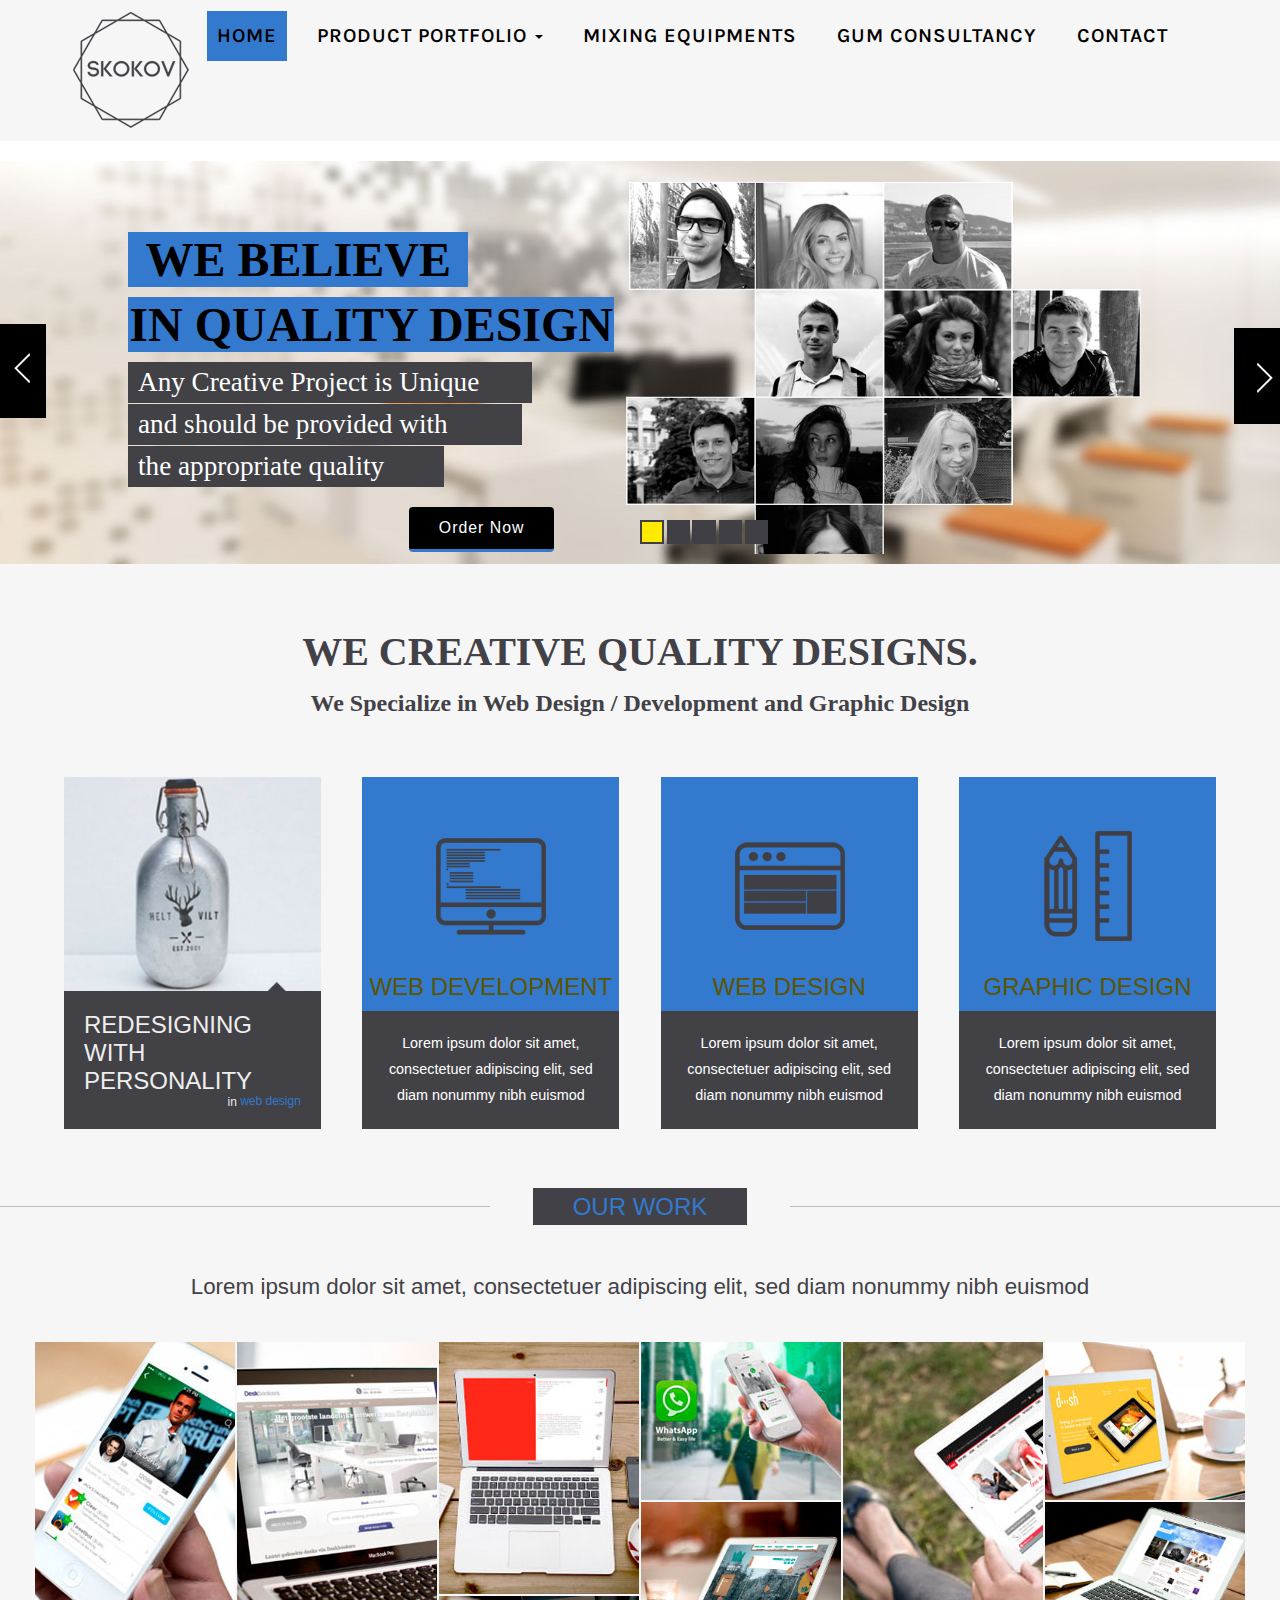
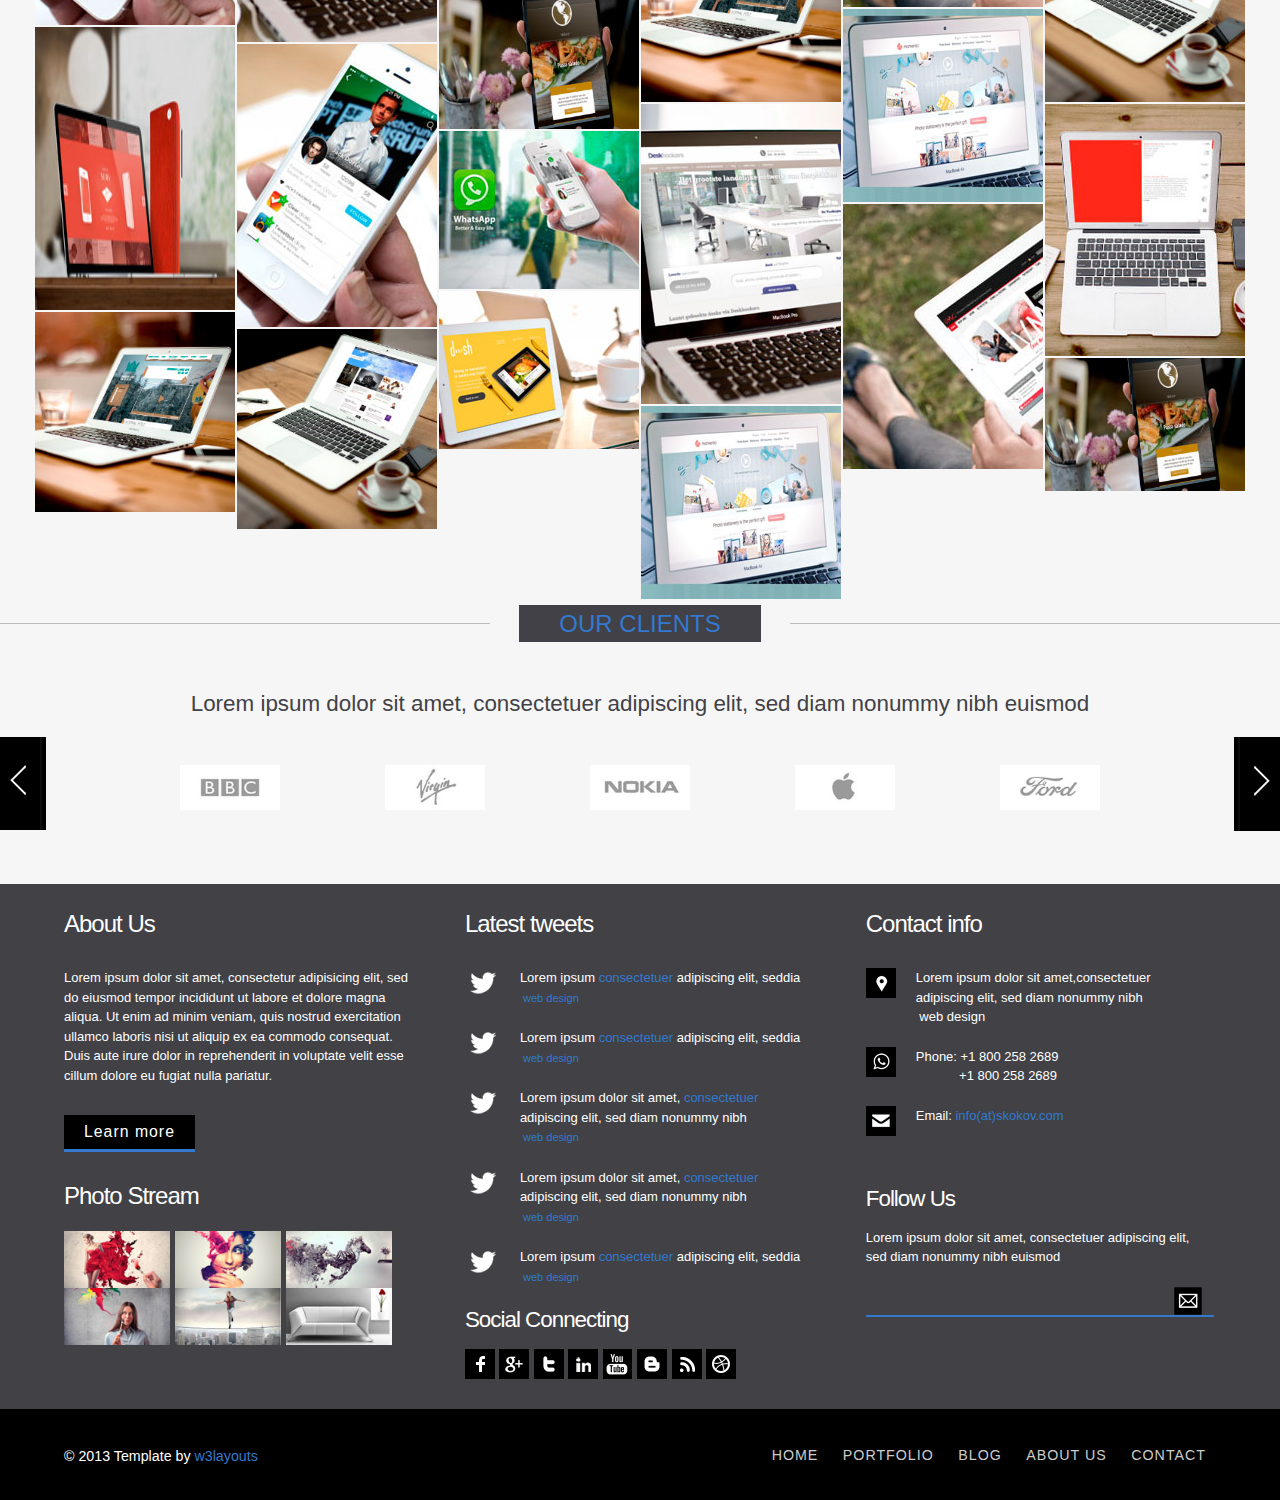
<file: index.html>
<!--A Design by W3layouts
Author: W3layout
Author URL: http://w3layouts.com
License: Creative Commons Attribution 3.0 Unported
License URL: http://creativecommons.org/licenses/by/3.0/
-->
<!DOCTYPE HTML>
<html>
<head>
<title>Free Skokov Website Template | Home :: w3layouts</title>
<meta name="viewport" content="width=device-width, initial-scale=1, maximum-scale=1">
<meta http-equiv="Content-Type" content="text/html; charset=utf-8" />
    <script src="js/jquery-1.9.1.min.js"></script>
<link rel="stylesheet" href="https://maxcdn.bootstrapcdn.com/bootstrap/3.3.7/css/bootstrap.min.css">
<script src="https://maxcdn.bootstrapcdn.com/bootstrap/3.3.7/js/bootstrap.min.js"></script>
<link href='http://fonts.googleapis.com/css?family=Karla' rel='stylesheet' type='text/css'>
<link href="css/style.css" rel="stylesheet" type="text/css" media="all" />
<!-- jQuery -->
<script type="text/javascript" src="js/jquery.min.js"></script>


<!-- Add fancyBox main JS and CSS files -->
<script src="js/jquery.magnific-popup.js" type="text/javascript"></script>
<link href="css/magnific-popup.css" rel="stylesheet" type="text/css">
		<script>
			$(document).ready(function() {
				$('.popup-with-zoom-anim').magnificPopup({
					type: 'inline',
					fixedContentPos: false,
					fixedBgPos: true,
					overflowY: 'auto',
					closeBtnInside: true,
					preloader: false,
					midClick: true,
					removalDelay: 300,
					mainClass: 'my-mfp-zoom-in'
			});
		});
		</script>
    <script>
    $(document).ready(function() {
        $( '.dropdown' ).hover(
            function(){
                $(this).children('.sub-menu').slideDown(200);
            },
            function(){
                $(this).children('.sub-menu').slideUp(200);
            }
        );
    }); // end ready
</script>
</head>
<body>
  <div class="header">	
      <div class="wrap"> 
	         
           <nav id="myNavbar" class="navbar navbar-default" role="navigation">
               <div class="logo">
				<a href="index.html"><img src="images/logo.png" alt=""/></a>
			 </div>
        <!-- Brand and toggle get grouped for better mobile display -->
        <div class="container">
            <div class="navbar-header">
                <button type="button" class="navbar-toggle" data-toggle="collapse" data-target="#bs-example-navbar-collapse-1">
                    <span class="sr-only">Toggle navigation</span>
                    <span class="icon-bar"></span>
                    <span class="icon-bar"></span>
                    <span class="icon-bar"></span>
                </button>
               
            </div>
			 
                 <div class="collapse navbar-collapse" id="bs-example-navbar-collapse-1">
				<ul class="nav navbar-nav">
					<li class="active"><a href="index.html">Home</a></li>
					
                     <li class="dropdown">
                       <a href="#" class="dropdown-toggle" data-toggle="dropdown">Product Portfolio <b class="caret"></b></a>
                       <ul class="dropdown-menu">
                          <li><a href="portfolio.html">Carton Box Adhesives</a></li>
                         <li><a href="portfolio.html">Carton Box Additives</a></li>
                         <li><a href="portfolio.html">Paper Core/Cone/Tube/ Angle Adhesives</a></li>
                         <li><a href="portfolio.html">Edge Gluing Adhesives</a></li>
                           
                        </ul></li>
					<li class="dropdown"><a href="blog.html">Mixing Equipments</a>
                        
                    </li>
                    
					<li><a href="about.html">Gum Consultancy</a></li> 
					<li><a href="contact.html">Contact</a></li>
				</ul>
                 </div>
		     
		    <div class="clear"></div>
	   </div>
          </nav>
   </div>
      </div>
   <div class="index-banner">
       	 <div class="wmuSlider example1">
			   <div class="wmuSliderWrapper">
				   <article style="position: absolute; width: 100%; opacity: 0;"> 
				   	<div class="banner-wrap">
					   	<div class="slider-left">
							<h3>We Believe</h3>
							<h4>In Quality Design</h4>
							<p class="top">Any Creative Project is Unique</p>
								<p class="middle">and should be provided with</p>
								<p class="bottom">the appropriate quality</p>
							<button class="btn btn-8 btn-8b"><a class="popup-with-zoom-anim" href="#small-dialog">Order Now</a></button>
						   <!-- start magnific-->
								<div id="small-dialog" class="mfp-hide">
					                           	    <div class="plans_table">
  			 	
								  			 	<table width="100%" cellspacing="0" class="compare_plan">
												<thead>
								   					<tr>
								        				<th class="plans-list"><h3>Plan Features</h3></th>
								        				<th class="plans-list"><h3>Basic</h3><h4>$5<small>/month</small></h4></th>
								        				<th class="plans-list"><h3>Economy</h3><h4>$9<small>/month</small></h4></th>
								    				</tr>
												</thead>
													<tfoot>
									    			<tr>
												        <td> </td>
								        				<td class="order_now"><a href="#account" class="scroll"><button>Order Now</button></a></td>
								        				<td class="order_now"><a href="#account" class="scroll"><button>Order Now</button></a></td>
													</tr>
													</tfoot>				
								   				<tbody>
								   					<tr>
									        			<td class="plan_list_title">Web Space</td>
												        <td class="price_body">Unlimited</td>
												        <td class="price_body">Unlimited</td>
									    			</tr>
								    				<tr>
								        				<td class="plan_list_title">Bandwidth</td>
														<td class="price_body">Unlimited</td>
										        		<td class="price_body">Unlimited</td>
								    				</tr>
								    				<tr>
								        				<td class="plan_list_title">25 GB Storage</td>
											    	    <td class="price_body"><img src="images/icon-remove.png" alt="img"></td>
											        	<td class="price_body">Unlimited</td>
													</tr>
								    				<tr>
											    	    <td class="plan_list_title">iPhone App</td>
											        	<td class="price_body"><img src="images/icon-remove.png" alt="img"></td>
												        <td class="price_body">Unlimited</td>
								    				</tr>
								    				<tr>
								        				<td class="plan_list_title">Enhanced Security</td>
									        			<td class="price_body"><img src="images/tickmark-icon.png" alt="img"></td>
												        <td class="price_body"><img src="images/tickmark-icon.png" alt="img"></td>
								    				</tr>
									    			<tr>
								    	    			<td class="plan_list_title">E-mail</td>
								        				<td class="price_body"><img src="images/tickmark-icon.png" alt="img"></td>
												        <td class="price_body"><img src="images/tickmark-icon.png" alt="img"></td>
									    			</tr>
								    				<tr>
								        				<td class="plan_list_title">Wordpress Support</td>
												        <td class="price_body"><img src="images/icon-remove.png" alt="img"></td>
											    	    <td class="price_body"><img src="images/tickmark-icon.png" alt="img"></td>
								    				</tr>
								    				<tr>
								        				<td class="plan_list_title">24/7 Support</td>
								        				<td class="price_body"><img src="images/tickmark-icon.png" alt="img"></td>
											        	<td class="price_body"><img src="images/tickmark-icon.png" alt="img"></td>
								    				</tr>
								    				<tr>
								        				<td class="plan_list_title">Backups</td>
												    	<td class="price_body"><img src="images/tickmark-icon.png" alt="img"></td>
												        <td class="price_body"><img src="images/tickmark-icon.png" alt="img"></td>
								    				</tr>
								    				<tr>
								        				<td class="plan_list_title">Dedicated IP</td>
												        <td class="price_body">$2/mo</td>
												        <td class="price_body">$2/mo</td>
								    				</tr>
												</tbody></table>  			 	
  											 </div>
												</div>
									<!-- end magnific-->
						 </div>
						 <div class="slider-right">
						    <img src="images/banner-left.png" /> 
						 </div>
						 <div class="clear"></div>
					 </div>
					</article>
				   <article style="position: relative; width: 100%; opacity: 1;"> 
				   	 <div class="banner-wrap">
				   	 	 <div class="slider-right">
						    <img src="images/banner-left.png" /> 
						 </div>
					   	<div class="slider-left">
							<h3>We Believe</h3>
							<h4>In Quality Design</h4>
							<p class="top">Any Creative Project is Unique</p>
								<p class="middle">and should be provided with</p>
								<p class="bottom">the appropriate quality</p>
							<button class="btn btn-8 btn-8b"><a class="popup-with-zoom-anim" href="#small-dialog">Order Now</a></button>
						 </div>
						<div class="clear"></div>
					 </div>
				   </article>
				   <article style="position: absolute; width: 100%; opacity: 0;">
				   	<div class="banner-wrap">
					   	<div class="slider-left">
							<h3>We Believe</h3>
							<h4>In Quality Design</h4>
							<p class="top">Any Creative Project is Unique</p>
								<p class="middle">and should be provided with</p>
								<p class="bottom">the appropriate quality</p>
							<button class="btn btn-8 btn-8b"><a class="popup-with-zoom-anim" href="#small-dialog">Order Now</a></button>
						 </div>
						<div class="slider-right">
						    <img src="images/banner-left.png" /> 
						 </div>
						 <div class="clear"></div>
					 </div>
				   </article>
				   <article style="position: absolute; width: 100%; opacity: 0;">
				   	<div class="banner-wrap">
				   		<div class="slider-right">
						    <img src="images/banner-left.png" /> 
						 </div>
					   	<div class="slider-left">
							<h3>We Believe</h3>
							<h4>In Quality Design</h4>
							<p class="top">Any Creative Project is Unique</p>
								<p class="middle">and should be provided with</p>
								<p class="bottom">the appropriate quality</p>
							<button class="btn btn-8 btn-8b"><a class="popup-with-zoom-anim" href="#small-dialog">Order Now</a></button>
						 </div>
						 <div class="clear"></div>
					 </div>
				   </article>
				   <article style="position: absolute; width: 100%; opacity: 0;"> 
				   		<div class="banner-wrap">
					   	<div class="slider-left">
							<h3>We Believe</h3>
							<h4>In Quality Design</h4>
							<p class="top">Any Creative Project is Unique</p>
								<p class="middle">and should be provided with</p>
								<p class="bottom">the appropriate quality</p>
							<button class="btn btn-8 btn-8b"><a class="popup-with-zoom-anim" href="#small-dialog">Order Now</a></button>
						 </div>
						 <div class="slider-right">
						    <img src="images/banner-left.png" /> 
						 </div>
						 <div class="clear"></div>
					 </div>
			      </article>
				</div>
                <a class="wmuSliderPrev">Previous</a><a class="wmuSliderNext">Next</a>
                <ul class="wmuSliderPagination">
                	<li><a href="#" class="">0</a></li>
                	<li><a href="#" class="">1</a></li>
                	<li><a href="#" class="wmuActive">2</a></li>
                	<li><a href="#">3</a></li>
                	<li><a href="#">4</a></li>
                  </ul>
        </div>
            	 <script src="js/jquery.wmuSlider.js"></script> 
				 <script type="text/javascript" src="js/modernizr.custom.min.js"></script> 
						<script>
       						 $('.example1').wmuSlider();         
   						</script> 	           	      
   </div>
				<!---//End-da-slider----->
  <div class="main">
	 <div class="content-top">
		 <div class="wrap">
			<h3>We Creative Quality Designs.</h3>
			<h5>We Specialize in Web Design / Development and Graphic Design</h5>
			<div class="section group">
				<div class="col_1_of_4 span_1_of_first">
					<img src="images/pic.jpg" alt=""/>
					<div class="desc">
					   <h4>Redesigning<br> with personality<br><span>in<span class="small">&nbsp;web design</span></span><div class="clear"></div></h4>
					</div> 
				</div>
				<div class="col_1_of_4 span_1_of_4">
					<div class="grid1">
						<img src="images/icon1.png" alt=""/>
						<h4>Web development</h4>
					</div>
					<div class="desc">
					   <p>Lorem ipsum dolor sit amet, consectetuer adipiscing elit, sed diam nonummy nibh euismod</p>
					</div> 
				</div>
				<div class="col_1_of_4 span_1_of_4">
					<div class="grid1">
						<img src="images/icon2.png" alt=""/>
						<h4>Web design</h4>
					</div>
					<div class="desc">
					   <p>Lorem ipsum dolor sit amet, consectetuer adipiscing elit, sed diam nonummy nibh euismod</p>
					</div> 
				</div>
				<div class="col_1_of_4 span_1_of_4">
					<div class="grid1">
						<img src="images/icon3.png" alt=""/>
						<h4>Graphic design</h4>
					</div>
					<div class="desc">
					   <p>Lorem ipsum dolor sit amet, consectetuer adipiscing elit, sed diam nonummy nibh euismod</p>
					</div> 
				</div>
				<div class="clear"></div>
			</div>
		</div>
	</div>
	<div class="content-middle">
		<h2><span>Our work</span></h2>
		<p>Lorem ipsum dolor sit amet, consectetuer adipiscing elit, sed diam nonummy nibh euismod</p>
      <div id="container">
        <div id="main1">
       <ul id="tiles">
        <!-- These are our grid blocks -->
        <li>
          <a href="images/t-pic1.jpg" rel="lightbox" class="cboxElement">
            <img src="images/pic1.jpg" width="200" height="283">
          </a>
        </li>
        <li>
          <a href="images/t-pic2.jpg" rel="lightbox" class="cboxElement">
            <img src="images/pic2.jpg" width="200" height="300">
          </a>
       </li>
        <li>
          <a href="images/t-pic3.jpg" rel="lightbox" class="cboxElement">
            <img src="images/pic3.jpg" width="200" height="252">
          </a>
       </li>
        <li>
          <a href="images/t-pic4.jpg" rel="lightbox" class="cboxElement">
            <img src="images/pic4.jpg" width="200" height="158">
          </a>
        </li>
        <li>
          <a href="images/t-pic5.jpg" rel="lightbox" class="cboxElement">
            <img src="images/pic5.jpg" width="200" height="265">
          </a>
       </li>
        <li>
          <a href="images/pic6.jpg" rel="lightbox" class="cboxElement">
            <img src="images/pic6.jpg" width="200" height="158">
          </a>
        </li>
        <li>
          <a href="images/pic7.jpg" rel="lightbox" class="cboxElement">
            <img src="images/pic7.jpg" width="200" height="200">
          </a>
        </li>
        <li>
          <a href="images/pic8.jpg" rel="lightbox" class="cboxElement">
            <img src="images/pic8.jpg" width="200" height="200">
          </a>
        </li>
        <li>
          <a href="images/pic9.jpg" rel="lightbox" class="cboxElement">
            <img src="images/pic9.jpg" width="200" height="133">
          </a>
        </li>
        <li>
          <a href="images/pic10.jpg" rel="lightbox" class="cboxElement">
            <img src="images/pic10.jpg" width="200" height="193">
          </a>
        </li>
        <li>
          <a href="images/pic11.jpg" rel="lightbox" class="cboxElement">
            <img src="images/pic11.jpg" width="200" height="283">
          </a>
       </li>
        <li>
          <a href="images/t-pic1.jpg" rel="lightbox" class="cboxElement">
            <img src="images/pic1.jpg" width="200" height="283">
          </a>
        </li>
        <li>
          <a href="images/t-pic2.jpg" rel="lightbox" class="cboxElement">
            <img src="images/pic2.jpg" width="200" height="300">
          </a>
       </li>
        <li>
          <a href="images/t-pic3.jpg" rel="lightbox" class="cboxElement">
            <img src="images/pic3.jpg" width="200" height="252">
          </a>
       </li>
        <li>
          <a href="images/t-pic4.jpg" rel="lightbox" class="cboxElement">
            <img src="images/pic4.jpg" width="200" height="158">
          </a>
        </li>
        <li>
          <a href="images/t-pic5.jpg" rel="lightbox" class="cboxElement">
            <img src="images/pic5.jpg" width="200" height="265">
          </a>
       </li>
        <li>
          <a href="images/pic6.jpg" rel="lightbox" class="cboxElement">
            <img src="images/pic6.jpg" width="200" height="158">
          </a>
        </li>
        <li>
          <a href="images/pic7.jpg" rel="lightbox" class="cboxElement">
            <img src="images/pic7.jpg" width="200" height="200">
          </a>
        </li>
        <li>
          <a href="images/pic8.jpg" rel="lightbox" class="cboxElement">
            <img src="images/pic8.jpg" width="200" height="200">
          </a>
        </li>
        <li>
          <a href="images/pic9.jpg" rel="lightbox" class="cboxElement">
            <img src="images/pic9.jpg" width="200" height="133">
          </a>
        </li>
        <li>
          <a href="images/pic10.jpg" rel="lightbox" class="cboxElement">
            <img src="images/pic10.jpg" width="200" height="193">
          </a>
        </li>
     </ul>
   </div> 
  </div>
   <link rel="stylesheet" href="css/colorbox.css">
  <!-- Include the imagesLoaded plug-in -->
  <script src="js/jquery.imagesloaded.js"></script>
  <!-- include colorbox -->
  <script src="js/jquery.colorbox-min.js"></script>
  <!-- Include the plug-in -->
  <script src="js/jquery.wookmark.js"></script>
  <!-- Once the page is loaded, initalize the plug-in. -->
  <script type="text/javascript">
    (function ($){
      $('#tiles').imagesLoaded(function() {
        // Prepare layout options.
        var options = {
          autoResize: true, // This will auto-update the layout when the browser window is resized.
          container: $('#main1'), // Optional, used for some extra CSS styling
          offset: 2, // Optional, the distance between grid items
          itemWidth:200 // Optional, the width of a grid item
        };

        // Get a reference to your grid items.
        var handler = $('#tiles li');

        // Call the layout function.
        handler.wookmark(options);

        // Init lightbox
        $('a', handler).colorbox({
          rel: 'lightbox'
        });
      });
    })(jQuery);
  </script>
</div>
   <div class="content-bottom">
		<h2><span>Our Clients</span></h2>  
		<p>Lorem ipsum dolor sit amet, consectetuer adipiscing elit, sed diam nonummy nibh euismod</p>     
		<ul id="flexiselDemo3">
			<li><img src="images/client1.jpg" /></li>
			<li><img src="images/client2.jpg" /></li>
			<li><img src="images/client3.jpg" /></li>
			<li><img src="images/client4.jpg" /></li>
			<li><img src="images/client5.jpg" /></li>
			<li><img src="images/client6.jpg" /></li>
			<li><img src="images/client7.jpg" /></li>
			<li><img src="images/client8.jpg" /></li>
		</ul>
	<script type="text/javascript">
$(window).load(function() {
	$("#flexiselDemo1").flexisel();
	$("#flexiselDemo2").flexisel({
		enableResponsiveBreakpoints: true,
    	responsiveBreakpoints: { 
    		portrait: { 
    			changePoint:480,
    			visibleItems: 1
    		}, 
    		landscape: { 
    			changePoint:640,
    			visibleItems: 2
    		},
    		tablet: { 
    			changePoint:768,
    			visibleItems: 3
    		}
    	}
    });

	$("#flexiselDemo3").flexisel({
		visibleItems: 5,
		animationSpeed: 1000,
		autoPlay: true,
		autoPlaySpeed: 3000,    		
		pauseOnHover: true,
		enableResponsiveBreakpoints: true,
    	responsiveBreakpoints: { 
    		portrait: { 
    			changePoint:480,
    			visibleItems: 1
    		}, 
    		landscape: { 
    			changePoint:640,
    			visibleItems: 2
    		},
    		tablet: { 
    			changePoint:768,
    			visibleItems: 3
    		}
    	}
    });
    
});
</script>
<script type="text/javascript" src="js/jquery.flexisel.js"></script>
</div>
</div>	
  <div class="footer">
	<div class="footer-top">
	   <div class="wrap">
		   <div class="section group">
				<div class="col_1_of_3 span_1_of_3">
					<h3>About Us</h3>
					<p>Lorem ipsum dolor sit amet, consectetur adipisicing elit, sed do eiusmod tempor incididunt ut labore et dolore magna aliqua. Ut enim ad minim veniam, quis nostrud exercitation ullamco laboris nisi ut aliquip ex ea commodo consequat. Duis aute irure dolor in reprehenderit in voluptate velit esse cillum dolore eu fugiat nulla pariatur.</p>
					<button class="btn1 btn-8 btn-8b">Learn more</button>
					<h4>Photo Stream</h4>
					<div class="gallery">
						<ul>
							<li><a class="popup-with-zoom-anim" href="#small-dialog1"><img src="images/g1.jpg" alt=""/></a></li>
							<li><a class="popup-with-zoom-anim" href="#small-dialog1"><img src="images/g2.jpg" alt=""/></a></li>
							<li><a class="popup-with-zoom-anim" href="#small-dialog1"><img src="images/g3.jpg" alt=""/></a></li>
							<li><a class="popup-with-zoom-anim" href="#small-dialog1"><img src="images/g4.jpg" alt=""/></a></li>
							<li><a class="popup-with-zoom-anim" href="#small-dialog1"><img src="images/g5.jpg" alt=""/></a></li>
							<li><a class="popup-with-zoom-anim" href="#small-dialog1"><img src="images/g6.jpg" alt=""/></a></li>
							 <div id="small-dialog1" class="mfp-hide">
								<div class="pop_up">
								 	<h2>A Sample Photo Stream</h2>
									<img src="images/g_zoom.jpg" alt=""/>
					  			</div>
							</div>
						</ul>
					</div>
				</div>
				<div class="col_1_of_3 span_1_of_3">
					<h3>Latest tweets</h3>
					<div class="footer-list">
						<ul>
							<li><img src="images/tw.png" alt=""/><p>Lorem ipsum <span class="yellow"><a href="#">consectetuer</a></span> adipiscing elit, seddia<br><span class="small">&nbsp;web design</span></p><div class="clear"></div></li>
							<li><img src="images/tw.png" alt=""/><p>Lorem ipsum <span class="yellow"><a href="#">consectetuer</a></span> adipiscing elit, seddia<br><span class="small">&nbsp;web design</span></p><div class="clear"></div></li>
							<li><img src="images/tw.png" alt=""/><p>Lorem ipsum dolor sit amet, <span class="yellow"><a href="#">consectetuer</a></span> adipiscing elit, sed diam nonummy nibh<br><span class="small">&nbsp;web design</span></p><div class="clear"></div></li>
							<li><img src="images/tw.png" alt=""/><p>Lorem ipsum dolor sit amet, <span class="yellow"><a href="#">consectetuer</a></span> adipiscing elit, sed diam nonummy nibh<br><span class="small">&nbsp;web design</span></p><div class="clear"></div></li>
							<li><img src="images/tw.png" alt=""/><p>Lorem ipsum <span class="yellow"><a href="#">consectetuer</a></span> adipiscing elit, seddia<br><span class="small">&nbsp;web design</span></p><div class="clear"></div></li>
						</ul>
					</div>
					 <div class="social-icons">	
					 	<h4>Social Connecting</h4>
						    <ul>	
							  <li class="facebook"><a href="#"><span> </span></a></li>
					          <li class="google"><a href="#"><span> </span></a></li>
					          <li class="twitter"><a href="#"><span> </span></a></li>
					          <li class="linkedin"><a href="#"><span> </span></a></li>	 
					          <li class="youtube"><a href="#"><span> </span></a></li>	
					          <li class="bloger"><a href="#"><span> </span></a></li>
					          <li class="rss"><a href="#"><span> </span></a></li>	
					          <li class="dribble"><a href="#"><span> </span></a></li>		        	
					        </ul>
				     </div>
			    </div>
				<div class="col_1_of_3 span_1_of_3">
					<h3>Contact info</h3>
					<div class="footer-list">
						<ul>
							<li><img src="images/address.png" alt=""/><p>Lorem ipsum dolor sit amet,consectetuer adipiscing elit, sed diam nonummy nibh<br>&nbsp;web design</p><div class="clear"></div></li>
							<li><img src="images/phone.png" alt=""/><p>Phone: +1 800 258 2689<br>&nbsp;&nbsp;&nbsp;&nbsp;&nbsp;&nbsp;&nbsp;&nbsp;&nbsp;&nbsp;&nbsp;&nbsp;+1 800 258 2689 </p><div class="clear"></div></li>
							<li><img src="images/msg.png" alt=""/><p>Email: <span class="yellow"><a href="#">info(at)skokov.com</a></span></p><div class="clear"></div></li>
					   </ul>
					</div>
					<div class="follow">
					   <h4>Follow Us</h4>
					   <p>Lorem ipsum dolor sit amet, consectetuer adipiscing elit, sed diam nonummy nibh euismod</p>
					   <div class="search">
						  <form>
							   <input type="text" value="">
							   <input type="submit" value="">
						  </form>
					   </div>
				    </div>
				</div>
				<div class="clear"></div>
			</div>
	  </div>
	 </div>
	 <div class="footer-bottom">
	 	<div class="wrap">
		 	<div class="copy">
			     <p class="copy">© 2013 Template by <a href="http://w3layouts.com" target="_blank">w3layouts</a></p>
		    </div>
		 	<div class="footer-nav">
		 		<ul>
					<li><a href="index.html">Home</a></li>
					<li><a href="portfolio.html">Portfolio</a></li> 
					<li><a href="blog.html">Blog</a></li> 
					<li><a href="about.html">About Us</a></li> 
					<li><a href="contact.html">Contact</a></li>
				</ul>
		 	</div>
		 	<div class="clear"></div>
	    </div>
	</div>
</div>
</body>
</html>
</file>
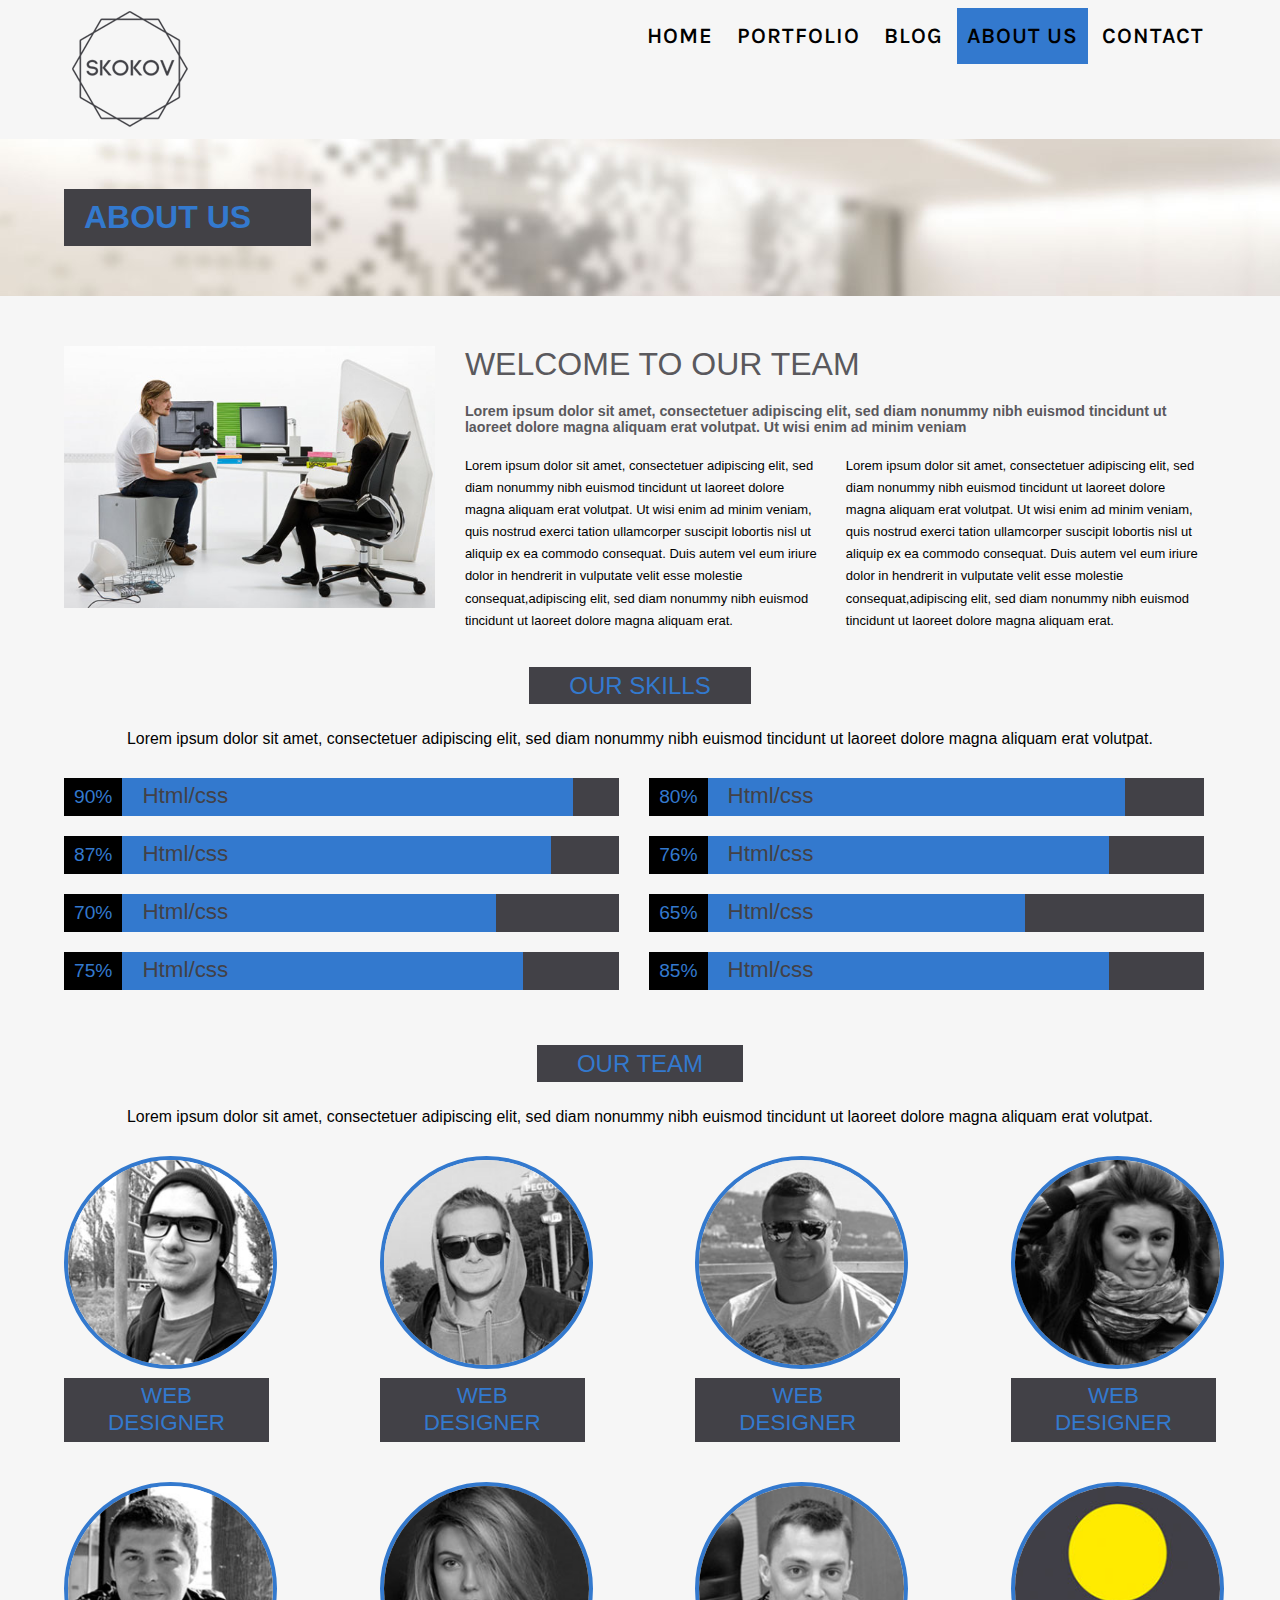
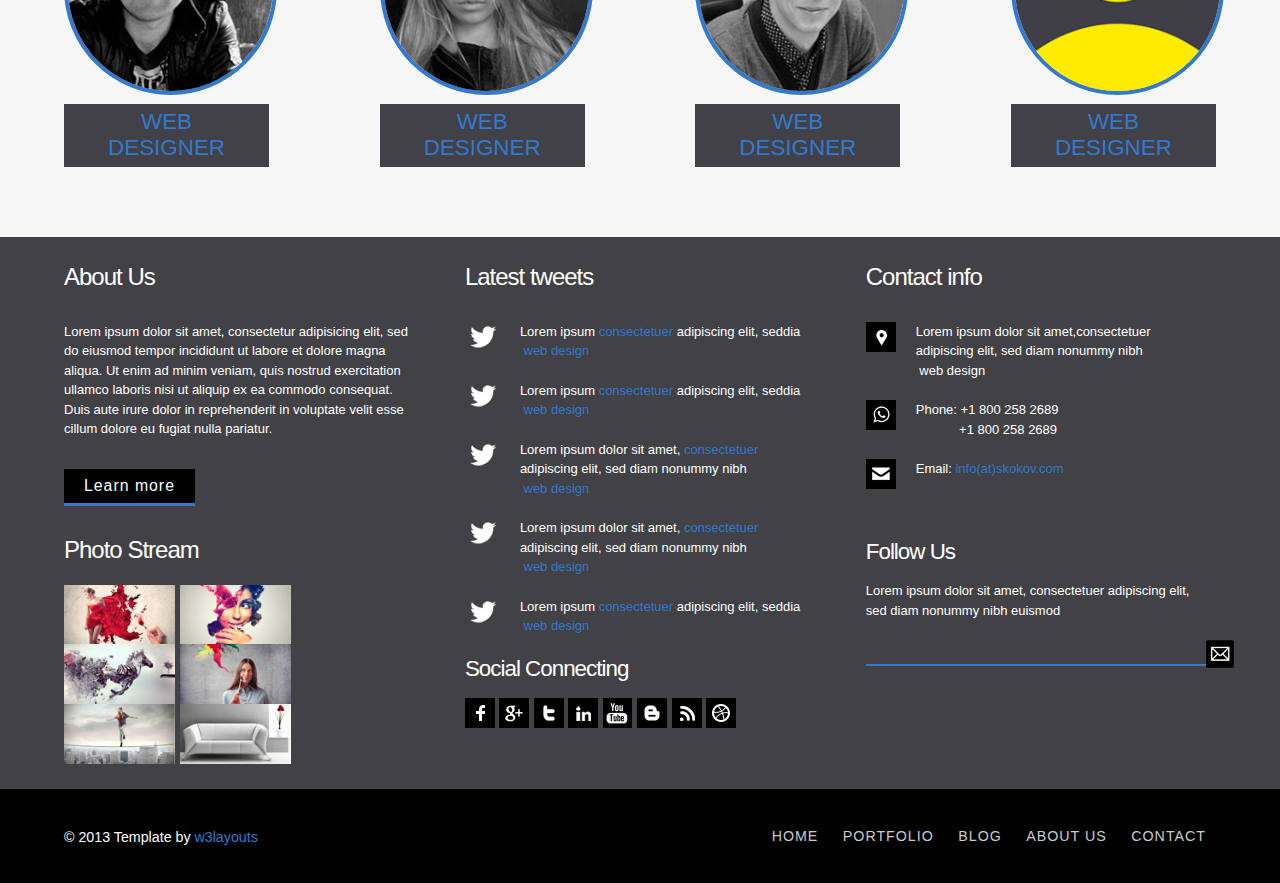
<file: about.html>
<!--A Design by W3layouts
Author: W3layout
Author URL: http://w3layouts.com
License: Creative Commons Attribution 3.0 Unported
License URL: http://creativecommons.org/licenses/by/3.0/
-->
<!DOCTYPE HTML>
<html>
<head>
<title>Free Skokov Website Template | About :: w3layouts</title>
<meta name="viewport" content="width=device-width, initial-scale=1, maximum-scale=1">
<meta http-equiv="Content-Type" content="text/html; charset=utf-8" />
<link href='http://fonts.googleapis.com/css?family=Karla' rel='stylesheet' type='text/css'>
<link href="css/style.css" rel="stylesheet" type="text/css" media="all" />
<!-- Add fancyBox main JS and CSS files -->
<script src="js/jquery.min.js"></script>
<script src="js/jquery.magnific-popup.js" type="text/javascript"></script>
<link href="css/magnific-popup.css" rel="stylesheet" type="text/css">
		<script>
			$(document).ready(function() {
				$('.popup-with-zoom-anim').magnificPopup({
					type: 'inline',
					fixedContentPos: false,
					fixedBgPos: true,
					overflowY: 'auto',
					closeBtnInside: true,
					preloader: false,
					midClick: true,
					removalDelay: 300,
					mainClass: 'my-mfp-zoom-in'
			});
		});
		</script>
</head>
<body>
  <div class="header">	
      <div class="wrap"> 
	         <div class="logo">
				<a href="index.html"><img src="images/logo.png" alt=""/></a>
			 </div>
			 <div class="cssmenu">
				<ul>
					<li><a href="index.html">Home</a></li>
					<li><a href="portfolio.html">Portfolio</a></li> 
					<li><a href="blog.html">Blog</a></li> 
					<li class="active"><a href="about.html">About Us</a></li> 
					<li><a href="contact.html">Contact</a></li>
				</ul>
		     </div>
		    <div class="clear"></div>
	   </div>
   </div>
   <div class="banner">
      	<div class="wrap">
      	    <h2>About Us</h2><div class="clear"></div>
      	</div>
    </div>
  <div class="main">	
	 <div class="project-wrapper">
	 	<div class="wrap">
	 	  <div class="section group">
				<div class="lsidebar span_1_of_about">
				   <img src="images/about-img.jpg" alt=""/>
			    </div>
				<div class="cont span_2_of_about">
					<h2>Welcome to our Team</h2>
				    <h3>Lorem ipsum dolor sit amet, consectetuer adipiscing elit, sed diam nonummy nibh euismod tincidunt ut laoreet dolore magna aliquam erat volutpat. Ut wisi enim ad minim veniam </h3>
					<div class="section group example">
						<div class="col_1_of_2 span_1_of_2">
						   <p>Lorem ipsum dolor sit amet, consectetuer adipiscing elit, sed diam nonummy nibh euismod tincidunt ut laoreet dolore magna aliquam erat volutpat. Ut wisi enim ad minim veniam, quis nostrud exerci tation ullamcorper suscipit lobortis nisl ut aliquip ex ea commodo consequat. Duis autem vel eum iriure dolor in hendrerit in vulputate velit esse molestie consequat,adipiscing elit, sed diam nonummy nibh euismod tincidunt ut laoreet dolore magna aliquam erat.</p>
		 				</div>
						<div class="col_1_of_2 span_1_of_2">
						   <p>Lorem ipsum dolor sit amet, consectetuer adipiscing elit, sed diam nonummy nibh euismod tincidunt ut laoreet dolore magna aliquam erat volutpat. Ut wisi enim ad minim veniam, quis nostrud exerci tation ullamcorper suscipit lobortis nisl ut aliquip ex ea commodo consequat. Duis autem vel eum iriure dolor in hendrerit in vulputate velit esse molestie consequat,adipiscing elit, sed diam nonummy nibh euismod tincidunt ut laoreet dolore magna aliquam erat.</p>
						</div>
						<div class="clear"></div>	
		    		</div>				    
				</div>
				<div class="clear"></div>				
		    </div>
		    <div class="about-middle">
		   	 <h4><span>Our Skills</span></h4>
		   	 <p>Lorem ipsum dolor sit amet, consectetuer adipiscing elit, sed diam nonummy nibh euismod tincidunt ut laoreet dolore magna aliquam erat volutpat.</p>
		   </div>
		   <div class="section group example">
			   <div class="col_1_of_2 span_1_of_2">
			   	  <div class="skills">
                     <ul>
                     	<li>
                     		<div class="percentage">90%</div>
                     		<div class="percent-text">Html/css</div>
                     		<div class="clear"></div>	
                     	</li>
                     	<li>
                     		<div class="percentage">87%</div>
                     		<div class="percent-text1">Html/css</div>
                     		<div class="clear"></div>	
                     	</li>
                     	<li>
                     		<div class="percentage">70%</div>
                     		<div class="percent-text2">Html/css</div>
                     		<div class="clear"></div>	
                     	</li>
                     	<li>
                     		<div class="percentage">75%</div>
                     		<div class="percent-text3">Html/css</div>
                     		<div class="clear"></div>	
                     	</li>
                     	<div class="clear"></div>	
                     </ul>
                  </div>
               </div>
			   <div class="col_1_of_2 span_1_of_2">
				  <div class="skills">
                     <ul>
                     	<li>
                     		<div class="percentage">80%</div>
                     		<div class="percent-text4">Html/css</div>
                     		<div class="clear"></div>	
                     	</li>
                     	<li>
                     		<div class="percentage">76%</div>
                     		<div class="percent-text5">Html/css</div>
                     		<div class="clear"></div>	
                     	</li>
                     	<li>
                     		<div class="percentage">65%</div>
                     		<div class="percent-text6">Html/css</div>
                     		<div class="clear"></div>	
                     	</li>
                     	<li>
                     		<div class="percentage">85%</div>
                     		<div class="percent-text7">Html/css</div>
                     		<div class="clear"></div>	
                     	</li>
                     	<div class="clear"></div>	
                     </ul>
                  </div>
			   </div>
			   <div class="clear"></div>	
		  </div>
		   <div class="about-middle">
		   	 <h4><span>Our Team</span></h4>
		   	 <p>Lorem ipsum dolor sit amet, consectetuer adipiscing elit, sed diam nonummy nibh euismod tincidunt ut laoreet dolore magna aliquam erat volutpat.</p>
		   </div>
		   <div class="team1">
				<div class="col_1_of_about-grids span_1_of_about-grids">
				<a class="popup-with-zoom-anim" href="#small-dialog2">
					<img src="images/about-img2.jpg" alt=""/>
					<h3>Web Designer</h3>
				</a>
				</div>
				<div class="col_1_of_about-grids span_1_of_about-grids">
				<a class="popup-with-zoom-anim" href="#small-dialog2">	
					<img src="images/about-img3.jpg" alt=""/>
					<h3>Web Designer</h3>
				</a>
				</div>
				<div class="col_1_of_about-grids span_1_of_about-grids">
				<a class="popup-with-zoom-anim" href="#small-dialog2">
					<img src="images/about-img4.jpg" alt=""/>
					<h3>Web Designer</h3>
				</a>
				</div>
				<div class="col_1_of_about-grids span_1_of_about-grids">
				<a class="popup-with-zoom-anim" href="#small-dialog2">
					<img src="images/about-img5.jpg" alt=""/>
					<h3>Web Designer</h3>
				</a>
				</div>
				<div class="clear"></div>
			</div>
			<div class="team1">
				<div class="col_1_of_about-grids span_1_of_about-grids">
					<a class="popup-with-zoom-anim" href="#small-dialog2">
						<img src="images/about-img6.jpg" alt=""/>
						<h3>Web Designer</h3>
					</a>
						<!-- start magnific -->
								 <div id="small-dialog2" class="mfp-hide">
									<div class="pop_up">
									 	<h2>about designer</h2>
									 	<p>Lorem Ipsum is simply dummy text of the printing and typesetting industry. Lorem Ipsum has been the industry's standard dummy text ever since the 1500s, when an unknown printer took a galley of type and scrambled it to make a type specimen book. It has survived not only five centuries, but also the leap into electronic typesetting, remaining essentially unchanged. It was popularised in the 1960s with the release of Letraset sheets containing Lorem Ipsum passages, and more recently with desktop publishing software like Aldus PageMaker including versions of Lorem Ipsum.</p>
									 	<div class="social-icons">
									 			
					 	<h2 style="margin-top: 4%;">get in touch</h2>
						    <ul>	
							  <li class="facebook"><a href="#"><span> </span></a></li>
					          <li class="google"><a href="#"><span> </span></a></li>
					          <li class="twitter"><a href="#"><span> </span></a></li>
					          <li class="linkedin"><a href="#"><span> </span></a></li>	 
					          <li class="youtube"><a href="#"><span> </span></a></li>	
					          <li class="bloger"><a href="#"><span> </span></a></li>
					          <li class="rss"><a href="#"><span> </span></a></li>	
					          <li class="dribble"><a href="#"><span> </span></a></li>		        	
					        </ul>
				     </div>
						  			</div>
								</div>
					<!-- end  magnific -->

				</div>
				<div class="col_1_of_about-grids span_1_of_about-grids">
				<a class="popup-with-zoom-anim" href="#small-dialog2">
					<img src="images/about-img7.jpg" alt=""/>
					<h3>Web Designer</h3>
				</a>
				</div>
				<div class="col_1_of_about-grids span_1_of_about-grids">
				<a class="popup-with-zoom-anim" href="#small-dialog2">
					<img src="images/about-img8.jpg" alt=""/>
					<h3>Web Designer</h3>
				</a>
				</div>
				<div class="col_1_of_about-grids span_1_of_about-grids">
				<a class="popup-with-zoom-anim" href="#small-dialog2">
					<img src="images/about-img9.jpg" alt=""/>
					<h3>Web Designer</h3>
				</a>
				</div>
				<div class="clear"></div>
			</div>
		 </div>
     </div>
  </div>	
  <div class="footer">
	<div class="footer-top">
	   <div class="wrap">
		   <div class="section group">
				<div class="col_1_of_3 span_1_of_3">
					<h3>About Us</h3>
					<p>Lorem ipsum dolor sit amet, consectetur adipisicing elit, sed do eiusmod tempor incididunt ut labore et dolore magna aliqua. Ut enim ad minim veniam, quis nostrud exercitation ullamco laboris nisi ut aliquip ex ea commodo consequat. Duis aute irure dolor in reprehenderit in voluptate velit esse cillum dolore eu fugiat nulla pariatur.</p>
					<button class="btn1 btn-8 btn-8b">Learn more</button>
					<h4>Photo Stream</h4>
					<div class="gallery">
						<ul>
							<li><a class="popup-with-zoom-anim" href="#small-dialog1"><img src="images/g1.jpg" alt=""/></a></li>
							<li><a class="popup-with-zoom-anim" href="#small-dialog1"><img src="images/g2.jpg" alt=""/></a></li>
							<li><a class="popup-with-zoom-anim" href="#small-dialog1"><img src="images/g3.jpg" alt=""/></a></li>
							<li><a class="popup-with-zoom-anim" href="#small-dialog1"><img src="images/g4.jpg" alt=""/></a></li>
							<li><a class="popup-with-zoom-anim" href="#small-dialog1"><img src="images/g5.jpg" alt=""/></a></li>
							<li><a class="popup-with-zoom-anim" href="#small-dialog1"><img src="images/g6.jpg" alt=""/></a></li>
							 <div id="small-dialog1" class="mfp-hide">
								<div class="pop_up">
								 	<h2>A Sample Photo Stream</h2>
									<img src="images/g_zoom.jpg" alt=""/>
					  			</div>
							</div>
						</ul>
					</div>
				</div>
				<div class="col_1_of_3 span_1_of_3">
					<h3>Latest tweets</h3>
					<div class="footer-list">
						<ul>
							<li><img src="images/tw.png" alt=""/><p>Lorem ipsum <span class="yellow"><a href="#">consectetuer</a></span> adipiscing elit, seddia<br><span class="small">&nbsp;web design</span></p><div class="clear"></div></li>
							<li><img src="images/tw.png" alt=""/><p>Lorem ipsum <span class="yellow"><a href="#">consectetuer</a></span> adipiscing elit, seddia<br><span class="small">&nbsp;web design</span></p><div class="clear"></div></li>
							<li><img src="images/tw.png" alt=""/><p>Lorem ipsum dolor sit amet, <span class="yellow"><a href="#">consectetuer</a></span> adipiscing elit, sed diam nonummy nibh<br><span class="small">&nbsp;web design</span></p><div class="clear"></div></li>
							<li><img src="images/tw.png" alt=""/><p>Lorem ipsum dolor sit amet, <span class="yellow"><a href="#">consectetuer</a></span> adipiscing elit, sed diam nonummy nibh<br><span class="small">&nbsp;web design</span></p><div class="clear"></div></li>
							<li><img src="images/tw.png" alt=""/><p>Lorem ipsum <span class="yellow"><a href="#">consectetuer</a></span> adipiscing elit, seddia<br><span class="small">&nbsp;web design</span></p><div class="clear"></div></li>
						</ul>
					</div>
					 <div class="social-icons">	
					 	<h4>Social Connecting</h4>
						    <ul>	
							  <li class="facebook"><a href="#"><span> </span></a></li>
					          <li class="google"><a href="#"><span> </span></a></li>
					          <li class="twitter"><a href="#"><span> </span></a></li>
					          <li class="linkedin"><a href="#"><span> </span></a></li>	 
					          <li class="youtube"><a href="#"><span> </span></a></li>	
					          <li class="bloger"><a href="#"><span> </span></a></li>
					          <li class="rss"><a href="#"><span> </span></a></li>	
					          <li class="dribble"><a href="#"><span> </span></a></li>		        	
					        </ul>
				     </div>
			    </div>
				<div class="col_1_of_3 span_1_of_3">
					<h3>Contact info</h3>
					<div class="footer-list">
						<ul>
							<li><img src="images/address.png" alt=""/><p>Lorem ipsum dolor sit amet,consectetuer adipiscing elit, sed diam nonummy nibh<br>&nbsp;web design</p><div class="clear"></div></li>
							<li><img src="images/phone.png" alt=""/><p>Phone: +1 800 258 2689<br>&nbsp;&nbsp;&nbsp;&nbsp;&nbsp;&nbsp;&nbsp;&nbsp;&nbsp;&nbsp;&nbsp;&nbsp;+1 800 258 2689 </p><div class="clear"></div></li>
							<li><img src="images/msg.png" alt=""/><p>Email: <span class="yellow"><a href="#">info(at)skokov.com</a></span></p><div class="clear"></div></li>
					   </ul>
					</div>
					<div class="follow">
					   <h4>Follow Us</h4>
					   <p>Lorem ipsum dolor sit amet, consectetuer adipiscing elit, sed diam nonummy nibh euismod</p>
					   <div class="search">
						  <form>
							   <input type="text" value="">
							   <input type="submit" value="">
						  </form>
					   </div>
				    </div>
				</div>
				<div class="clear"></div>
			</div>
	  </div>
	 </div>
	 <div class="footer-bottom">
	 	<div class="wrap">
		 	<div class="copy">
			    <p class="copy">© 2013 Template by <a href="http://w3layouts.com" target="_blank">w3layouts</a></p>
		    </div>
		 	<div class="footer-nav">
		 		<ul>
					<li><a href="index.html">Home</a></li>
					<li><a href="portfolio.html">Portfolio</a></li> 
					<li><a href="blog.html">Blog</a></li> 
					<li><a href="about.html">About Us</a></li> 
					<li><a href="contact.html">Contact</a></li>
				</ul>
		 	</div>
		 	<div class="clear"></div>
	    </div>
	</div>
</div>
</body>
</html>
</file>
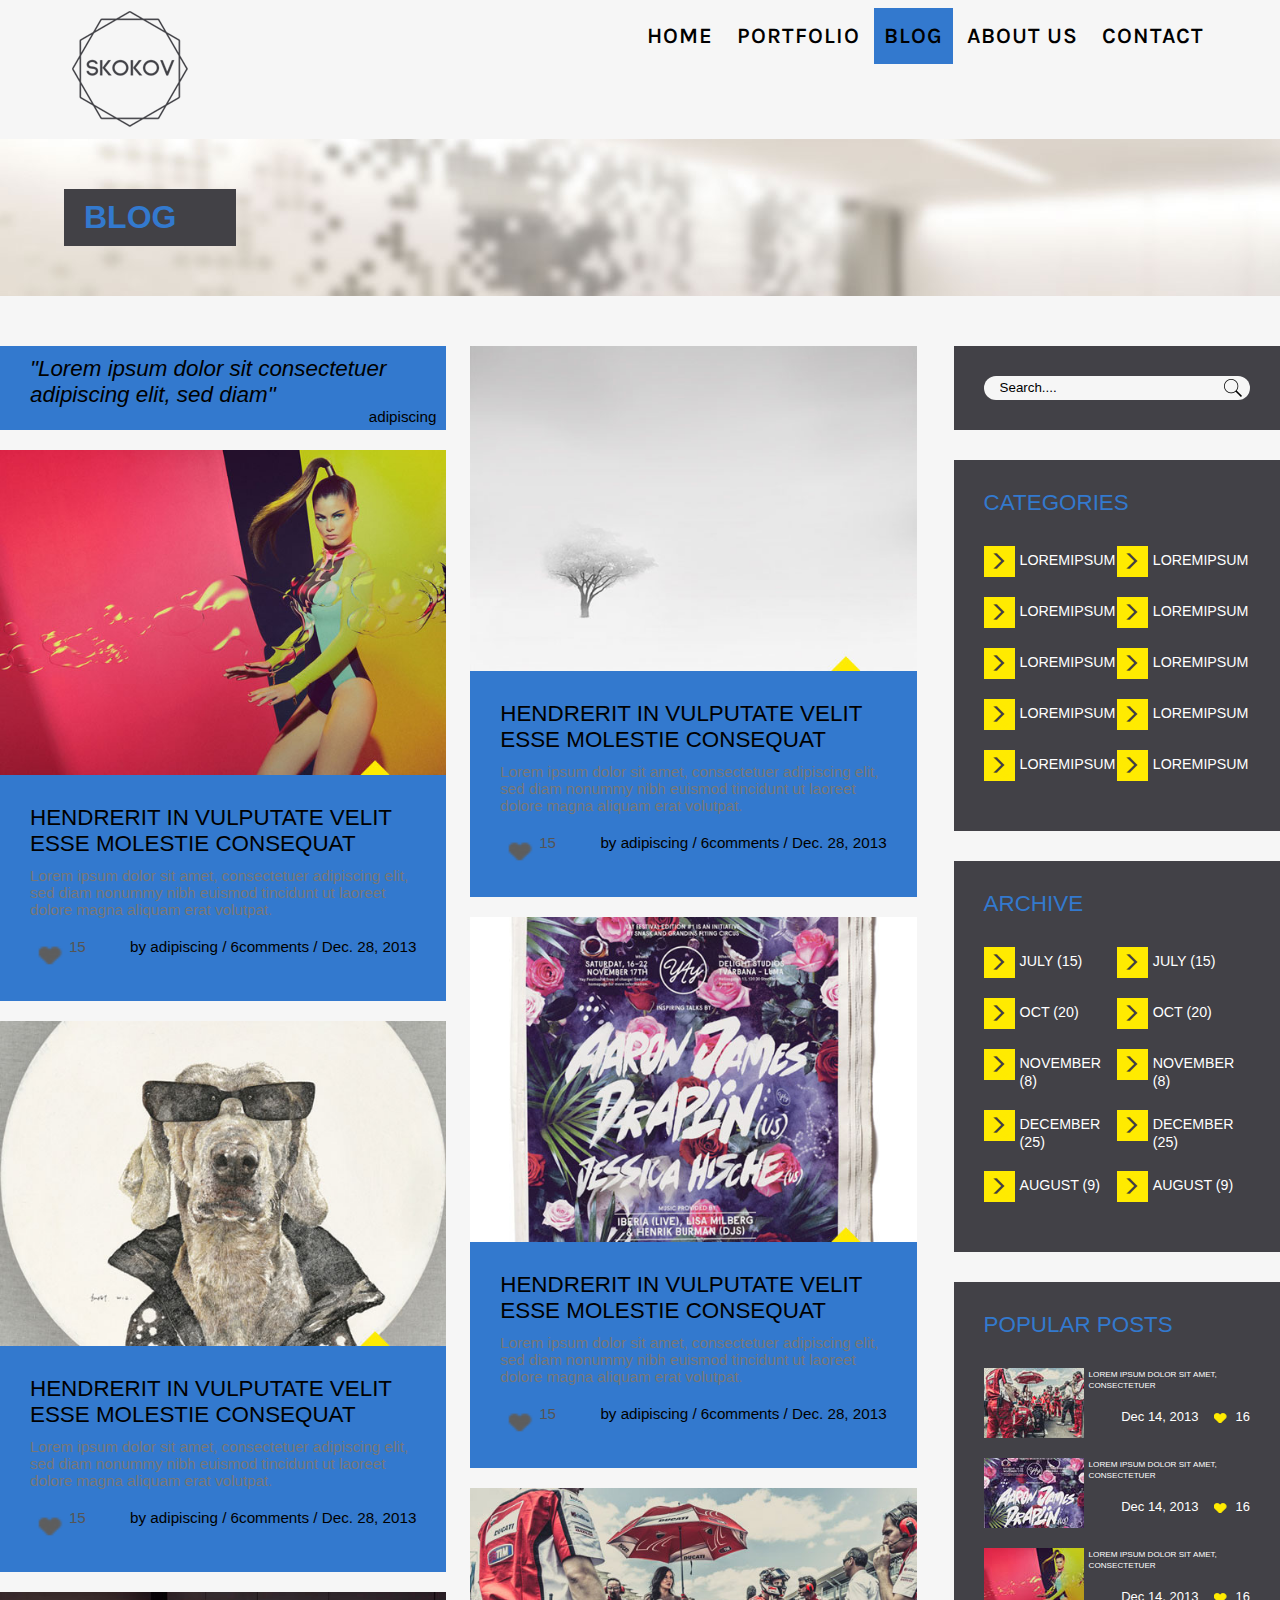
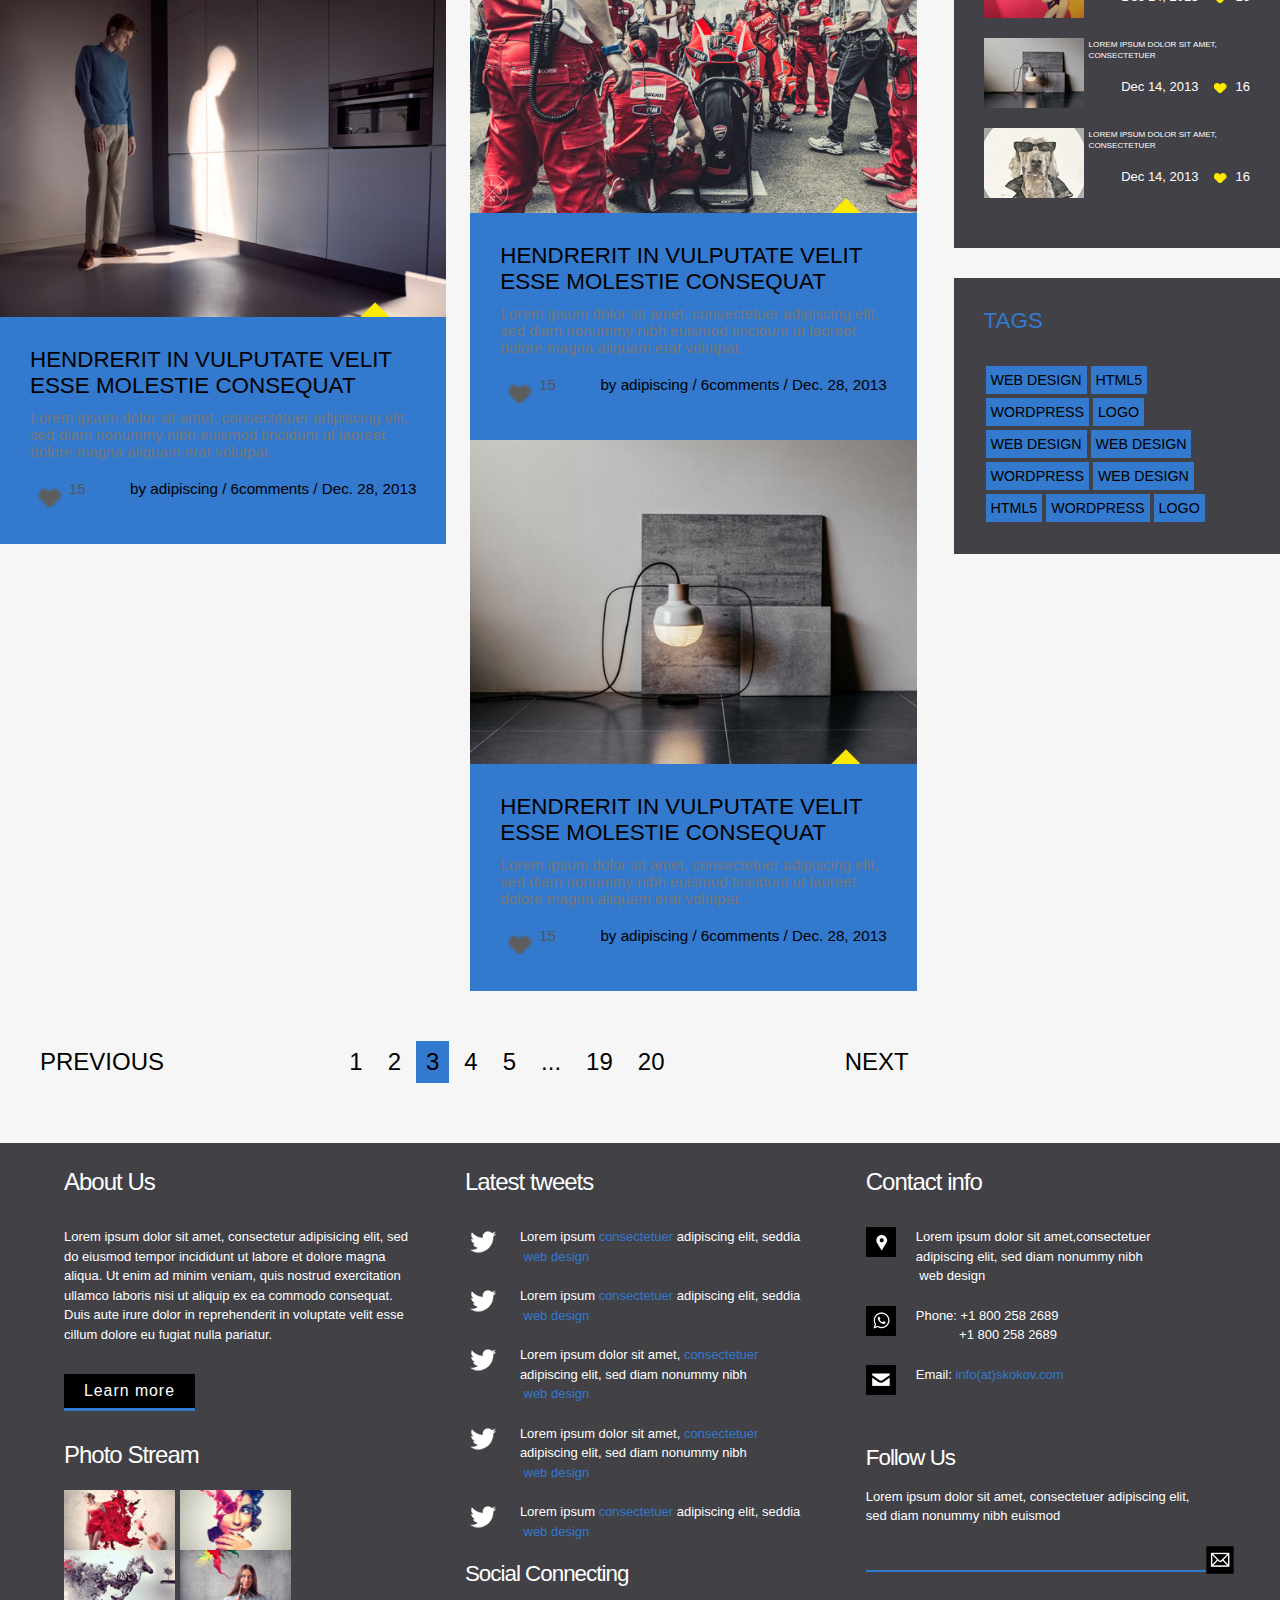
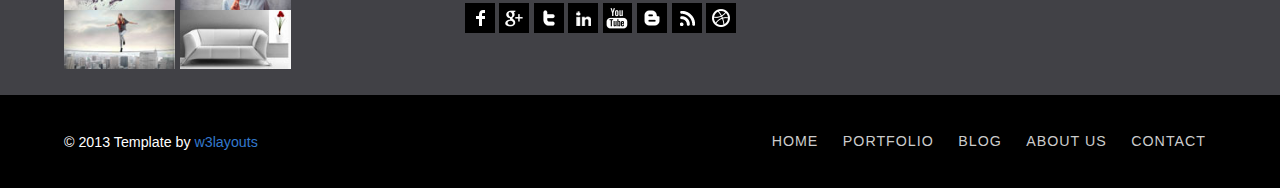
<file: blog.html>
<!--A Design by W3layouts
Author: W3layout
Author URL: http://w3layouts.com
License: Creative Commons Attribution 3.0 Unported
License URL: http://creativecommons.org/licenses/by/3.0/
-->
<!DOCTYPE HTML>
<html>
<head>
<title>Free Skokov Website Template | Blog :: w3layouts</title>
<link href="css/style.css" rel="stylesheet" type="text/css" media="all" />
<meta name="viewport" content="width=device-width, initial-scale=1, maximum-scale=1">
<meta http-equiv="Content-Type" content="text/html; charset=utf-8" />
<link href='http://fonts.googleapis.com/css?family=Karla' rel='stylesheet' type='text/css'>
<link href="css/elastislide.css" rel="stylesheet" type="text/css" media="all" />
<!-- Add fancyBox main JS and CSS files -->
<script src="js/jquery.min.js"></script>
<script src="js/jquery.magnific-popup.js" type="text/javascript"></script>
<link href="css/magnific-popup.css" rel="stylesheet" type="text/css">
		<script>
			$(document).ready(function() {
				$('.popup-with-zoom-anim').magnificPopup({
					type: 'inline',
					fixedContentPos: false,
					fixedBgPos: true,
					overflowY: 'auto',
					closeBtnInside: true,
					preloader: false,
					midClick: true,
					removalDelay: 300,
					mainClass: 'my-mfp-zoom-in'
			});
		});
		</script>
</head>
<body>
  <div class="header">	
       <div class="wrap"> 
	         <div class="logo">
				<a href="index.html"><img src="images/logo.png" alt=""/></a>
			 </div>
			 <div class="cssmenu">
				<ul>
					<li><a href="index.html">Home</a></li>
					<li><a href="portfolio.html">Portfolio</a></li> 
					<li class="active"><a href="blog.html">Blog</a></li> 
					<li><a href="about.html">About Us</a></li> 
					<li><a href="contact.html">Contact</a></li>
				</ul>
		     </div>
		    <div class="clear"></div>
	   </div>
   </div>
   <div class="banner">
      	<div class="wrap">
      	     <h2>Blog</h2><div class="clear"></div>
      	</div>
    </div>
	<div class="main">	
	 <div class="project-wrapper">
	   <div class="project">
	    <div class="blog-left">
			<div class="blog-bg">
			   <h4>"Lorem ipsum dolor sit consectetuer adipiscing elit, sed diam"</h4><span class="author">adipiscing</span><div class="clear"></div>
			</div>
			<div class="blog-img">
				<a href="single.html">
				<img src="images/blog-img1.jpg" alt=""/>
				<div class="blog-desc">
					<h5>hendrerit in vulputate velit esse molestie consequat</h5>
					<p>Lorem ipsum dolor sit amet, consectetuer adipiscing elit, sed diam nonummy nibh euismod tincidunt ut laoreet dolore magna aliquam erat volutpat.</p>
					<div class="comment">
						<span class="icon"><img src="images/b-heart.png" title="likes" alt=""/>15</span>
						<div class="comment-desc"><a href="#">by adipiscing</a> / <a href="#">6comments</a> / <a href="#">Dec. 28, 2013</a></div>
						<div class="clear"></div>
					</div>
				</div>
				</a>
			</div>
			<div class="blog-img1">
				<a href="single.html">
				<img src="images/blog-img2.jpg" alt=""/>
				<div class="blog-desc">
					<h5>hendrerit in vulputate velit esse molestie consequat</h5>
					<p>Lorem ipsum dolor sit amet, consectetuer adipiscing elit, sed diam nonummy nibh euismod tincidunt ut laoreet dolore magna aliquam erat volutpat.</p>
					<div class="comment">
						<span class="icon"><img src="images/b-heart.png" title="likes" alt=""/>15</span>
						<div class="comment-desc"><a href="#">by adipiscing</a> / <a href="#">6comments</a> / <a href="#">Dec. 28, 2013</a></div>
						<div class="clear"></div>
					</div>
				</div>
				</a>
			</div>
			<div class="blog-img2">
				<a href="single.html">
				<img src="images/blog-img3.jpg" alt=""/>
				<div class="blog-desc">
					<h5>hendrerit in vulputate velit esse molestie consequat</h5>
					<p>Lorem ipsum dolor sit amet, consectetuer adipiscing elit, sed diam nonummy nibh euismod tincidunt ut laoreet dolore magna aliquam erat volutpat.</p>
					<div class="comment">
						<span class="icon"><img src="images/b-heart.png" title="likes" alt=""/>15</span>
						<div class="comment-desc"><a href="#">by adipiscing</a> / <a href="#">6comments</a> / <a href="#">Dec. 28, 2013</a></div>
						<div class="clear"></div>
					</div>
				</div>
				</a>
		  </div>
	    </div>
		<div class="blog-right">
			<div class="blog-img">
				<a href="single.html">
				<img src="images/blog-img4.jpg" alt=""/>
				<div class="blog-desc">
					<h5>hendrerit in vulputate velit esse molestie consequat</h5>
					<p>Lorem ipsum dolor sit amet, consectetuer adipiscing elit, sed diam nonummy nibh euismod tincidunt ut laoreet dolore magna aliquam erat volutpat.</p>
					<div class="comment">
						<span class="icon"><img src="images/b-heart.png" title="likes" alt=""/>15</span>
						<div class="comment-desc"><a href="#">by adipiscing</a> / <a href="#">6comments</a> / <a href="#">Dec. 28, 2013</a></div>
						<div class="clear"></div>
					</div>
				</div>
				</a>
			</div>
		    <div class="blog-img1">
		    	<a href="single.html">
				<img src="images/blog-img5.jpg" alt=""/>
				<div class="blog-desc">
					<h5>hendrerit in vulputate velit esse molestie consequat</h5>
					<p>Lorem ipsum dolor sit amet, consectetuer adipiscing elit, sed diam nonummy nibh euismod tincidunt ut laoreet dolore magna aliquam erat volutpat.</p>
					<div class="comment">
						<span class="icon"><img src="images/b-heart.png" title="likes" alt=""/>15</span>
						<div class="comment-desc"><a href="#">by adipiscing</a> / <a href="#">6comments</a> / <a href="#">Dec. 28, 2013</a></div>
						<div class="clear"></div>
					</div>
				</div>
				</a>
			</div>
			<div class="blog-img2">
				<a href="single.html">
				<img src="images/blog-img6.jpg" alt=""/>
				<div class="blog-desc">
					<h5>hendrerit in vulputate velit esse molestie consequat</h5>
					<p>Lorem ipsum dolor sit amet, consectetuer adipiscing elit, sed diam nonummy nibh euismod tincidunt ut laoreet dolore magna aliquam erat volutpat.</p>
					<div class="comment">
						<span class="icon"><img src="images/b-heart.png" title="likes" alt=""/>15</span>
						<div class="comment-desc"><a href="#">by adipiscing</a> / <a href="#">6comments</a> / <a href="#">Dec. 28, 2013</a></div>
						<div class="clear"></div>
					</div>
				</div>
				</a>
			</div>
			<div class="blog-img2">
				<a href="single.html">
				<img src="images/blog-img7.jpg" alt=""/>
				<div class="blog-desc">
					<h5>hendrerit in vulputate velit esse molestie consequat</h5>
					<p>Lorem ipsum dolor sit amet, consectetuer adipiscing elit, sed diam nonummy nibh euismod tincidunt ut laoreet dolore magna aliquam erat volutpat.</p>
					<div class="comment">
						<span class="icon"><img src="images/b-heart.png" title="likes" alt=""/>15</span>
						<div class="comment-desc"><a href="#">by adipiscing</a> / <a href="#">6comments</a> / <a href="#">Dec. 28, 2013</a></div>
						<div class="clear"></div>
					</div>
				</div>
				</a>
			</div>
		</div>
	   <div class="clear"></div>
	   <ul class="dc_pagination dc_paginationA dc_paginationA06">
		    <li><a href="#" class="previous">Previous</a></li>
		    <li><a href="#">1</a></li>
		    <li><a href="#">2</a></li>
		    <li><a href="#" class="current">3</a></li>
		    <li><a href="#">4</a></li>
		    <li><a href="#">5</a></li>
		    <li><a href="#">...</a></li>
		    <li><a href="#">19</a></li>
		    <li><a href="#">20</a></li>
		    <li><a href="#" class="next">Next</a></li>
	   </ul>
	 </div>
	 <div class="project-sidebar">
	 	<div class="project-list">
	 	 <div class="search_box">
			<form>
				<input type="text" value="Search...." onfocus="this.value = '';" onblur="if (this.value == '') {this.value = 'Search';}">
				<input type="submit" value="">
			</form>
		 </div>
		</div>
		<div class="project-list">
	     	<h4>Categories</h4>
			<ul class="blog-list">
				<li><img src="images/arrow.png" alt=""><p><a href="#">Loremipsum</a></p><div class="clear"></div></li>
				<li><img src="images/arrow.png" alt=""><p><a href="#">Loremipsum</a></p><div class="clear"></div></li>
				<li><img src="images/arrow.png" alt=""><p><a href="#">Loremipsum</a></p><div class="clear"></div></li>
				<li><img src="images/arrow.png" alt=""><p><a href="#">Loremipsum</a></p><div class="clear"></div></li>
				<li><img src="images/arrow.png" alt=""><p><a href="#">Loremipsum</a></p><div class="clear"></div></li>
			</ul>
			<ul class="blog-list">
				<li><img src="images/arrow.png" alt=""><p><a href="#">Loremipsum</a></p><div class="clear"></div></li>
				<li><img src="images/arrow.png" alt=""><p><a href="#">Loremipsum</a></p><div class="clear"></div></li>
				<li><img src="images/arrow.png" alt=""><p><a href="#">Loremipsum</a></p><div class="clear"></div></li>
				<li><img src="images/arrow.png" alt=""><p><a href="#">Loremipsum</a></p><div class="clear"></div></li>
				<li><img src="images/arrow.png" alt=""><p><a href="#">Loremipsum</a></p><div class="clear"></div></li>
			</ul>
			<div class="clear"></div>
		 </div>
		  <div class="project-list">
	     	<h4>Archive</h4>
			<ul class="blog-list">
				<li><img src="images/arrow.png" alt=""><p><a href="#">July (15)</a></p><div class="clear"></div></li>
				<li><img src="images/arrow.png" alt=""><p><a href="#">Oct (20)</a></p><div class="clear"></div></li>
				<li><img src="images/arrow.png" alt=""><p><a href="#">November (8)</a></p><div class="clear"></div></li>
				<li><img src="images/arrow.png" alt=""><p><a href="#">December (25)</a></p><div class="clear"></div></li>
				<li><img src="images/arrow.png" alt=""><p><a href="#">August (9)</a></p><div class="clear"></div></li>
			</ul>
			<ul class="blog-list">
				<li><img src="images/arrow.png" alt=""><p><a href="#">July (15)</a></p><div class="clear"></div></li>
				<li><img src="images/arrow.png" alt=""><p><a href="#">Oct (20)</a></p><div class="clear"></div></li>
				<li><img src="images/arrow.png" alt=""><p><a href="#">November (8)</a></p><div class="clear"></div></li>
				<li><img src="images/arrow.png" alt=""><p><a href="#">December (25)</a></p><div class="clear"></div></li>
				<li><img src="images/arrow.png" alt=""><p><a href="#">August (9)</a></p><div class="clear"></div></li>
			</ul>
			<div class="clear"></div>
		 </div>
		 <div class="project-list1">
	     	<h4>Popular Posts</h4>
			<ul>
				<li><img src="images/list-img.jpg" alt=""><p><a href="#">Lorem ipsum dolor sit amet, consectetuer</a></p>
					<span class="likes"><span class="link"><a href="#">Dec 14, 2013</a></span><a href="#"><img src="images/heart.png" title="likes" alt=""/></a>16</span><div class="clear"></div>
				</li>
				<li><img src="images/list-img1.jpg" alt=""><p><a href="#">Lorem ipsum dolor sit amet, consectetuer</a></p>
					<span class="likes"><span class="link"><a href="#">Dec 14, 2013</a></span><a href="#"><img src="images/heart.png" title="likes" alt=""/></a>16</span><div class="clear"></div>
				</li>
				<li><img src="images/list-img2.jpg" alt=""><p><a href="#">Lorem ipsum dolor sit amet, consectetuer</a></p>
					<span class="likes"><span class="link"><a href="#">Dec 14, 2013</a></span><a href="#"><img src="images/heart.png" title="likes" alt=""/></a>16</span><div class="clear"></div>
				</li>
				<li><img src="images/list-img4.jpg" alt=""><p><a href="#">Lorem ipsum dolor sit amet, consectetuer</a></p>
					<span class="likes"><span class="link"><a href="#">Dec 14, 2013</a></span><a href="#"><img src="images/heart.png" title="likes" alt=""/></a>16</span><div class="clear"></div>
				</li>
				<li><img src="images/list-img5.jpg" alt=""><p><a href="#">Lorem ipsum dolor sit amet, consectetuer</a></p>
					<span class="likes"><span class="link"><a href="#">Dec 14, 2013</a></span><a href="#"><img src="images/heart.png" title="likes" alt=""/></a>16</span><div class="clear"></div>
				</li>
			</ul>
		 </div>
		  <div class="project-list2">
	     	<h4>Tags</h4>
			<ul>
				<li><a href="#">Web Design</a></li>
				<li><a href="#">Html5</a></li>
				<li><a href="#">Wordpress</a></li>
				<li><a href="#">Logo</a></li>
				<li><a href="#">Web Design</a></li>
				<li><a href="#">Web Design</a></li>
				<li><a href="#">Wordpress</a></li>
				<li><a href="#">Web Design</a></li>
				<li><a href="#">Html5</a></li>
				<li><a href="#">Wordpress</a></li>
				<li><a href="#">Logo</a></li>
				<div class="clear"></div>
			</ul>
		 </div>
	 </div>
	 <div class="clear"></div>
  </div>
  <div class="footer">
	<div class="footer-top">
	   <div class="wrap">
		   <div class="section group">
				<div class="col_1_of_3 span_1_of_3">
					<h3>About Us</h3>
					<p>Lorem ipsum dolor sit amet, consectetur adipisicing elit, sed do eiusmod tempor incididunt ut labore et dolore magna aliqua. Ut enim ad minim veniam, quis nostrud exercitation ullamco laboris nisi ut aliquip ex ea commodo consequat. Duis aute irure dolor in reprehenderit in voluptate velit esse cillum dolore eu fugiat nulla pariatur.</p>
					<button class="btn1 btn-8 btn-8b">Learn more</button>
					<h4>Photo Stream</h4>
					<div class="gallery">
						<ul>
							<li><a class="popup-with-zoom-anim" href="#small-dialog1"><img src="images/g1.jpg" alt=""/></a></li>
							<li><a class="popup-with-zoom-anim" href="#small-dialog1"><img src="images/g2.jpg" alt=""/></a></li>
							<li><a class="popup-with-zoom-anim" href="#small-dialog1"><img src="images/g3.jpg" alt=""/></a></li>
							<li><a class="popup-with-zoom-anim" href="#small-dialog1"><img src="images/g4.jpg" alt=""/></a></li>
							<li><a class="popup-with-zoom-anim" href="#small-dialog1"><img src="images/g5.jpg" alt=""/></a></li>
							<li><a class="popup-with-zoom-anim" href="#small-dialog1"><img src="images/g6.jpg" alt=""/></a></li>
							 <div id="small-dialog1" class="mfp-hide">
								<div class="pop_up">
								 	<h2>A Sample Photo Stream</h2>
									<img src="images/g_zoom.jpg" alt=""/>
					  			</div>
							</div>
						</ul>
					</div>
				</div>
				<div class="col_1_of_3 span_1_of_3">
					<h3>Latest tweets</h3>
					<div class="footer-list">
						<ul>
							<li><img src="images/tw.png" alt=""/><p>Lorem ipsum <span class="yellow"><a href="#">consectetuer</a></span> adipiscing elit, seddia<br><span class="small">&nbsp;web design</span></p><div class="clear"></div></li>
							<li><img src="images/tw.png" alt=""/><p>Lorem ipsum <span class="yellow"><a href="#">consectetuer</a></span> adipiscing elit, seddia<br><span class="small">&nbsp;web design</span></p><div class="clear"></div></li>
							<li><img src="images/tw.png" alt=""/><p>Lorem ipsum dolor sit amet, <span class="yellow"><a href="#">consectetuer</a></span> adipiscing elit, sed diam nonummy nibh<br><span class="small">&nbsp;web design</span></p><div class="clear"></div></li>
							<li><img src="images/tw.png" alt=""/><p>Lorem ipsum dolor sit amet, <span class="yellow"><a href="#">consectetuer</a></span> adipiscing elit, sed diam nonummy nibh<br><span class="small">&nbsp;web design</span></p><div class="clear"></div></li>
							<li><img src="images/tw.png" alt=""/><p>Lorem ipsum <span class="yellow"><a href="#">consectetuer</a></span> adipiscing elit, seddia<br><span class="small">&nbsp;web design</span></p><div class="clear"></div></li>
						</ul>
					</div>
					 <div class="social-icons">	
					 	<h4>Social Connecting</h4>
						    <ul>	
							  <li class="facebook"><a href="#"><span> </span></a></li>
					          <li class="google"><a href="#"><span> </span></a></li>
					          <li class="twitter"><a href="#"><span> </span></a></li>
					          <li class="linkedin"><a href="#"><span> </span></a></li>	 
					          <li class="youtube"><a href="#"><span> </span></a></li>	
					          <li class="bloger"><a href="#"><span> </span></a></li>
					          <li class="rss"><a href="#"><span> </span></a></li>	
					          <li class="dribble"><a href="#"><span> </span></a></li>		        	
					        </ul>
				     </div>
			    </div>
				<div class="col_1_of_3 span_1_of_3">
					<h3>Contact info</h3>
					<div class="footer-list">
						<ul>
							<li><img src="images/address.png" alt=""/><p>Lorem ipsum dolor sit amet,consectetuer adipiscing elit, sed diam nonummy nibh<br>&nbsp;web design</p><div class="clear"></div></li>
							<li><img src="images/phone.png" alt=""/><p>Phone: +1 800 258 2689<br>&nbsp;&nbsp;&nbsp;&nbsp;&nbsp;&nbsp;&nbsp;&nbsp;&nbsp;&nbsp;&nbsp;&nbsp;+1 800 258 2689 </p><div class="clear"></div></li>
							<li><img src="images/msg.png" alt=""/><p>Email: <span class="yellow"><a href="#">info(at)skokov.com</a></span></p><div class="clear"></div></li>
					   </ul>
					</div>
					<div class="follow">
					   <h4>Follow Us</h4>
					   <p>Lorem ipsum dolor sit amet, consectetuer adipiscing elit, sed diam nonummy nibh euismod</p>
					   <div class="search">
						  <form>
							   <input type="text" value="">
							   <input type="submit" value="">
						  </form>
					   </div>
				    </div>
				</div>
				<div class="clear"></div>
			</div>
	  </div>
	 </div>
	</div>
	 <div class="footer-bottom">
	 	<div class="wrap">
		 	<div class="copy">
			    <p class="copy">© 2013 Template by <a href="http://w3layouts.com" target="_blank">w3layouts</a></p>
		    </div>
		 	<div class="footer-nav">
		 		<ul>
					<li><a href="index.html">Home</a></li>
					<li><a href="portfolio.html">Portfolio</a></li> 
					<li><a href="blog.html">Blog</a></li> 
					<li><a href="about.html">About Us</a></li> 
					<li><a href="contact.html">Contact</a></li>
				</ul>
		 	</div>
		 	<div class="clear"></div>
	    </div>
	</div>
</div>
</body>	</html>
</file>
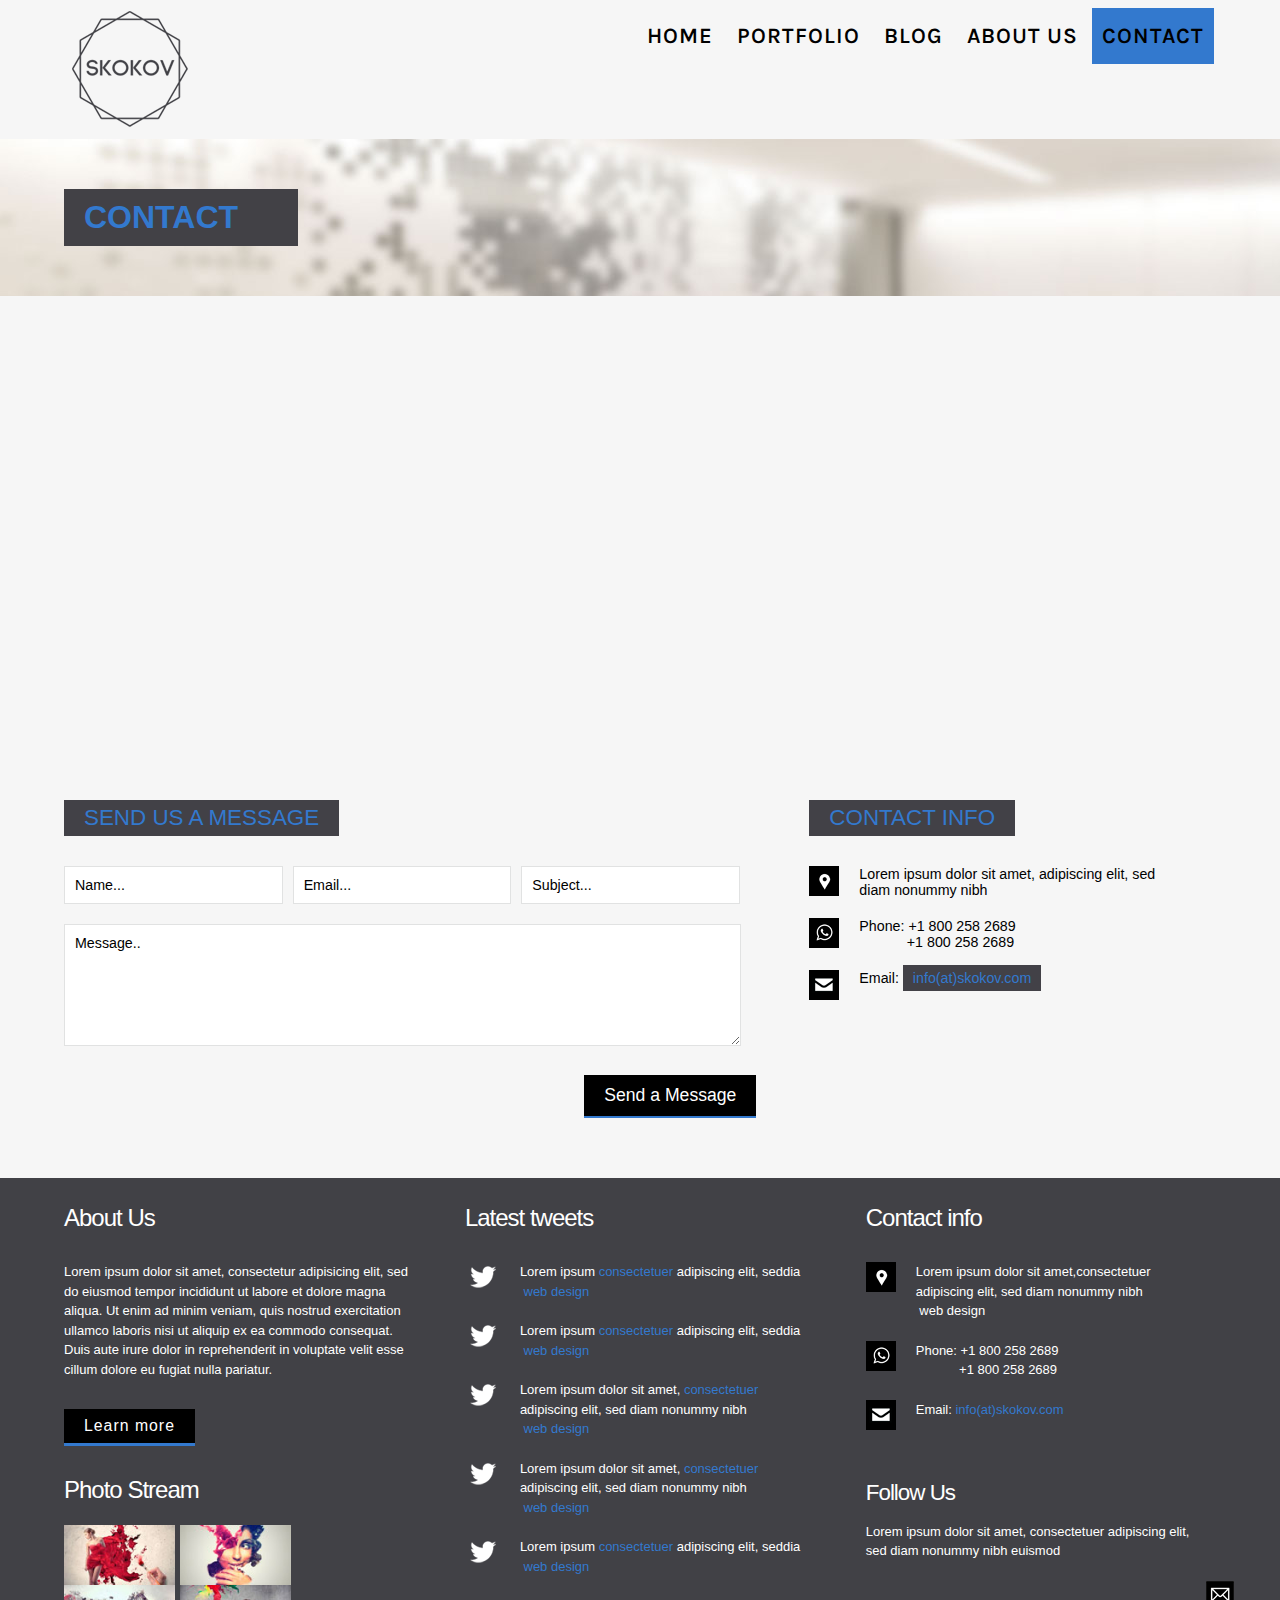
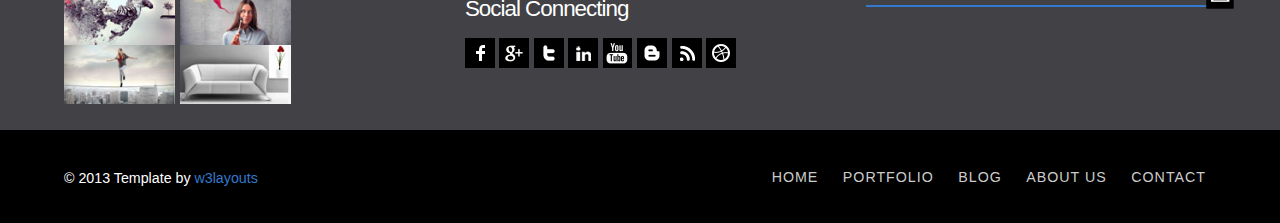
<file: contact.html>
<!--A Design by W3layouts
Author: W3layout
Author URL: http://w3layouts.com
License: Creative Commons Attribution 3.0 Unported
License URL: http://creativecommons.org/licenses/by/3.0/
-->
<!DOCTYPE HTML>
<html>
<head>
<title>Free Skokov Website Template | Contact :: w3layouts</title>
<meta name="viewport" content="width=device-width, initial-scale=1, maximum-scale=1">
<meta http-equiv="Content-Type" content="text/html; charset=utf-8" />
<link href='http://fonts.googleapis.com/css?family=Karla' rel='stylesheet' type='text/css'>
<link href="css/style.css" rel="stylesheet" type="text/css" media="all" />
<!-- Add fancyBox main JS and CSS files -->
<script src="js/jquery.min.js"></script>
<script src="js/jquery.magnific-popup.js" type="text/javascript"></script>
<link href="css/magnific-popup.css" rel="stylesheet" type="text/css">
		<script>
			$(document).ready(function() {
				$('.popup-with-zoom-anim').magnificPopup({
					type: 'inline',
					fixedContentPos: false,
					fixedBgPos: true,
					overflowY: 'auto',
					closeBtnInside: true,
					preloader: false,
					midClick: true,
					removalDelay: 300,
					mainClass: 'my-mfp-zoom-in'
			});
		});
		</script>
</head>
<body>
  <div class="header">	
       <div class="wrap"> 
	         <div class="logo">
				<a href="index.html"><img src="images/logo.png" alt=""/></a>
			 </div>
			 <div class="cssmenu">
				<ul>
					<li><a href="index.html">Home</a></li>
					<li><a href="portfolio.html">Portfolio</a></li> 
					<li><a href="blog.html">Blog</a></li> 
					<li><a href="about.html">About Us</a></li> 
					<li class="active"><a href="contact.html">Contact</a></li>
				</ul>
		     </div>
		    <div class="clear"></div>
	   </div>
   </div>
   <div class="banner">
      	<div class="wrap">
      	    <h2>Contact</h2><div class="clear"></div>
      	</div>
    </div>
  <div class="main">	
	 <div class="project-wrapper">
	 	<div class="map">
		   <iframe width="100%" height="400" frameborder="0" scrolling="no" marginheight="0" marginwidth="0" src="https://maps.google.co.in/maps?f=q&amp;source=s_q&amp;hl=en&amp;geocode=&amp;q=Lighthouse+Point,+FL,+United+States&amp;aq=4&amp;oq=light&amp;sll=26.275636,-80.087265&amp;sspn=0.04941,0.104628&amp;ie=UTF8&amp;hq=&amp;hnear=Lighthouse+Point,+Broward,+Florida,+United+States&amp;t=m&amp;z=14&amp;ll=26.275636,-80.087265&amp;output=embed"></iframe><br><small><a href="https://maps.google.co.in/maps?f=q&amp;source=embed&amp;hl=en&amp;geocode=&amp;q=Lighthouse+Point,+FL,+United+States&amp;aq=4&amp;oq=light&amp;sll=26.275636,-80.087265&amp;sspn=0.04941,0.104628&amp;ie=UTF8&amp;hq=&amp;hnear=Lighthouse+Point,+Broward,+Florida,+United+States&amp;t=m&amp;z=14&amp;ll=26.275636,-80.087265" style="color:#666;text-align:left;font-size:12px"></a></small>
	    </div> 
	    <div class="wrap">
	 	  <div class="contact">
	 	  		<div class="cont span_2_of_contact">
	 	  		<h5 class="leave">Send Us A Message</h5><div class="clear"></div>	
				  <form method="post" action="contact-post.html">
					<div class="contact-to">
                     	<input type="text" class="text" value="Name..." onfocus="this.value = '';" onblur="if (this.value == '') {this.value = 'Name...';}">
					 	<input type="text" class="text" value="Email..." onfocus="this.value = '';" onblur="if (this.value == '') {this.value = 'Email...';}" style="margin-left: 10px">
					 	<input type="text" class="text" value="Subject..." onfocus="this.value = '';" onblur="if (this.value == '') {this.value = 'Subject...';}" style="margin-left: 10px">
					</div>
					<div class="text2">
	                   <textarea value="Message:" onfocus="this.value = '';" onblur="if (this.value == '') {this.value = 'Message';}">Message..</textarea>
	                </div>
	                <div>
	               		<a href="#" class="submit">Send a Message</a>
	                </div>
	             </form>
				</div>
				<div class="lsidebar span_1_of_about">
				   <h5 class="leave">Contact Info</h5><div class="clear"></div>
				   <div class="contact-list">
						<ul>
							<li><img src="images/address.png" alt=""><p>Lorem ipsum dolor sit amet, adipiscing elit, sed diam nonummy nibh</p><div class="clear"></div></li>
							<li><img src="images/phone.png" alt=""><p>Phone: +1 800 258 2689<br>&nbsp;&nbsp;&nbsp;&nbsp;&nbsp;&nbsp;&nbsp;&nbsp;&nbsp;&nbsp;&nbsp;&nbsp;+1 800 258 2689 </p><div class="clear"></div></li>
							<li><img src="images/msg.png" alt=""><p>Email: <span class="yellow1"><a href="#">info(at)skokov.com</a></span></p><div class="clear"></div></li>
					   </ul>
					</div>
			    </div>
				<div class="clear"></div>				
		    </div>
		</div>
     </div>
  </div>	
  <div class="footer">
	<div class="footer-top">
	   <div class="wrap">
		   <div class="section group">
				<div class="col_1_of_3 span_1_of_3">
					<h3>About Us</h3>
					<p>Lorem ipsum dolor sit amet, consectetur adipisicing elit, sed do eiusmod tempor incididunt ut labore et dolore magna aliqua. Ut enim ad minim veniam, quis nostrud exercitation ullamco laboris nisi ut aliquip ex ea commodo consequat. Duis aute irure dolor in reprehenderit in voluptate velit esse cillum dolore eu fugiat nulla pariatur.</p>
					<button class="btn1 btn-8 btn-8b">Learn more</button>
					<h4>Photo Stream</h4>
					<div class="gallery">
						<ul>
							<li><a class="popup-with-zoom-anim" href="#small-dialog1"><img src="images/g1.jpg" alt=""/></a></li>
							<li><a class="popup-with-zoom-anim" href="#small-dialog1"><img src="images/g2.jpg" alt=""/></a></li>
							<li><a class="popup-with-zoom-anim" href="#small-dialog1"><img src="images/g3.jpg" alt=""/></a></li>
							<li><a class="popup-with-zoom-anim" href="#small-dialog1"><img src="images/g4.jpg" alt=""/></a></li>
							<li><a class="popup-with-zoom-anim" href="#small-dialog1"><img src="images/g5.jpg" alt=""/></a></li>
							<li><a class="popup-with-zoom-anim" href="#small-dialog1"><img src="images/g6.jpg" alt=""/></a></li>
							 <div id="small-dialog1" class="mfp-hide">
								<div class="pop_up">
								 	<h2>A Sample Photo Stream</h2>
									<img src="images/g_zoom.jpg" alt=""/>
					  			</div>
							</div>
						</ul>
					</div>
				</div>
				<div class="col_1_of_3 span_1_of_3">
					<h3>Latest tweets</h3>
					<div class="footer-list">
						<ul>
							<li><img src="images/tw.png" alt=""/><p>Lorem ipsum <span class="yellow"><a href="#">consectetuer</a></span> adipiscing elit, seddia<br><span class="small">&nbsp;web design</span></p><div class="clear"></div></li>
							<li><img src="images/tw.png" alt=""/><p>Lorem ipsum <span class="yellow"><a href="#">consectetuer</a></span> adipiscing elit, seddia<br><span class="small">&nbsp;web design</span></p><div class="clear"></div></li>
							<li><img src="images/tw.png" alt=""/><p>Lorem ipsum dolor sit amet, <span class="yellow"><a href="#">consectetuer</a></span> adipiscing elit, sed diam nonummy nibh<br><span class="small">&nbsp;web design</span></p><div class="clear"></div></li>
							<li><img src="images/tw.png" alt=""/><p>Lorem ipsum dolor sit amet, <span class="yellow"><a href="#">consectetuer</a></span> adipiscing elit, sed diam nonummy nibh<br><span class="small">&nbsp;web design</span></p><div class="clear"></div></li>
							<li><img src="images/tw.png" alt=""/><p>Lorem ipsum <span class="yellow"><a href="#">consectetuer</a></span> adipiscing elit, seddia<br><span class="small">&nbsp;web design</span></p><div class="clear"></div></li>
						</ul>
					</div>
					 <div class="social-icons">	
					 	<h4>Social Connecting</h4>
						    <ul>	
							  <li class="facebook"><a href="#"><span> </span></a></li>
					          <li class="google"><a href="#"><span> </span></a></li>
					          <li class="twitter"><a href="#"><span> </span></a></li>
					          <li class="linkedin"><a href="#"><span> </span></a></li>	 
					          <li class="youtube"><a href="#"><span> </span></a></li>	
					          <li class="bloger"><a href="#"><span> </span></a></li>
					          <li class="rss"><a href="#"><span> </span></a></li>	
					          <li class="dribble"><a href="#"><span> </span></a></li>		        	
					        </ul>
				     </div>
			    </div>
				<div class="col_1_of_3 span_1_of_3">
					<h3>Contact info</h3>
					<div class="footer-list">
						<ul>
							<li><img src="images/address.png" alt=""/><p>Lorem ipsum dolor sit amet,consectetuer adipiscing elit, sed diam nonummy nibh<br>&nbsp;web design</p><div class="clear"></div></li>
							<li><img src="images/phone.png" alt=""/><p>Phone: +1 800 258 2689<br>&nbsp;&nbsp;&nbsp;&nbsp;&nbsp;&nbsp;&nbsp;&nbsp;&nbsp;&nbsp;&nbsp;&nbsp;+1 800 258 2689 </p><div class="clear"></div></li>
							<li><img src="images/msg.png" alt=""/><p>Email: <span class="yellow"><a href="#">info(at)skokov.com</a></span></p><div class="clear"></div></li>
					   </ul>
					</div>
					<div class="follow">
					   <h4>Follow Us</h4>
					   <p>Lorem ipsum dolor sit amet, consectetuer adipiscing elit, sed diam nonummy nibh euismod</p>
					   <div class="search">
						  <form>
							   <input type="text" value="">
							   <input type="submit" value="">
						  </form>
					   </div>
				    </div>
				</div>
				<div class="clear"></div>
			</div>
	  </div>
	 </div>
	 <div class="footer-bottom">
	 	<div class="wrap">
		 	<div class="copy">
			    <p class="copy">© 2013 Template by <a href="http://w3layouts.com" target="_blank">w3layouts</a></p>
		    </div>
		 	<div class="footer-nav">
		 		<ul>
					<li><a href="index.html">Home</a></li>
					<li><a href="portfolio.html">Portfolio</a></li> 
					<li><a href="blog.html">Blog</a></li> 
					<li><a href="about.html">About Us</a></li> 
					<li><a href="contact.html">Contact</a></li>
				</ul>
		 	</div>
		 	<div class="clear"></div>
	    </div>
	</div>
</div>
</body>
</html>
</file>
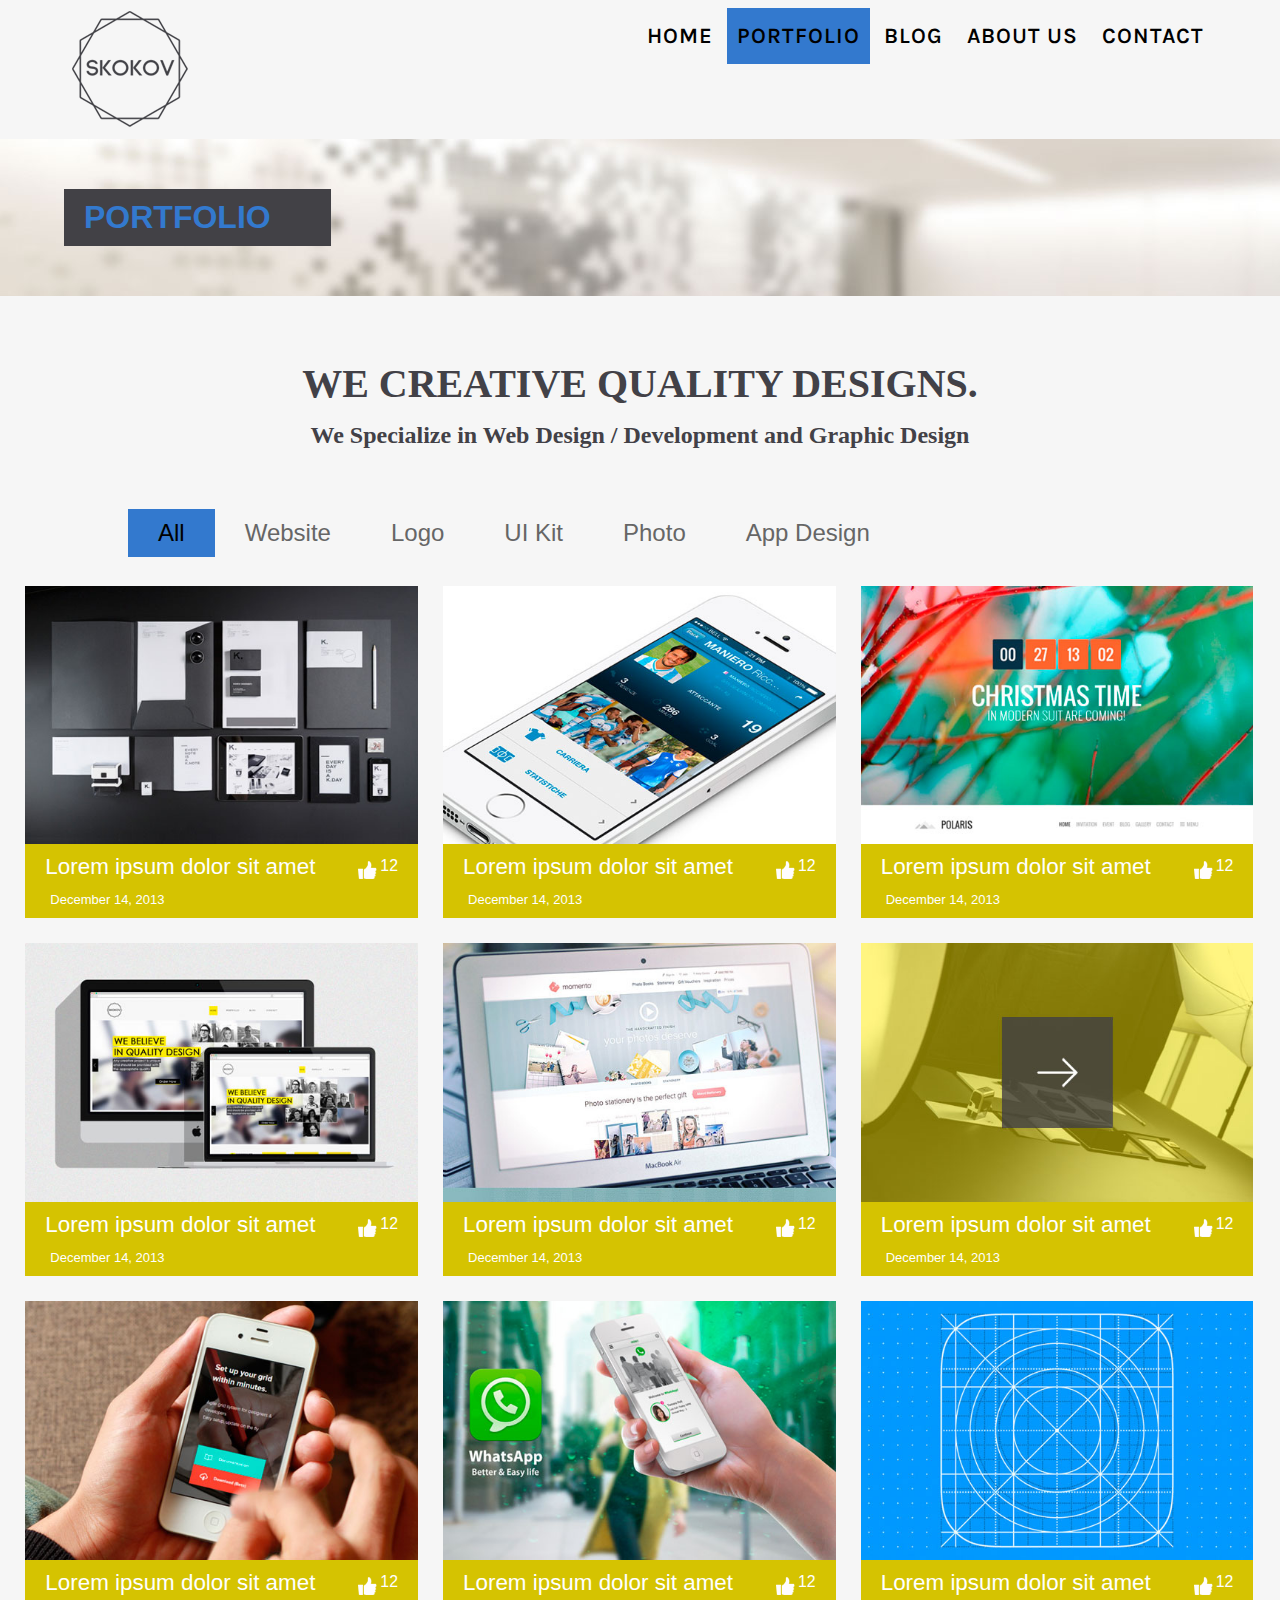
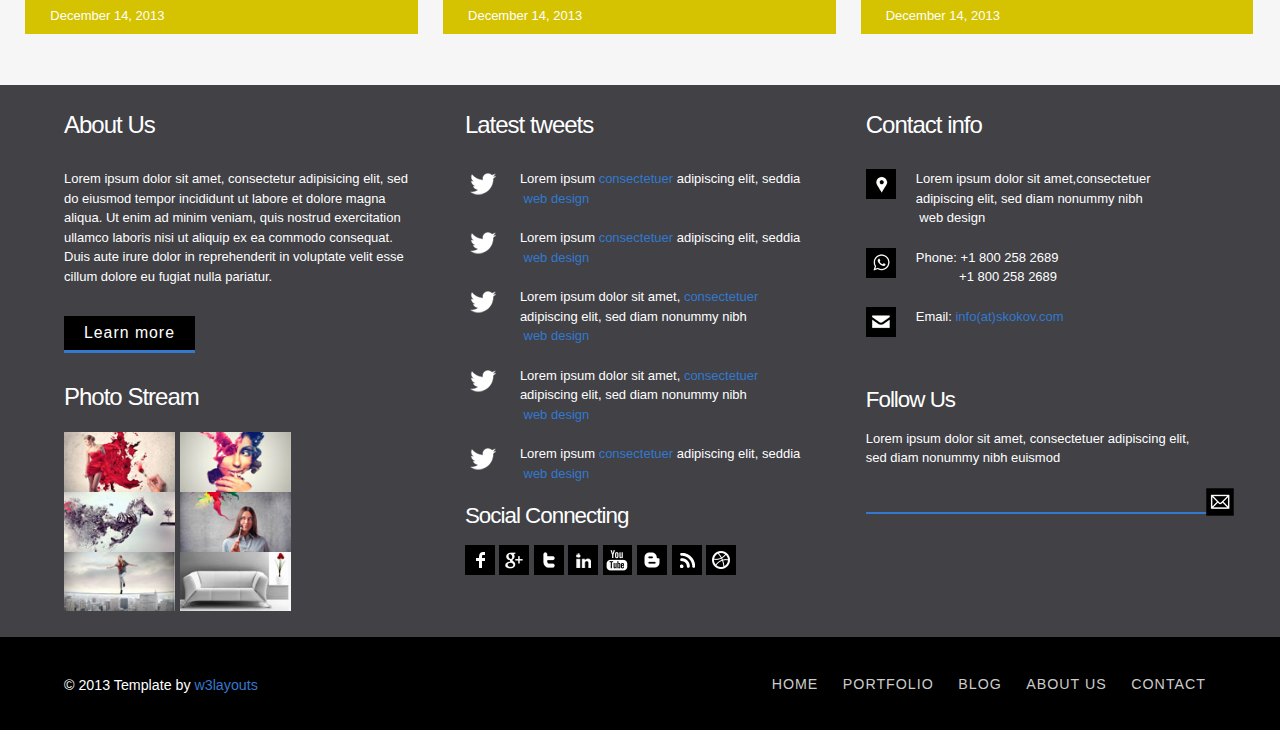
<file: portfolio.html>
<!--A Design by W3layouts
Author: W3layout
Author URL: http://w3layouts.com
License: Creative Commons Attribution 3.0 Unported
License URL: http://creativecommons.org/licenses/by/3.0/
-->
<!DOCTYPE HTML>
<html>
<head>
<title>Free Skokov Website Template | Portfolio :: w3layouts</title>
<link href="css/style.css" rel="stylesheet" type="text/css" media="all" />
<meta name="viewport" content="width=device-width, initial-scale=1, maximum-scale=1">
<meta http-equiv="Content-Type" content="text/html; charset=utf-8" />
<link href='http://fonts.googleapis.com/css?family=Karla' rel='stylesheet' type='text/css'>
<!-- jQuery -->
<script type="text/javascript" src="js/jquery.min.js"></script>
<script type="text/javascript" src="js/jquery.mixitup.min.js"></script>
	<script type="text/javascript">
	$(function () {
		
		var filterList = {
		
			init: function () {
			
				// MixItUp plugin
				// http://mixitup.io
				$('#portfoliolist').mixitup({
					targetSelector: '.portfolio',
					filterSelector: '.filter',
					effects: ['fade'],
					easing: 'snap',
					// call the hover effect
					onMixEnd: filterList.hoverEffect()
				});				
			
			},
			
			hoverEffect: function () {
			
				// Simple parallax effect
				$('#portfoliolist .portfolio').hover(
					function () {
						$(this).find('.label').stop().animate({bottom: 0}, 200, 'easeOutQuad');
						$(this).find('img').stop().animate({top: -30}, 500, 'easeOutQuad');				
					},
					function () {
						$(this).find('.label').stop().animate({bottom: -40}, 200, 'easeInQuad');
						$(this).find('img').stop().animate({top: 0}, 300, 'easeOutQuad');								
					}		
				);				
			
			}

		};
		
		// Run the show!
		filterList.init();
		
		
	});	
	</script>
<!-- Add fancyBox main JS and CSS files -->
<script src="js/jquery.magnific-popup.js" type="text/javascript"></script>
<link href="css/magnific-popup.css" rel="stylesheet" type="text/css">
		<script>
			$(document).ready(function() {
				$('.popup-with-zoom-anim').magnificPopup({
					type: 'inline',
					fixedContentPos: false,
					fixedBgPos: true,
					overflowY: 'auto',
					closeBtnInside: true,
					preloader: false,
					midClick: true,
					removalDelay: 300,
					mainClass: 'my-mfp-zoom-in'
			});
		});
		</script>
</head>
<body>
  <div class="header">	
      <div class="wrap"> 
	         <div class="logo">
				<a href="index.html"><img src="images/logo.png" alt=""/></a>
			 </div>
			 <div class="cssmenu">
				<ul>
					<li><a href="index.html">Home</a></li>
					<li class="active"><a href="portfolio.html">Portfolio</a></li> 
					<li><a href="blog.html">Blog</a></li> 
					<li><a href="about.html">About Us</a></li> 
					<li><a href="contact.html">Contact</a></li>
				</ul>
		     </div>
		    <div class="clear"></div>
	   </div>
  </div>
    <div class="banner">
      	<div class="wrap">
      	    <h2>Portfolio</h2> <div class="clear"></div>
      	</div>
    </div>
	<div class="main">	
	   <div class="portfolio-top">
		   	<div class="wrap">
		        <h3>We Creative Quality Designs.</h3>
				<h5>We Specialize in Web Design / Development and Graphic Design</h5>
			</div>
		</div>
		<div class="container">
		   <ul id="filters" class="clearfix">
				 <li><span class="filter active" data-filter="app card icon logo web">All</span></li>
				 <li><span class="filter" data-filter="app">Website</span></li>
				 <li><span class="filter" data-filter="card">Logo</span></li>
				 <li><span class="filter" data-filter="icon">UI Kit</span></li>
				 <li><span class="filter" data-filter="logo">Photo</span></li>
				 <li><span class="filter" data-filter="web">App Design</span></li>
		   </ul>
		   <div class="clear"></div>
		   <div id="portfoliolist" style="     " class="">
			<div class="wrapper">
			<div class="portfolio logo1 mix_all" data-cat="logo" style=" ">
				<div class="portfolio-wrapper">				
					<a href="project.html">
						<img src="images/pic12.jpg" alt="Image 2">
					</a>
					<div class="links">
						<h4><a href="">Lorem ipsum dolor sit amet</a></h4><p class="img"><img src="images/likes.png"  title="likes" alt=""/>12</p><div class="clear"></div>
						   <ul>
				  			  <li><a href="#"><span>December 14, 2013</span></a></li>
				  		   </ul>
		  			</div>
				</div>
			</div>				
			<div class="portfolio app mix_all" data-cat="app" style="  display: inline-block; opacity: 1;">
				<div class="portfolio-wrapper">			
					<a href="project.html">
						<img src="images/pic13.jpg" alt="Image 2">
					</a>
					<div class="links">
						<h4><a href="">Lorem ipsum dolor sit amet</a></h4><p class="img"><img src="images/likes.png"  title="likes" alt=""/>12</p><div class="clear"></div>
							<ul>
				  				<li><a href="#"><span>December 14, 2013</span></a></li>
				  			</ul>
		  			</div>
				</div>
			</div>		
			<div class="portfolio web mix_all" data-cat="web" style="  display: inline-block; opacity: 1;">
				<div class="portfolio-wrapper">						
					<a href="project.html">
						<img src="images/pic14.jpg" alt="Image 2">
					</a>
					<div class="links">
						<h4><a href="">Lorem ipsum dolor sit amet</a></h4><p class="img"><img src="images/likes.png"  title="likes" alt=""/>12</p><div class="clear"></div>
							<ul>
				  				<li><a href="#"><span>December 14, 2013</span></a></li>
				  			</ul>
		  			</div>
				</div>
			</div>				
			<div class="portfolio card mix_all" data-cat="card" style="  display: inline-block; opacity: 1;">
				<div class="portfolio-wrapper">			
					<a href="project.html">
						<img src="images/pic15.jpg" alt="Image 2">
					</a>
					<div class="links">
						<h4><a href="">Lorem ipsum dolor sit amet</a></h4><p class="img"><img src="images/likes.png"  title="likes" alt=""/>12</p><div class="clear"></div>
							<ul>
				  				<li><a href="#"><span>December 14, 2013</span></a></li>
				  			</ul>
		  			</div>
				</div>
			</div>	
			<div class="portfolio app mix_all" data-cat="app" style="  display: inline-block; opacity: 1;">
				<div class="portfolio-wrapper">
					<a href="project.html">
						<img src="images/pic16.jpg" alt="Image 2">
					</a>
					<div class="links">
						<h4><a href="">Lorem ipsum dolor sit amet</a></h4><p class="img"><img src="images/likes.png"  title="likes" alt=""/>12</p><div class="clear"></div>
							<ul>
				  				<li><a href="#"><span>December 14, 2013</span></a></li>
				  			</ul>
		  			</div>
				</div>
			</div>			
			<div class="portfolio card mix_all" data-cat="card" style="  display: inline-block; opacity: 1;">
				<div class="portfolio-wrapper">			
					<a href="project.html">
						<img src="images/pic17.jpg" alt="Image 2">
					</a>
					<div class="links">
						<h4><a href="">Lorem ipsum dolor sit amet</a></h4><p class="img"><img src="images/likes.png"  title="likes" alt=""/>12</p><div class="clear"></div>
							<ul>
				  				<li><a href="#"><span>December 14, 2013</span></a></li>
				  			</ul>
		  			</div>
				</div>
			</div>	
			<div class="portfolio card mix_all" data-cat="card" style="  display: inline-block; opacity: 1;">
				<div class="portfolio-wrapper">			
					<a href="project.html">
						<img src="images/pic18.jpg" alt="Image 2">
					</a>
					<div class="links">
						<h4><a href="">Lorem ipsum dolor sit amet</a></h4><p class="img"><img src="images/likes.png"  title="likes" alt=""/>12</p><div class="clear"></div>
							<ul>
				  				<li><span><a href="#">December 14, 2013</a></span></li>
				  			</ul>
		  			</div>
				</div>
			</div>	
			<div class="portfolio logo1 mix_all" data-cat="logo" style=" ">
				<div class="portfolio-wrapper">			
					<a href="project.html">
						<img src="images/pic19.jpg" alt="Image 2">
					</a>
					<div class="links">
						<h4><a href="">Lorem ipsum dolor sit amet</a></h4><p class="img"><img src="images/likes.png"  title="likes" alt=""/>12</p><div class="clear"></div>
							<ul>
				  				<li><span><a href="#">December 14, 2013</a></span></li>
				  			</ul>
		  			</div>
				</div>
			</div>																																							
			<div class="portfolio app mix_all" data-cat="app" style="  display: inline-block; opacity: 1;">
				<div class="portfolio-wrapper">			
					<a href="project.html">
						<img src="images/pic20.jpg" alt="Image 2">
					</a>
					<div class="links">
						<h4><a href="">Lorem ipsum dolor sit amet</a></h4><p class="img"><img src="images/likes.png"  title="likes" alt=""/>12</p><div class="clear"></div>
							<ul>
				  				<li><span><a href="#">December 14, 2013</a></span></li>
				  			</ul>
		  			</div>
				</div>
			</div>														
			<div class="clear"> </div>
		</div>			
	  </div>
	 </div>
	</div>
  <div class="footer">
	<div class="footer-top">
	   <div class="wrap">
		   <div class="section group">
				<div class="col_1_of_3 span_1_of_3">
					<h3>About Us</h3>
					<p>Lorem ipsum dolor sit amet, consectetur adipisicing elit, sed do eiusmod tempor incididunt ut labore et dolore magna aliqua. Ut enim ad minim veniam, quis nostrud exercitation ullamco laboris nisi ut aliquip ex ea commodo consequat. Duis aute irure dolor in reprehenderit in voluptate velit esse cillum dolore eu fugiat nulla pariatur.</p>
					<button class="btn1 btn-8 btn-8b">Learn more</button>
					<h4>Photo Stream</h4>
					<div class="gallery">
						<ul>
							<li><a class="popup-with-zoom-anim" href="#small-dialog1"><img src="images/g1.jpg" alt=""/></a></li>
							<li><a class="popup-with-zoom-anim" href="#small-dialog1"><img src="images/g2.jpg" alt=""/></a></li>
							<li><a class="popup-with-zoom-anim" href="#small-dialog1"><img src="images/g3.jpg" alt=""/></a></li>
							<li><a class="popup-with-zoom-anim" href="#small-dialog1"><img src="images/g4.jpg" alt=""/></a></li>
							<li><a class="popup-with-zoom-anim" href="#small-dialog1"><img src="images/g5.jpg" alt=""/></a></li>
							<li><a class="popup-with-zoom-anim" href="#small-dialog1"><img src="images/g6.jpg" alt=""/></a></li>
							 <div id="small-dialog1" class="mfp-hide">
								<div class="pop_up">
								 	<h2>A Sample Photo Stream</h2>
									<img src="images/g_zoom.jpg" alt=""/>
					  			</div>
							</div>

						</ul>
					</div>
				</div>
				<div class="col_1_of_3 span_1_of_3">
					<h3>Latest tweets</h3>
					<div class="footer-list">
						<ul>
							<li><img src="images/tw.png" alt=""/><p>Lorem ipsum <span class="yellow"><a href="#">consectetuer</a></span> adipiscing elit, seddia<br><span class="small">&nbsp;web design</span></p><div class="clear"></div></li>
							<li><img src="images/tw.png" alt=""/><p>Lorem ipsum <span class="yellow"><a href="#">consectetuer</a></span> adipiscing elit, seddia<br><span class="small">&nbsp;web design</span></p><div class="clear"></div></li>
							<li><img src="images/tw.png" alt=""/><p>Lorem ipsum dolor sit amet, <span class="yellow"><a href="#">consectetuer</a></span> adipiscing elit, sed diam nonummy nibh<br><span class="small">&nbsp;web design</span></p><div class="clear"></div></li>
							<li><img src="images/tw.png" alt=""/><p>Lorem ipsum dolor sit amet, <span class="yellow"><a href="#">consectetuer</a></span> adipiscing elit, sed diam nonummy nibh<br><span class="small">&nbsp;web design</span></p><div class="clear"></div></li>
							<li><img src="images/tw.png" alt=""/><p>Lorem ipsum <span class="yellow"><a href="#">consectetuer</a></span> adipiscing elit, seddia<br><span class="small">&nbsp;web design</span></p><div class="clear"></div></li>
						</ul>
					</div>
					 <div class="social-icons">	
					 	<h4>Social Connecting</h4>
						    <ul>	
							  <li class="facebook"><a href="#"><span> </span></a></li>
					          <li class="google"><a href="#"><span> </span></a></li>
					          <li class="twitter"><a href="#"><span> </span></a></li>
					          <li class="linkedin"><a href="#"><span> </span></a></li>	 
					          <li class="youtube"><a href="#"><span> </span></a></li>	
					          <li class="bloger"><a href="#"><span> </span></a></li>
					          <li class="rss"><a href="#"><span> </span></a></li>	
					          <li class="dribble"><a href="#"><span> </span></a></li>		        	
					        </ul>
				     </div>
			    </div>
				<div class="col_1_of_3 span_1_of_3">
					<h3>Contact info</h3>
					<div class="footer-list">
						<ul>
							<li><img src="images/address.png" alt=""/><p>Lorem ipsum dolor sit amet,consectetuer adipiscing elit, sed diam nonummy nibh<br>&nbsp;web design</p><div class="clear"></div></li>
							<li><img src="images/phone.png" alt=""/><p>Phone: +1 800 258 2689<br>&nbsp;&nbsp;&nbsp;&nbsp;&nbsp;&nbsp;&nbsp;&nbsp;&nbsp;&nbsp;&nbsp;&nbsp;+1 800 258 2689 </p><div class="clear"></div></li>
							<li><img src="images/msg.png" alt=""/><p>Email: <span class="yellow"><a href="#">info(at)skokov.com</a></span></p><div class="clear"></div></li>
					   </ul>
					</div>
					<div class="follow">
					   <h4>Follow Us</h4>
					   <p>Lorem ipsum dolor sit amet, consectetuer adipiscing elit, sed diam nonummy nibh euismod</p>
					   <div class="search">
						  <form>
							   <input type="text" value="">
							   <input type="submit" value="">
						  </form>
					   </div>
				    </div>
				</div>
				<div class="clear"></div>
			</div>
	  </div>
	 </div>
	 <div class="footer-bottom">
	 	<div class="wrap">
		 	<div class="copy">
			     <p class="copy">© 2013 Template by <a href="http://w3layouts.com" target="_blank">w3layouts</a></p>
		    </div>
		 	<div class="footer-nav">
		 		<ul>
					<li><a href="index.html">Home</a></li>
					<li><a href="portfolio.html">Portfolio</a></li> 
					<li><a href="blog.html">Blog</a></li> 
					<li><a href="about.html">About Us</a></li> 
					<li><a href="contact.html">Contact</a></li>
				</ul>
		 	</div>
		 	<div class="clear"></div>
	    </div>
	</div>
</div>
</body>	</html>
</file>
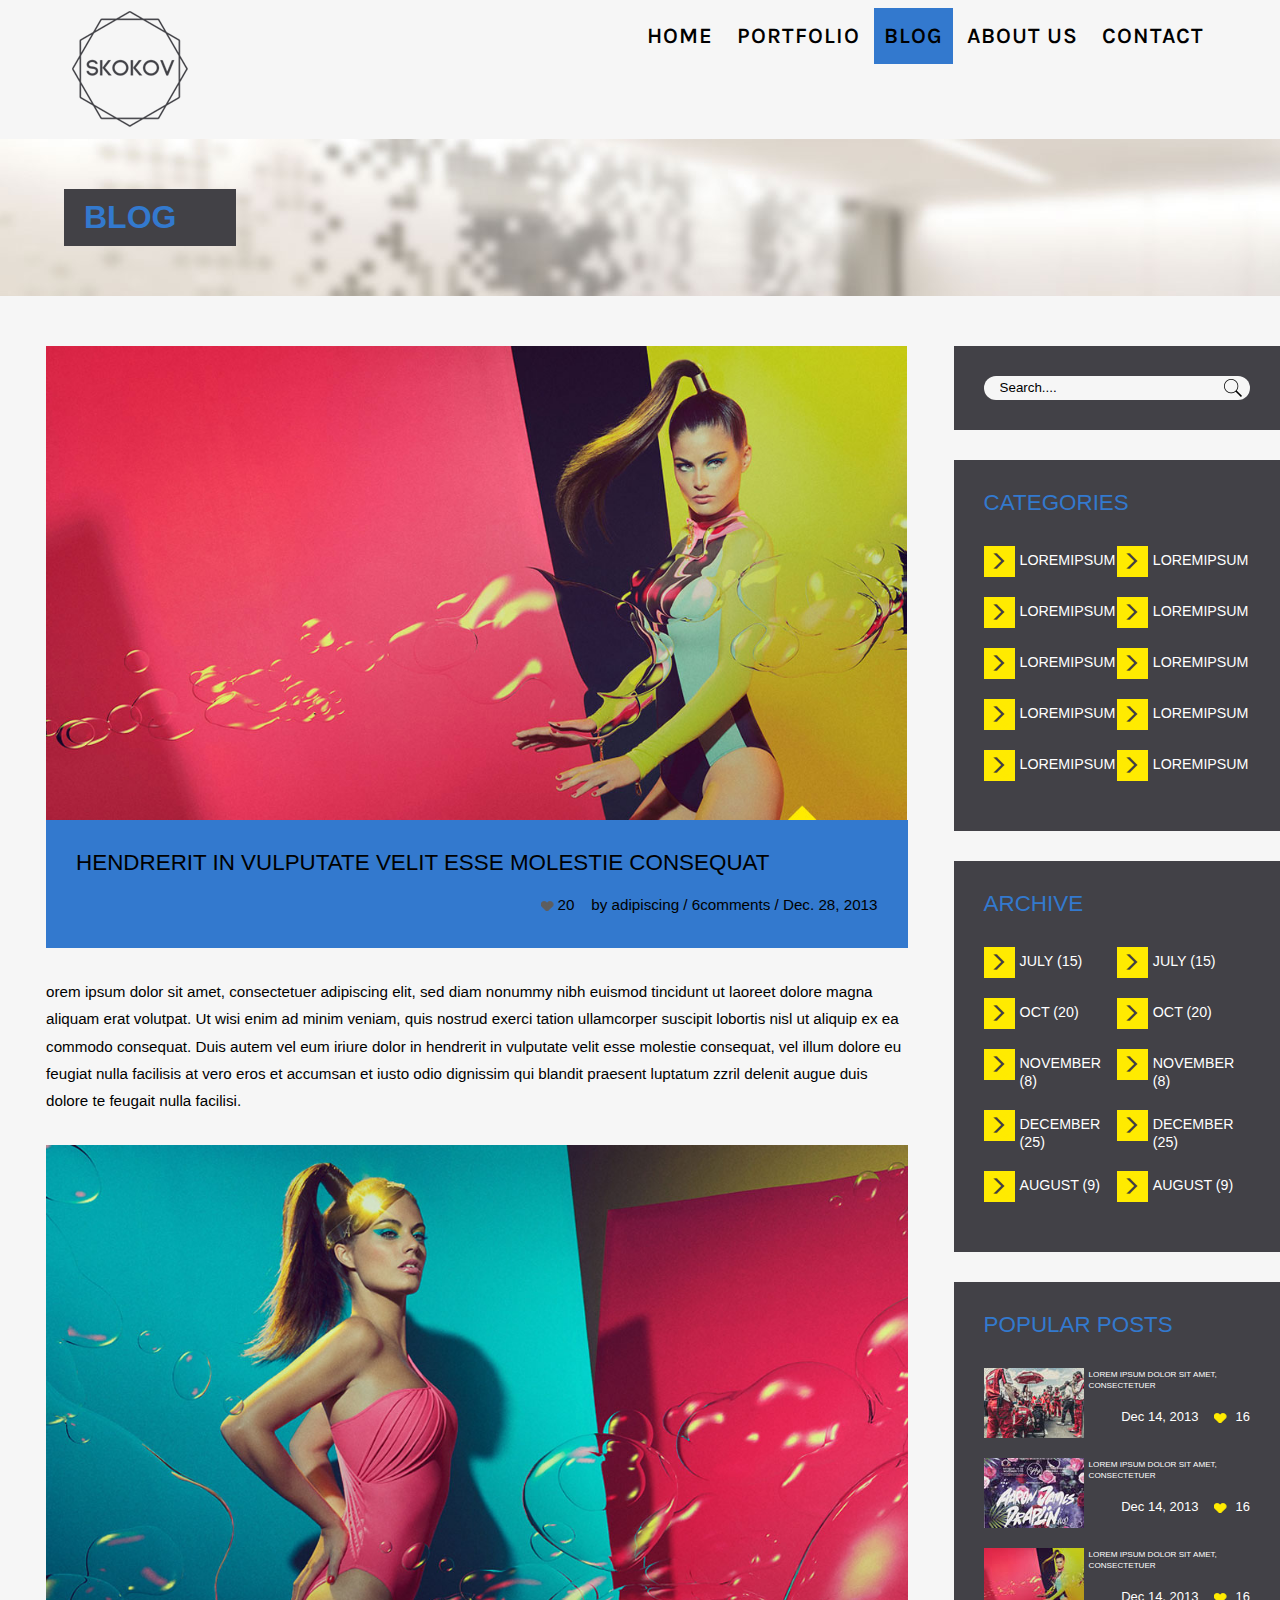
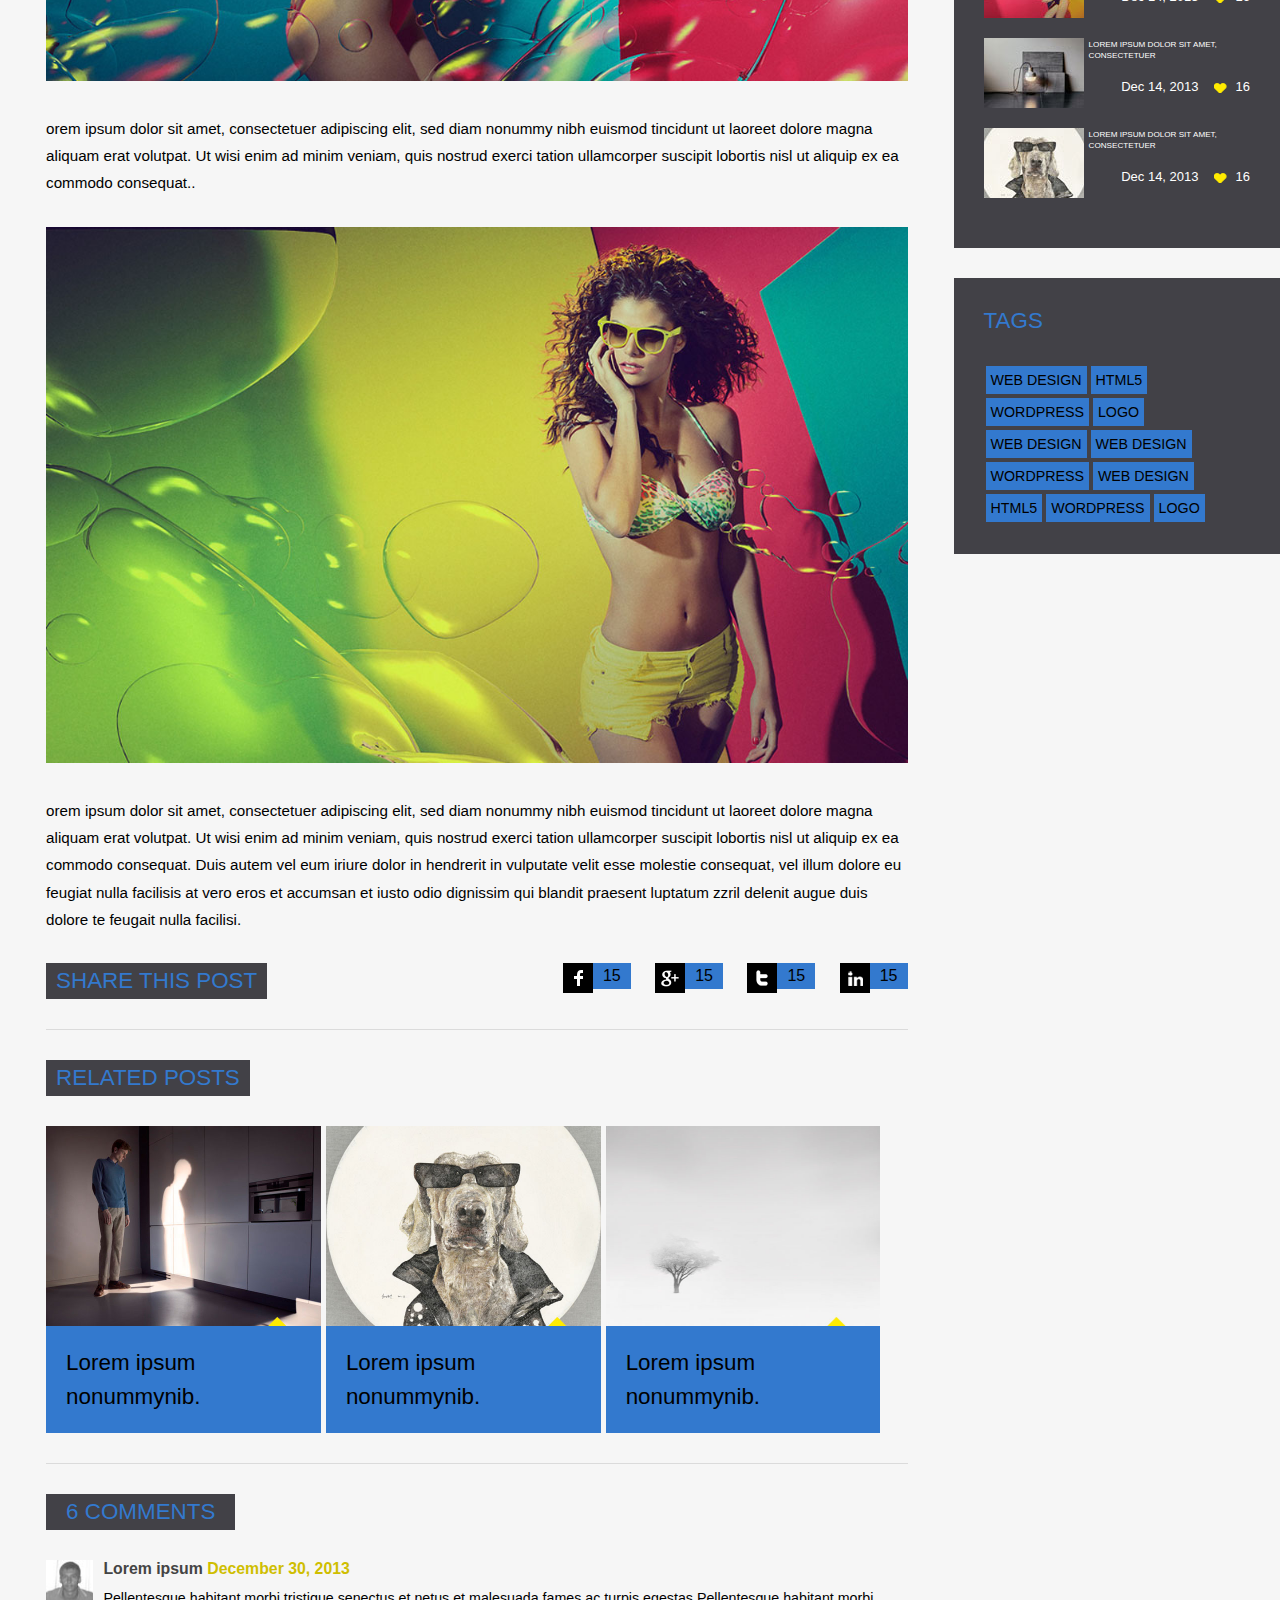
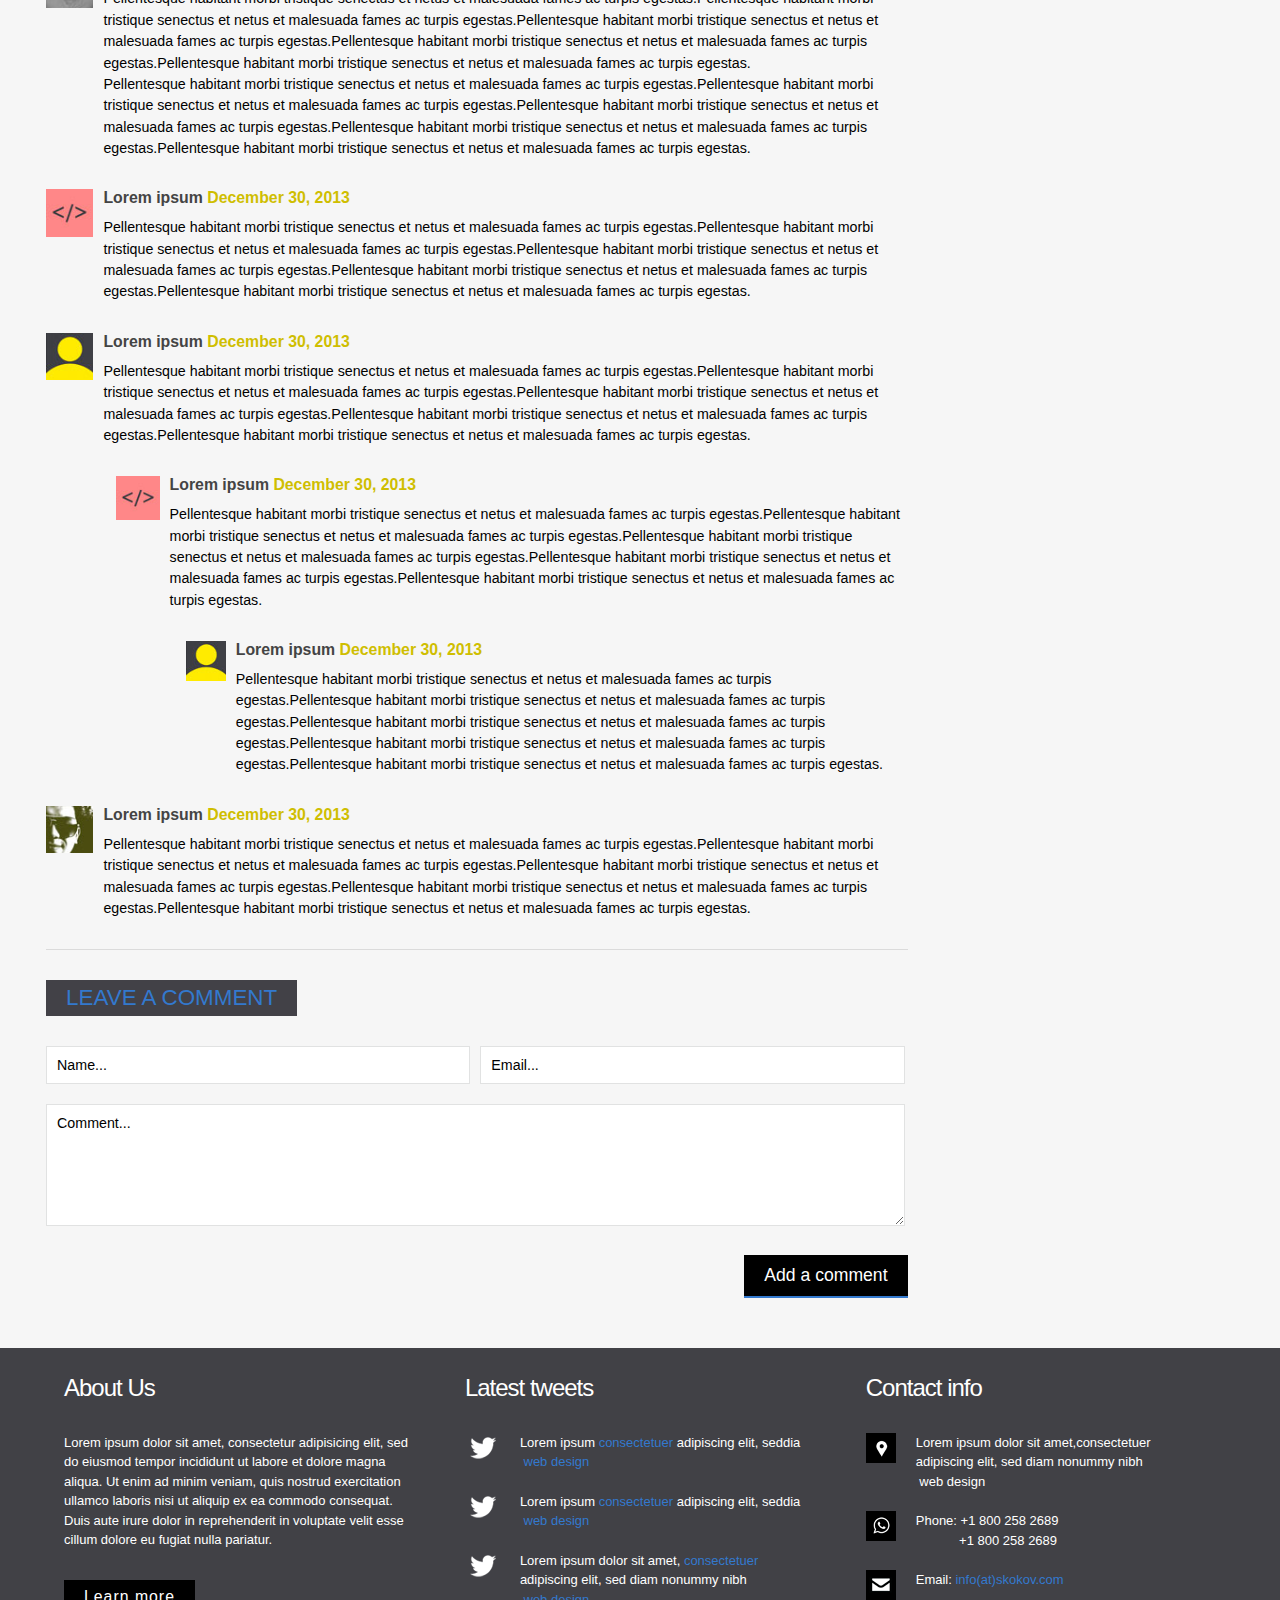
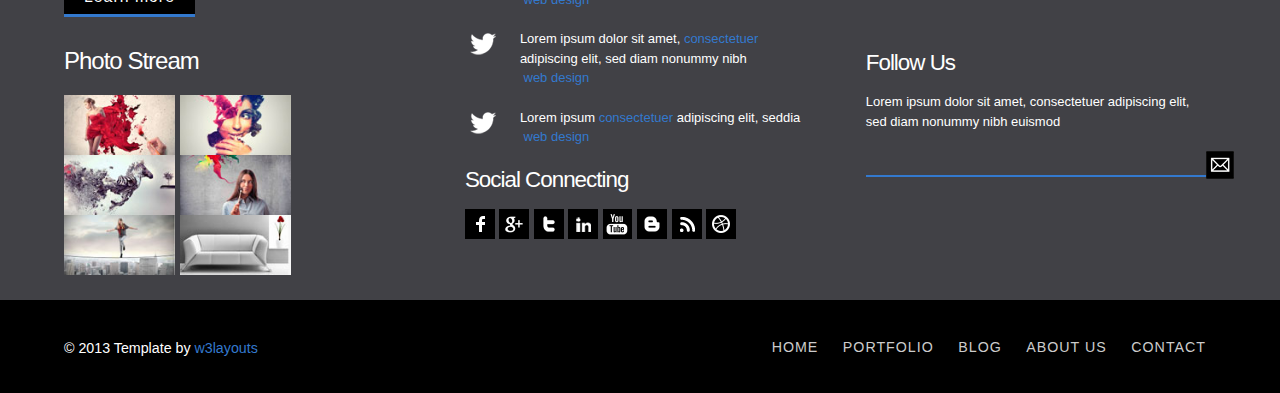
<file: single.html>
<!--A Design by W3layouts
Author: W3layout
Author URL: http://w3layouts.com
License: Creative Commons Attribution 3.0 Unported
License URL: http://creativecommons.org/licenses/by/3.0/
-->
<!DOCTYPE HTML>
<html>
<head>
<title>Free Skokov Website Template | Single :: w3layouts</title>
<link href="css/style.css" rel="stylesheet" type="text/css" media="all" />
<meta name="viewport" content="width=device-width, initial-scale=1, maximum-scale=1">
<meta http-equiv="Content-Type" content="text/html; charset=utf-8" />
<link href='http://fonts.googleapis.com/css?family=Karla' rel='stylesheet' type='text/css'>
<!-- Add fancyBox main JS and CSS files -->
<script src="js/jquery.min.js"></script>
<script src="js/jquery.magnific-popup.js" type="text/javascript"></script>
<link href="css/magnific-popup.css" rel="stylesheet" type="text/css">
		<script>
			$(document).ready(function() {
				$('.popup-with-zoom-anim').magnificPopup({
					type: 'inline',
					fixedContentPos: false,
					fixedBgPos: true,
					overflowY: 'auto',
					closeBtnInside: true,
					preloader: false,
					midClick: true,
					removalDelay: 300,
					mainClass: 'my-mfp-zoom-in'
			});
		});
		</script>
</head>
<body>
  <div class="header">	
      <div class="wrap"> 
	         <div class="logo">
				<a href="index.html"><img src="images/logo.png" alt=""/></a>
			 </div>
			 <div class="cssmenu">
				<ul>
					<li><a href="index.html">Home</a></li>
					<li><a href="portfolio.html">Portfolio</a></li> 
					<li class="active"><a href="blog.html">Blog</a></li> 
					<li><a href="about.html">About Us</a></li> 
					<li><a href="contact.html">Contact</a></li>
				</ul>
		     </div>
		    <div class="clear"></div>
	   </div>
   </div>
   <div class="banner">
      	<div class="wrap">
      	    <h2>Blog</h2><div class="clear"></div>
      	</div>
   </div>
	<div class="main">	
	 <div class="single-wrapper">
	   <div class="single-blog">
	     <div class="single-img"><img src="images/blog-img8.jpg" alt=""/></div>
			<div class="blog-desc">
				<h5>hendrerit in vulputate velit esse molestie consequat</h5>
				<div class="comment">
					<div class="comment-desc"><a href="#"><img src="images/b-heart.png" title="likes" alt=""/></a>20&nbsp;&nbsp;&nbsp;&nbsp;<a href="#">by adipiscing</a> / <a href="#">6comments</a> / <a href="#">Dec. 28, 2013</a></div>
					<div class="clear"></div>
				</div>
			</div>
			<p class="blog-text">orem ipsum dolor sit amet, consectetuer adipiscing elit, sed diam nonummy nibh euismod tincidunt ut laoreet dolore magna aliquam erat volutpat. Ut wisi enim ad minim veniam, quis nostrud exerci tation ullamcorper suscipit lobortis nisl ut aliquip ex ea commodo consequat. Duis autem vel eum iriure dolor in hendrerit in vulputate velit esse molestie consequat, vel illum dolore eu feugiat nulla facilisis at vero eros et accumsan et iusto odio dignissim qui blandit praesent luptatum zzril delenit augue duis dolore te feugait nulla facilisi.</p>
			<img src="images/blog-img9.jpg" alt=""/>
			<p class="blog-text">orem ipsum dolor sit amet, consectetuer adipiscing elit, sed diam nonummy nibh euismod tincidunt ut laoreet dolore magna aliquam erat volutpat. Ut wisi enim ad minim veniam, quis nostrud exerci tation ullamcorper suscipit lobortis nisl ut aliquip ex ea commodo consequat..</p>
			<img src="images/blog-img10.jpg" alt=""/>
			<p class="blog-text">orem ipsum dolor sit amet, consectetuer adipiscing elit, sed diam nonummy nibh euismod tincidunt ut laoreet dolore magna aliquam erat volutpat. Ut wisi enim ad minim veniam, quis nostrud exerci tation ullamcorper suscipit lobortis nisl ut aliquip ex ea commodo consequat. Duis autem vel eum iriure dolor in hendrerit in vulputate velit esse molestie consequat, vel illum dolore eu feugiat nulla facilisis at vero eros et accumsan et iusto odio dignissim qui blandit praesent luptatum zzril delenit augue duis dolore te feugait nulla facilisi.</p>
			<div class="share-point">
				<div class="point">
					<h5>Share this post</h5>
				</div>
				<div class="social-list">
					<ul>
						<li><img src="images/f.png" alt=""><p>15</p><div class="clear"></div></li>
						<li><img src="images/g.png" alt=""><p>15</p><div class="clear"></div></li>
						<li><img src="images/t.png" alt=""><p>15</p><div class="clear"></div></li>		
						<li class="last"><img src="images/i.png" alt=""><p>15</p><div class="clear"></div></li>									
					</ul>
			    </div>
				<div class="clear"></div>
			</div>
			 <div class="related-post">
		     	 <h4>Related Posts</h4>
		     	 <div class="clear"></div>
		         <div class="gallery">
		         							<!-- start magnific -->
								 <div id="small-dialog2" class="mfp-hide">
									<div class="pop_up">
									 	<h2>Lorem Ipsum is simply dummy text</h2>
									 	<p>Lorem Ipsum is simply dummy text of the printing and typesetting industry. Lorem Ipsum has been the industry's standard dummy text ever since the 1500s, when an unknown printer took a galley of type and scrambled it to make a type specimen book. It has survived not only five centuries, but also the leap into electronic typesetting, remaining essentially unchanged. It was popularised in the 1960s with the release of Letraset sheets containing Lorem Ipsum passages, and more recently with desktop publishing software like Aldus PageMaker including versions of Lorem Ipsum.</p>
									 	<div class="social-icons">
					 	<h2 style="margin-top: 4%;">get in touch</h2>
						    <ul>	
							  <li class="facebook"><a href="#"><span> </span></a></li>
					          <li class="google"><a href="#"><span> </span></a></li>
					          <li class="twitter"><a href="#"><span> </span></a></li>
					          <li class="linkedin"><a href="#"><span> </span></a></li>	 
					          <li class="youtube"><a href="#"><span> </span></a></li>	
					          <li class="bloger"><a href="#"><span> </span></a></li>
					          <li class="rss"><a href="#"><span> </span></a></li>	
					          <li class="dribble"><a href="#"><span> </span></a></li>		        	
					        </ul>
				     </div>
						  			</div>
								</div>
					<!-- end  magnific -->
			     	<ul>
			     		<li><a class="popup-with-zoom-anim" href="#small-dialog2"><img src="images/blog-img3.jpg" alt=""><p>Lorem ipsum nonummynib.</p></a></li>
			     		<li><a class="popup-with-zoom-anim" href="#small-dialog2"><img src="images/blog-img2.jpg" alt=""><p>Lorem ipsum nonummynib.</p></a></li>
			     		<li><a class="popup-with-zoom-anim" href="#small-dialog2"><img src="images/blog-img4.jpg" alt=""><p>Lorem ipsum nonummynib.</p></a></li>
			     		<div class="clear"></div>
			     	</ul>
		     	</div>
		      </div>
		      <div class="blog-comment">
		      	<h5>6 Comments</h5><div class="clear"></div>
		        <ul class="list">
			        <li>
			            <div class="preview"><a href="#"><img src="images/c1.jpg" alt=""/></a></div>
			            <div class="data">
			                <div class="title">Lorem ipsum<a href="#"> December 30, 2013</a></div>
			                <p>Pellentesque habitant morbi tristique senectus et netus et malesuada fames ac turpis egestas.Pellentesque habitant morbi tristique senectus et netus et malesuada fames ac turpis egestas.Pellentesque habitant morbi tristique senectus et netus et malesuada fames ac turpis egestas.Pellentesque habitant morbi tristique senectus et netus et malesuada fames ac turpis egestas.Pellentesque habitant morbi tristique senectus et netus et malesuada fames ac turpis egestas.</p>
			                <p>Pellentesque habitant morbi tristique senectus et netus et malesuada fames ac turpis egestas.Pellentesque habitant morbi tristique senectus et netus et malesuada fames ac turpis egestas.Pellentesque habitant morbi tristique senectus et netus et malesuada fames ac turpis egestas.Pellentesque habitant morbi tristique senectus et netus et malesuada fames ac turpis egestas.Pellentesque habitant morbi tristique senectus et netus et malesuada fames ac turpis egestas.</p>
			            </div>
			            <div class="clear"></div>
			        </li>
			         <li>
			            <div class="preview"><a href="#"><img src="images/c2.jpg" alt=""/></a></div>
			            <div class="data">
			                <div class="title">Lorem ipsum<a href="#"> December 30, 2013</a></div>
			                <p>Pellentesque habitant morbi tristique senectus et netus et malesuada fames ac turpis egestas.Pellentesque habitant morbi tristique senectus et netus et malesuada fames ac turpis egestas.Pellentesque habitant morbi tristique senectus et netus et malesuada fames ac turpis egestas.Pellentesque habitant morbi tristique senectus et netus et malesuada fames ac turpis egestas.Pellentesque habitant morbi tristique senectus et netus et malesuada fames ac turpis egestas.</p>
			            </div>
			            <div class="clear"></div>
			        </li>
			         <li>
			            <div class="preview"><a href="#"><img src="images/c3.jpg" alt=""/></a></div>
			            <div class="data">
			                <div class="title">Lorem ipsum<a href="#"> December 30, 2013</a></div>
			                <p>Pellentesque habitant morbi tristique senectus et netus et malesuada fames ac turpis egestas.Pellentesque habitant morbi tristique senectus et netus et malesuada fames ac turpis egestas.Pellentesque habitant morbi tristique senectus et netus et malesuada fames ac turpis egestas.Pellentesque habitant morbi tristique senectus et netus et malesuada fames ac turpis egestas.Pellentesque habitant morbi tristique senectus et netus et malesuada fames ac turpis egestas.</p>
			            </div>
			            <div class="clear"></div>
			        </li>
			     	<li class="middle">
			            <div class="preview"><a href="#"><img src="images/c2.jpg" alt=""/></a></div>
			            <div class="data-middle">
			                <div class="title">Lorem ipsum<a href="#"> December 30, 2013</a></div>
			                <p>Pellentesque habitant morbi tristique senectus et netus et malesuada fames ac turpis egestas.Pellentesque habitant morbi tristique senectus et netus et malesuada fames ac turpis egestas.Pellentesque habitant morbi tristique senectus et netus et malesuada fames ac turpis egestas.Pellentesque habitant morbi tristique senectus et netus et malesuada fames ac turpis egestas.Pellentesque habitant morbi tristique senectus et netus et malesuada fames ac turpis egestas.</p>
			            </div>
			            <div class="clear"></div>
			        </li>
			        <li class="last-comment">
			            <div class="preview"><a href="#"><img src="images/c3.jpg" alt=""/></a></div>
			            <div class="data-last">
			                <div class="title">Lorem ipsum<a href="#"> December 30, 2013</a></div>
			                <p>Pellentesque habitant morbi tristique senectus et netus et malesuada fames ac turpis egestas.Pellentesque habitant morbi tristique senectus et netus et malesuada fames ac turpis egestas.Pellentesque habitant morbi tristique senectus et netus et malesuada fames ac turpis egestas.Pellentesque habitant morbi tristique senectus et netus et malesuada fames ac turpis egestas.Pellentesque habitant morbi tristique senectus et netus et malesuada fames ac turpis egestas.</p>
			            </div>
			            <div class="clear"></div>
			        </li>
			         <li>
			            <div class="preview"><a href="#"><img src="images/c4.jpg" alt=""/></a></div>
			            <div class="data">
			                <div class="title">Lorem ipsum<a href="#"> December 30, 2013</a></div>
			                <p>Pellentesque habitant morbi tristique senectus et netus et malesuada fames ac turpis egestas.Pellentesque habitant morbi tristique senectus et netus et malesuada fames ac turpis egestas.Pellentesque habitant morbi tristique senectus et netus et malesuada fames ac turpis egestas.Pellentesque habitant morbi tristique senectus et netus et malesuada fames ac turpis egestas.Pellentesque habitant morbi tristique senectus et netus et malesuada fames ac turpis egestas.</p>
			            </div>
			            <div class="clear"></div>
			        </li>
	  			</ul>
	  		</div>
	  			<h5 class="leave">Leave a Comment</h5><div class="clear"></div>
	  		   <form method="post" action="contact-post.html">
					<div class="to">
                     	<input type="text" class="text" value="Name..." onfocus="this.value = '';" onblur="if (this.value == '') {this.value = 'Name...';}">
					 	<input type="text" class="text" value="Email..." onfocus="this.value = '';" onblur="if (this.value == '') {this.value = 'Email...';}" style="margin-left: 10px">
					 	
					</div>
					<div class="text1">
	                   <textarea value="Comment..." onfocus="this.value = '';" onblur="if (this.value == '') {this.value = 'Message';}">Comment...</textarea>
	                </div>
	                <div>
	               		<a href="#" class="submit">Add a comment</a><div class="clear"></div>
	                </div>
	          </form>
          </div>
	 <div class="project-sidebar">
	 	<div class="project-list">
	 	 <div class="search_box">
			<form>
				<input type="text" value="Search...." onfocus="this.value = '';" onblur="if (this.value == '') {this.value = 'Search';}">
				<input type="submit" value="">
			</form>
		 </div>
		</div>
		<div class="project-list">
	     	<h4>Categories</h4>
			<ul class="blog-list">
				<li><img src="images/arrow.png" alt=""><p><a href="#">Loremipsum</a></p><div class="clear"></div></li>
				<li><img src="images/arrow.png" alt=""><p><a href="#">Loremipsum</a></p><div class="clear"></div></li>
				<li><img src="images/arrow.png" alt=""><p><a href="#">Loremipsum</a></p><div class="clear"></div></li>
				<li><img src="images/arrow.png" alt=""><p><a href="#">Loremipsum</a></p><div class="clear"></div></li>
				<li><img src="images/arrow.png" alt=""><p><a href="#">Loremipsum</a></p><div class="clear"></div></li>
			</ul>
			<ul class="blog-list">
				<li><img src="images/arrow.png" alt=""><p><a href="#">Loremipsum</a></p><div class="clear"></div></li>
				<li><img src="images/arrow.png" alt=""><p><a href="#">Loremipsum</a></p><div class="clear"></div></li>
				<li><img src="images/arrow.png" alt=""><p><a href="#">Loremipsum</a></p><div class="clear"></div></li>
				<li><img src="images/arrow.png" alt=""><p><a href="#">Loremipsum</a></p><div class="clear"></div></li>
				<li><img src="images/arrow.png" alt=""><p><a href="#">Loremipsum</a></p><div class="clear"></div></li>
			</ul>
			<div class="clear"></div>
		 </div>
		  <div class="project-list">
	     	<h4>Archive</h4>
			<ul class="blog-list">
				<li><img src="images/arrow.png" alt=""><p><a href="#">July (15)</a></p><div class="clear"></div></li>
				<li><img src="images/arrow.png" alt=""><p><a href="#">Oct (20)</a></p><div class="clear"></div></li>
				<li><img src="images/arrow.png" alt=""><p><a href="#">November (8)</a></p><div class="clear"></div></li>
				<li><img src="images/arrow.png" alt=""><p><a href="#">December (25)</a></p><div class="clear"></div></li>
				<li><img src="images/arrow.png" alt=""><p><a href="#">August (9)</a></p><div class="clear"></div></li>
			</ul>
			<ul class="blog-list">
				<li><img src="images/arrow.png" alt=""><p><a href="#">July (15)</a></p><div class="clear"></div></li>
				<li><img src="images/arrow.png" alt=""><p><a href="#">Oct (20)</a></p><div class="clear"></div></li>
				<li><img src="images/arrow.png" alt=""><p><a href="#">November (8)</a></p><div class="clear"></div></li>
				<li><img src="images/arrow.png" alt=""><p><a href="#">December (25)</a></p><div class="clear"></div></li>
				<li><img src="images/arrow.png" alt=""><p><a href="#">August (9)</a></p><div class="clear"></div></li>
			</ul>
			<div class="clear"></div>
		 </div>
		 <div class="project-list1">
	     	<h4>Popular Posts</h4>
			<ul>
				<li><img src="images/list-img.jpg" alt=""><p><a href="#">Lorem ipsum dolor sit amet, consectetuer</a></p>
					<span class="likes"><span class="link"><a href="#">Dec 14, 2013</a></span><a href="#"><img src="images/heart.png" title="likes" alt=""/></a>16</span><div class="clear"></div>
				</li>
				<li><img src="images/list-img1.jpg" alt=""><p><a href="#">Lorem ipsum dolor sit amet, consectetuer</a></p>
					<span class="likes"><span class="link"><a href="#">Dec 14, 2013</a></span><a href="#"><img src="images/heart.png" title="likes" alt=""/></a>16</span><div class="clear"></div>
				</li>
				<li><img src="images/list-img2.jpg" alt=""><p><a href="#">Lorem ipsum dolor sit amet, consectetuer</a></p>
					<span class="likes"><span class="link"><a href="#">Dec 14, 2013</a></span><a href="#"><img src="images/heart.png" title="likes" alt=""/></a>16</span><div class="clear"></div>
				</li>
				<li><img src="images/list-img4.jpg" alt=""><p><a href="#">Lorem ipsum dolor sit amet, consectetuer</a></p>
					<span class="likes"><span class="link"><a href="#">Dec 14, 2013</a></span><a href="#"><img src="images/heart.png" title="likes" alt=""/></a>16</span><div class="clear"></div>
				</li>
				<li><img src="images/list-img5.jpg" alt=""><p><a href="#">Lorem ipsum dolor sit amet, consectetuer</a></p>
					<span class="likes"><span class="link"><a href="#">Dec 14, 2013</a></span><a href="#"><img src="images/heart.png" title="likes" alt=""/></a>16</span><div class="clear"></div>
				</li>
			</ul>
		 </div>
		  <div class="project-list2">
	     	<h4>Tags</h4>
			<ul>
				<li><a href="#">Web Design</a></li>
				<li><a href="#">Html5</a></li>
				<li><a href="#">Wordpress</a></li>
				<li><a href="#">Logo</a></li>
				<li><a href="#">Web Design</a></li>
				<li><a href="#">Web Design</a></li>
				<li><a href="#">Wordpress</a></li>
				<li><a href="#">Web Design</a></li>
				<li><a href="#">Html5</a></li>
				<li><a href="#">Wordpress</a></li>
				<li><a href="#">Logo</a></li>
				<div class="clear"></div>
			</ul>
		 </div>
	 </div>
	<div class="clear"></div>
  </div>
 </div>
  <div class="footer">
	<div class="footer-top">
	   <div class="wrap">
		   <div class="section group">
				<div class="col_1_of_3 span_1_of_3">
					<h3>About Us</h3>
					<p>Lorem ipsum dolor sit amet, consectetur adipisicing elit, sed do eiusmod tempor incididunt ut labore et dolore magna aliqua. Ut enim ad minim veniam, quis nostrud exercitation ullamco laboris nisi ut aliquip ex ea commodo consequat. Duis aute irure dolor in reprehenderit in voluptate velit esse cillum dolore eu fugiat nulla pariatur.</p>
					<button class="btn1 btn-8 btn-8b">Learn more</button>
					<h4>Photo Stream</h4>
					<div class="gallery">
						<ul>
							<li><img src="images/g1.jpg" alt=""/></li>
							<li><img src="images/g2.jpg" alt=""/></li>
							<li><img src="images/g3.jpg" alt=""/></li>
							<li><img src="images/g4.jpg" alt=""/></li>
							<li><img src="images/g5.jpg" alt=""/></li>
							<li><img src="images/g6.jpg" alt=""/></li>
						</ul>
					</div>
				</div>
				<div class="col_1_of_3 span_1_of_3">
					<h3>Latest tweets</h3>
					<div class="footer-list">
						<ul>
							<li><img src="images/tw.png" alt=""/><p>Lorem ipsum <span class="yellow"><a href="#">consectetuer</a></span> adipiscing elit, seddia<br><span class="small">&nbsp;web design</span></p><div class="clear"></div></li>
							<li><img src="images/tw.png" alt=""/><p>Lorem ipsum <span class="yellow"><a href="#">consectetuer</a></span> adipiscing elit, seddia<br><span class="small">&nbsp;web design</span></p><div class="clear"></div></li>
							<li><img src="images/tw.png" alt=""/><p>Lorem ipsum dolor sit amet, <span class="yellow"><a href="#">consectetuer</a></span> adipiscing elit, sed diam nonummy nibh<br><span class="small">&nbsp;web design</span></p><div class="clear"></div></li>
							<li><img src="images/tw.png" alt=""/><p>Lorem ipsum dolor sit amet, <span class="yellow"><a href="#">consectetuer</a></span> adipiscing elit, sed diam nonummy nibh<br><span class="small">&nbsp;web design</span></p><div class="clear"></div></li>
							<li><img src="images/tw.png" alt=""/><p>Lorem ipsum <span class="yellow"><a href="#">consectetuer</a></span> adipiscing elit, seddia<br><span class="small">&nbsp;web design</span></p><div class="clear"></div></li>
						</ul>
					</div>
					 <div class="social-icons">	
					 	<h4>Social Connecting</h4>
						    <ul>	
							  <li class="facebook"><a href="#"><span> </span></a></li>
					          <li class="google"><a href="#"><span> </span></a></li>
					          <li class="twitter"><a href="#"><span> </span></a></li>
					          <li class="linkedin"><a href="#"><span> </span></a></li>	 
					          <li class="youtube"><a href="#"><span> </span></a></li>	
					          <li class="bloger"><a href="#"><span> </span></a></li>
					          <li class="rss"><a href="#"><span> </span></a></li>	
					          <li class="dribble"><a href="#"><span> </span></a></li>		        	
					        </ul>
				     </div>
			    </div>
				<div class="col_1_of_3 span_1_of_3">
					<h3>Contact info</h3>
					<div class="footer-list">
						<ul>
							<li><img src="images/address.png" alt=""/><p>Lorem ipsum dolor sit amet,consectetuer adipiscing elit, sed diam nonummy nibh<br>&nbsp;web design</p><div class="clear"></div></li>
							<li><img src="images/phone.png" alt=""/><p>Phone: +1 800 258 2689<br>&nbsp;&nbsp;&nbsp;&nbsp;&nbsp;&nbsp;&nbsp;&nbsp;&nbsp;&nbsp;&nbsp;&nbsp;+1 800 258 2689 </p><div class="clear"></div></li>
							<li><img src="images/msg.png" alt=""/><p>Email: <span class="yellow"><a href="#">info(at)skokov.com</a></span></p><div class="clear"></div></li>
					   </ul>
					</div>
					<div class="follow">
					   <h4>Follow Us</h4>
					   <p>Lorem ipsum dolor sit amet, consectetuer adipiscing elit, sed diam nonummy nibh euismod</p>
					   <div class="search">
						  <form>
							   <input type="text" value="">
							   <input type="submit" value="">
						  </form>
					   </div>
				    </div>
				</div>
				<div class="clear"></div>
			</div>
	   </div>
	 </div>
	 <div class="footer-bottom">
	 	<div class="wrap">
		 	<div class="copy">
			    <p class="copy">© 2013 Template by <a href="http://w3layouts.com" target="_blank">w3layouts</a></p>
		    </div>
		 	<div class="footer-nav">
		 		<ul>
					<li><a href="index.html">Home</a></li>
					<li><a href="portfolio.html">Portfolio</a></li> 
					<li><a href="blog.html">Blog</a></li> 
					<li><a href="about.html">About Us</a></li> 
					<li><a href="contact.html">Contact</a></li>
				</ul>
		 	</div>
		 	<div class="clear"></div>
	    </div>
	</div>
</div>
</body>	</html>
</file>
<file: css/colorbox.css>
#cboxOverlay{background:#000;}
#colorbox{outline:0;}
    #cboxTopLeft{width:10px; height:10px; background:#555;}
    #cboxTopRight{width:10px; height:10px; background:#555;}
    #cboxBottomLeft{width:10px; height:10px; background:#555;}
    #cboxBottomRight{width:10px; height:10px; background:#555;}
    #cboxMiddleLeft{width:10px; background:#555;}
    #cboxMiddleRight{width:10px; background:#555;}
    #cboxTopCenter{height:10px; background:#555;}
    #cboxBottomCenter{height:10px; background:#555;}
    #cboxContent{background:#555; overflow:hidden;}
        .cboxIframe{background:#555;}
        #cboxError{padding:50px; border:1px solid #ccc;}
        #cboxLoadedContent{margin-bottom:28px;}
        #cboxTitle{position:absolute; bottom:4px; left:0; text-align:center; width:100%; color:#949494;}
        #cboxCurrent{position: absolute;
bottom:0px;
left:58px;
color: #FFF;
font-size: 12px;}
        #cboxLoadingOverlay{background:url(../images/loading_background.png) no-repeat center center;}
        #cboxLoadingGraphic{background:url(../images/loading.gif) no-repeat center center;}

        /* these elements are buttons, and may need to have additional styles reset to avoid unwanted base styles */
        #cboxPrevious, #cboxNext, #cboxSlideshow, #cboxClose {border:0; padding:0; margin:0; overflow:visible; width:auto; background:none; }
        
        /* avoid outlines on :active (mouseclick), but preserve outlines on :focus (tabbed navigating) */
        #cboxPrevious:active, #cboxNext:active, #cboxSlideshow:active, #cboxClose:active {outline:0;}

        #cboxSlideshow{position:absolute; bottom:4px; right:30px; color:#0092ef;}
        #cboxPrevious{position: absolute;
bottom: 0;
left: 0;
background: url(../images/left-a.png) no-repeat 0px -1px;
width: 16px;
height: 16px;
text-indent: -9999px;
outline:none;}
      /*--  #cboxPrevious:hover{background-position:-75px -25px;}--*/
        #cboxNext{position: absolute;
bottom: 0;
left: 27px;
background: url(../images/right-a.png) no-repeat 1px -1px;
width: 16px;
height: 16px;
text-indent: -9999px;
outline:none;}
      /*--  #cboxNext:hover{background-position:-50px -25px;}--*/
        #cboxClose{position: absolute;
bottom: 0;
right: 0;
background: url(../images/close.png) no-repeat;
width: 10px;
height: 10px;
text-indent: -9999px;
outline:none;}
/*--#cboxClose:hover{background-position:-25px -25px;}--*/
.cboxIE #cboxTopLeft,
.cboxIE #cboxTopCenter,
.cboxIE #cboxTopRight,
.cboxIE #cboxBottomLeft,
.cboxIE #cboxBottomCenter,
.cboxIE #cboxBottomRight,
.cboxIE #cboxMiddleLeft,
.cboxIE #cboxMiddleRight {
    filter: progid:DXImageTransform.Microsoft.gradient(startColorstr=#00FFFFFF,endColorstr=#00FFFFFF);
}
#colorbox, #cboxOverlay, #cboxWrapper{position:absolute; top:0; left:0; z-index:9999; overflow:hidden;}
#cboxOverlay{position:fixed; width:100%; height:100%;}
#cboxMiddleLeft, #cboxBottomLeft{clear:left;}
#cboxContent{position:relative;}
#cboxLoadedContent{overflow:auto; -webkit-overflow-scrolling: touch;}
#cboxTitle{margin:0;}
#cboxLoadingOverlay, #cboxLoadingGraphic{position:absolute; top:0; left:0; width:100%; height:100%;}
#cboxPrevious, #cboxNext, #cboxClose, #cboxSlideshow{cursor:pointer;}
.cboxPhoto{float:left; margin:auto; border:0; display:block; max-width:none; -ms-interpolation-mode:bicubic;}
.cboxIframe{width:100%; height:100%; display:block; border:0;}
#colorbox, #cboxContent, #cboxLoadedContent{box-sizing:content-box; -moz-box-sizing:content-box; -webkit-box-sizing:content-box;}
</file>
<file: css/elastislide.css>
/* Elastislide Style */
/*--.es-carousel-wrapper{
	background: #101010;
	padding:10px 27px;
	-moz-border-radius: 10px;
	-webkit-border-radius: 10px;
	border-radius: 10px;
	position:relative;
	-moz-box-shadow:0px 1px 3px rgba(0, 0, 0, 0.9);
	-webkit-box-shadow:0px 1px 3px rgba(0, 0, 0, 0.9);
	box-shadow:0px 1px 3px rgba(0, 0, 0, 0.9);
	position:relative;
	margin-bottom:20px;
}--*/
.es-carousel-wrapper{
	position: relative;
	padding: 0px 30px;
	background: #000;
}
.es-carousel{
	overflow: hidden;
	background: #000;
	
}
.es-carousel ul{
	display:none;
}
.es-carousel ul li{
	height:100%;
	float:left;
	display:block;
	padding-right: 33px;
}
.es-carousel ul li a{
	display:block;
	border-style:solid;
	border-color:#222;
	opacity:0.8;
	width:100px;
	-webkit-touch-callout:none;
	/* option */
	-webkit-transition: all 0.2s ease-in-out;
	-moz-transition: all 0.2s ease-in-out;
	-o-transition: all 0.2s ease-in-out;
	-ms-transition: all 0.2s ease-in-out;
	transition: all 0.2s ease-in-out;
}
.es-carousel ul li.selected a{
	border-color:#fff;
	opacity:1.0;
}
.es-carousel ul li a img{
	display:block;
	border:none;
	max-height:100%;
	max-width:100%;
}
.es-nav span{
	position:absolute;
	top:50%;
	left:8px;
	background:transparent url(../images/nav_thumbs.png) no-repeat top left;
	width:14px;
	height:26px;
	margin-top:-13px;
	text-indent:-9000px;
	cursor:pointer;
	opacity:0.8;
}
.es-nav span.es-nav-next{
	right:8px;
	left:auto;
	background-position:top right;
}
.es-nav span:hover{
	opacity:1.0;
}

.es-carousel ul{
					display:block;
				}






.rg-image-wrapper{
	position:relative;
	padding:20px 30px 70px;
	background:#424147;
	
	min-height:20px;
}
.rg-image{
	position:relative;
	text-align:center;
	
}
/*--.rg-image img{
	max-height:100%;
	max-width:100%;
}--*/
#rg-gallery{
	position:relative;
}
.rg-thumbs{
	position: absolute;
bottom: -49px;
z-index: 9999;
width: 100%;
}
.rg-image-nav a{
position: absolute;
top:35%;
left: 0px;
background: #000 url(../images/img-sprite.png) no-repeat -18px -15px;
width: 46px;
height: 100px;
text-indent: -9000px;
cursor: pointer;

outline: none;

}
.rg-image-nav a.rg-image-nav-next{
	right:0px;
	left:auto;
	background-position:-55px -15px;
	
}
.rg-image-nav a:hover{
	
}

/*--.es-nav-prev span {
position: absolute;
width: 46px;
height: 100px;
text-indent: -9999px;
background: url(../images/img-sprite.png) no-repeat 0 0;
top: 50%;
margin-top: -40px;
z-index: 2;
cursor: pointer;
}
.es-nav span.es-nav-prev {
background-position: -15px -15px;
left: 0px;
}
.es-nav-next span {
position: absolute;
width: 46px;
height: 100px;
text-indent: -9999px;
background: url(../images/img-sprite.png) no-repeat 0 0;
top: 50%;
margin-top: -40px;
z-index: 2;
cursor: pointer;
}
.es-nav span.es-nav-next {
background-position: -55px -15px;
right: 0px;
}--*/
.rg-caption {
	text-align:center;
	margin-top:15px;
	position:relative;
}
.rg-caption p{
	font-size:11px;
	letter-spacing:2px;
	font-family: 'Trebuchet MS', 'Myriad Pro', Arial, sans-serif;
	line-height:16px;
	padding:0 15px;
	text-transform:uppercase;
}
.rg-view{
	height:30px;
}
.rg-view a{
	display:block;
	float:right;
	width:16px;
	height:16px;
	margin-right:3px;
	
	border:3px solid #000;
	opacity:0.8;
}
.rg-view a:hover{
	opacity:1.0;
}
.rg-view a.rg-view-full{
	background-position:0px 0px;
}
.rg-view a.rg-view-selected{
	background-color:#FFEA00;
	border-color:#000;
}
.rg-view a.rg-view-thumbs{
	background-position:0px -16px;
}
.rg-loading{
	width:46px;
	height:46px;
	position:absolute;
	top:50%;
	left:50%;
	background:#000 url(../images/ajax-loader.gif) no-repeat center center;
	margin:-23px 0px 0px -23px;
	z-index:100;
	-moz-border-radius: 10px;
	-webkit-border-radius: 10px;
	border-radius: 10px;
	opacity:0.7;
}
</file>
<file: css/style.css>
/*
Author: W3layout
Author URL: http://w3layouts.com
License: Creative Commons Attribution 3.0 Unported
License URL: http://creativecommons.org/licenses/by/3.0/
*/
/* reset */
html,body,div,span,applet,object,iframe,h1,h2,h3,h4,h5,h6,p,blockquote,pre,a,abbr,acronym,address,big,cite,code,del,dfn,em,img,ins,kbd,q,s,samp,small,strike,strong,sub,sup,tt,var,b,u,i,dl,dt,dd,ol,nav ul,nav li,fieldset,form,label,legend,table,caption,tbody,tfoot,thead,tr,th,td,article,aside,canvas,details,embed,figure,figcaption,footer,header,hgroup,menu,nav,output,ruby,section,summary,time,mark,audio,video{margin:0;padding:0;border:0;font-size:100%;font:inherit;vertical-align:baseline;}
article, aside, details, figcaption, figure,footer, header, hgroup, menu, nav, section {display: block;}
ol,ul{list-style:none;margin:0;padding:0;}
blockquote,q{quotes:none;}
blockquote:before,blockquote:after,q:before,q:after{content:'';content:none;}
table{border-collapse:collapse;border-spacing:0;}
/* start editing from here */
a{text-decoration:none;}
.txt-rt{text-align:right;}/* text align right */
.txt-lt{text-align:left;}/* text align left */
.txt-center{text-align:center;}/* text align center */
.float-rt{float:right;}/* float right */
.float-lt{float:left;}/* float left */
.clear{clear:both;}/* clear float */
.pos-relative{position:relative;}/* Position Relative */
.pos-absolute{position:absolute;}/* Position Absolute */
.vertical-base{	vertical-align:baseline;}/* vertical align baseline */
.vertical-top{	vertical-align:top;}/* vertical align top */
.underline{	padding-bottom:5px;	border-bottom: 1px solid #eee; margin:0 0 20px 0;}/* Add 5px bottom padding and a underline */
nav.vertical ul li{	display:block;}/* vertical menu */
nav.horizontal ul li{	display: inline-block;}/* horizontal menu */
img{max-width:100%;}
/*end reset*/
body{
	font-family: "Century Gothic",Arial, Helvetica, sans-serif;
	background:#fff;
}
.wrap{
	width:80%;
	margin:0 auto;
	-moz-transition:all .2s linear;
	-webkit-transition:all .2s linear; 
	-o-transition:all .2s linear; 
	-ms-transition:all .2s linear;
}
.header{
	background:#f6f6f6;
    font-family: 'Karla', sans-serif;
    text-transform: uppercase;
    font-size: 20px;
    letter-spacing: 1px;
    font-weight: 600;
    
}
.logo {
	float:left;
	padding-top: 4px;
    
}
/*--menu--*/
 .cssmenu{
    
	float:right;
	padding-top: 6px;
}
.cssmenu ul 
{font-family: 'Karla', sans-serif;
font-size: 20px;
margin: 0;
padding: 0;
list-style: none;}

.cssmenu li{
    display: inline;
}
.cssmenu ul li {
	display: block;
    position: relative;
    float: left;
    z-index: 999;
}
.cssmenu li ul {display: none;}

.cssmenu ul li a {
	color: #000;
	display: block;
	padding: 15px 10px;
	letter-spacing: 1px;
	font-size: 1.1em;
    margin: 2px;
	font-family: 'Karla', sans-serif;
	text-transform: uppercase;
     white-space: nowrap;
    box-sizing: border-box;
   
    
}
.cssmenu li.active> a, .cssmenu li> a:hover {
	color:#000;
	background:#3379ce;
	-webkit-transition: all 0.3s ease;
	-moz-transition: all 0.3s ease;
	-o-transition: all 0.3s ease;
	transition: all 0.3s ease;
}


.cssmenu ul li a:hover {
background: #3379ce;
}
.cssmenu li:hover ul {
display: block;
position: absolute;
}
.cssmenu li:hover li {
float: none;
font-size: 11px;
}
.cssmenu li:hover a { background: #3379ce; 
}
.cssmenu li:hover li a:hover {
background: #ffffff;
}


.navbar-default .navbar-nav>.active>a, .navbar-default .navbar-nav>.active>a:focus, .navbar-default .navbar-nav>.active>a:hover{
    color: #000;
    background:#3379ce; 
}
  
.navbar-default .navbar-nav>.open>a, .navbar-default .navbar-nav>.open>a:focus, .navbar-default .navbar-nav>.open>a:hover{
    color: #000;
    background: #3379ce;
    
    
}

.nav>li>a {
    position: relative;
    display: block;
    padding: 15px 10px;
    margin: 10px;
}
.navbar-default .navbar-nav>li>a {
    
    color: #000;
    
    
    
}


.navbar-default .navbar-nav>li>a:focus, .navbar-default .navbar-nav>li>a:hover {
    color: #000;
    background:#3379ce ;
}
.navbar-default {
    background:#f6f6f6;
    border-color: transparent;
}


.dropdown-menu>li>a {
    
    color: #000;
    background:#3379ce ;
    margin: 2px;
    padding: 15px 10px;
    }


/**** Slider *****/
.index-banner{
	background:url(../images/banner.jpg)no-repeat;
	padding:10px 0;
}
.banner-wrap{
	width: 80%;
	margin: 0 auto;
}
.wmuSlider {
	position: relative;
	overflow: hidden;
	padding-bottom: 50px;
}
.wmuSlider .wmuSliderWrapper article {
	position: relative;
	text-align: center;
}
.wmuSlider .wmuSliderWrapper article img {
	max-width: 100%;
	width: auto;
	height: auto;
	display:block;
	margin:0 auto;
}
.wmuGallery .wmuGalleryImage {
	position: relative;
	text-align: center;
}
.wmuGallery .wmuGalleryImage img {
	max-width: 100%;
	width: auto;
	height: auto;
}
/* Default Skin */
.wmuGallery .wmuGalleryImage {
	margin-bottom: 10px;
}
.wmuSliderPrev, .wmuSliderNext {
	position: absolute;
	width: 46px;
	height: 100px;
	text-indent: -9999px;
	background:url(../images/img-sprite.png)no-repeat;
	top:40%;
	z-index: 2;
	cursor: pointer;
}
.wmuSliderPrev {
	background-position: -15px -20px;
	left: 0px;
}
.wmuSliderNext {
	background-position: -52px -10px;
	right: 0px;
}
.btn {
	margin: 30px 60px 0;
	border: none;
	font-family: inherit;
	color:#fff;
	background: none;
	cursor: pointer;
	padding:10px 30px;
	display: inline-block;
	border-bottom: 3px solid #3379ce;
	letter-spacing: 1px;
	outline: none;
	float:right;
	position: relative;
	-webkit-transition: all 0.3s;
	-moz-transition: all 0.3s;
	transition: all 0.3s;
}
.btn1 {
	margin:30px 0;
	border: none;
	font-family: inherit;
	color:#fff;
	background: none;
	cursor: pointer;
	padding:8px 20px;
	display: inline-block;
	border-bottom: 3px solid #3379ce;
	letter-spacing: 1px;
	outline: none;
	position: relative;
	-webkit-transition: all 0.3s;
	-moz-transition: all 0.3s;
	transition: all 0.3s;
}
.btn-8 {
	display: block;
	background: #000;
	font-size:0.99em;
	font-family: "Century Gothic",Arial, Helvetica, sans-serif;
	-webkit-transform-style: preserve-3d;
	-moz-transform-style: preserve-3d;
	transform-style: preserve-3d;
}
.btn-8b:hover {
	background:#222;
}
.btn-8 a{
	color: #fff;
}
.slider-left{
	float: left;
	padding-top:6%;
	width: 47.5%;
}
.slider-left h3{
	font-size:4em;
	color:#000;
	background:#3379ce;
	font-family: "Century Gothic";
	text-transform:uppercase;
	margin-bottom:10px;
	width:70%;
	font-weight:600;
	float:none;
}
.slider-left h4{
	font-size:4em;
	color:#000;
	background:#3379ce;
	font-family: "Century Gothic";
	text-transform:uppercase;
	font-weight:600;
	margin-bottom:10px;
	width:100%;
}
.slider-right{
	width:52.5%;
	float:left;
}
p.top{
	color:#fff;
	font-size:1.7em;
	line-height:1.5em;
	font-family: "Century Gothic";
	background:#414146;
	text-align:left;
	padding:0px 10px;
	width:68%;
	margin-bottom:1px;
}
p.middle{
	color:#fff;
	font-size:1.7em;
	line-height:1.5em;
	font-family: "Century Gothic";
	background:#414146;
	text-align:left;
	padding:0px 10px;
	width:64%;
	margin-bottom:1px;
}
p.bottom{
	color:#fff;
	font-size:1.7em;
	line-height:1.5em;
	font-family: "Century Gothic";
	background:#414146;
	text-align:left;
	padding:0px 10px;
	width:56%;
}
.wmuSliderPagination {
	z-index: 2;
	position: absolute;
	left:50%;
	bottom: 10px;
}
.wmuSliderPagination li {
	float: left;
	margin: 0 2px 0 0;
	list-style-type: none;
}
.wmuSliderPagination a {
	display: block;
	text-indent: -9999px;
	width:24px;
	height:24px;
	background: url(../images/img-sprite.png)no-repeat -126px -15px;
}
.wmuSliderPagination a.wmuActive {
	background: url(../images/img-sprite.png)no-repeat -156px -15px;
}
/*--content--*/
.main{
	background:#f6f6f6;
}
.content-top{
	padding:5% 0;
}
.content-top h3{
	text-align:center;
	font-size:2.5em;
	color:#424147;
	font-weight:600;
	font-family: "Century Gothic";
	text-transform: uppercase;
	margin-bottom:15px;
}
.content-top h5{
	text-align:center;
	font-size:1.5em;
	color: #424147;
	font-weight:600;
	font-family: "Century Gothic";
	margin-bottom:60px;
}
.col_1_of_4{
	display: block;
	float:left;
	margin:0% 0 0% 3.6%;
	background: #3379ce;
	cursor:pointer;
}
.span_1_of_4:hover {
	background:#e1e6ec;
	-webkit-transition: all 0.4s ease;
	-moz-transition: all 0.4s ease;
	-o-transition: all 0.4s ease;
	transition: all 0.4s ease;
	color: #FFF;
}
.col_1_of_4:first-child { margin-left: 0; } 
.span_1_of_4 {
	width: 22.3%;
}
.span_1_of_first {
	width: 22.3%;
}
.span_1_of_first img{
	display:block;
}
.span_1_of_4  p {
	font-size:0.8125em;
	color: #333;
	line-height: 1.5em;
}
.desc{
	background:#414146;
	padding: 20px;
}
.desc h4{
	color: #EEE;
	font-size: 1.5em;
	text-transform: uppercase;
}
.desc h4 span{
	float:right;
	font-size:12px;
	text-transform:lowercase;
}
span.small{
	color:#3379ce;
}
.grid1{
	text-align:center;
	padding: 26px 0px 10px 0px;
}
.grid1 img{
	padding: 23px 0;
}
.grid1 h4{
	color:#5C5401;
	text-transform:uppercase;
	font-size:1.5em;
}
.desc p{
	color: #FFF;
	font-size: 0.8999em;
	line-height: 1.8em;
	text-align: center;
}
/*--content-middle--*/
.content-middle{
	padding-bottom:3%;
}
.content-middle h2{
	font-size: 1.5em;
	text-transform: uppercase;
	text-align: center;
	background:url(../images/bg-h2.png) repeat-x center;
	margin-bottom:40px;
}
.content-middle h2 span{
	background:#424147;
	color:#3379ce;
	padding:5px 40px;
}
.content-middle p{
	text-align:center;
	color:#424146;
	font-size: 1.4em;
	padding:1% 0;
}
#tiles {
  list-style-type: none;
  position: relative; 
  margin: 0;
}
#tiles li {
  background-color: #ffffff;
}
#tiles li img {
  display: block;
  cursor: pointer;
}
#tiles ali:nth-child(3n) {
  height: 175px;
}
#tiles ali:nth-child(4n-3) {
  padding-bottom: 30px;
}
#tiles ali:nth-child(5n) {
  height: 250px;
}
/** General page styling **/
#main1 {
  padding: 30px 0 30px 0;
}
.content-bottom{
	padding-bottom:5%;
}
.content-bottom h2{
	font-size: 1.5em;
	text-transform: uppercase;
	text-align: center;
	background:url(../images/bg-h2.png) repeat-x center;
	margin-bottom:40px;
}
.content-bottom h2 span{
	background:#424147;
	color:#3379ce;
	padding:5px 40px;
}
.content-bottom p{
	text-align:center;
	color:#424146;
	font-size: 1.4em;
	padding: 1% 0 3%;
}
/*--thumbs--*/
#jquery-script-menu {
	position: fixed;
	height: 90px;
	width: 100%;
	top: 0;
	left: 0;
	border-top: 5px solid #316594;
	background: #fff;
	-moz-box-shadow: 0 2px 3px 0px rgba(0, 0, 0, 0.16);
	-webkit-box-shadow: 0 2px 3px 0px rgba(0, 0, 0, 0.16);
	box-shadow: 0 2px 3px 0px rgba(0, 0, 0, 0.16);
	z-index: 999999;
	padding: 10px 0;
}
.jquery-script-center {
	width: 960px;
	margin: 0 auto;
}
.jquery-script-center ul {
	width: 212px;
	float:left;
	line-height:45px;
	margin:0;
	padding:0;
	list-style:none;
}
.jquery-script-center a {
	text-decoration:none;
}
.jquery-script-ads {
	width: 728px;
	height:90px;
	float:right;
}
.jquery-script-clear {
	clear:both;
	height:0;
}
.clearout {
	height: 20px;
	clear: both;
}
#flexiselDemo1, #flexiselDemo2, #flexiselDemo3 {
	display: none;
}
.nbs-flexisel-container {
	position: relative;
	max-width: 100%;
}
.nbs-flexisel-ul {
	position: relative;
	width: 9999px;
	margin: 0px;
	padding: 0px;
	list-style-type: none;
	text-align: center;
}
.nbs-flexisel-inner {
	overflow: hidden;
	width:80%;
	margin: 0 auto;
}
.nbs-flexisel-item {
	float: left;
	margin: 0px;
	padding: 0px;
	cursor: pointer;
	position: relative;
	line-height: 0px;
}
.nbs-flexisel-item > img {
	width:50%;
	cursor: pointer;
	positon: relative;
	margin-top: 10px;
	margin-bottom: 10px;
	max-width: 100px;
	max-height: 45px;
}
/*** Navigation ***/
.nbs-flexisel-nav-left, .nbs-flexisel-nav-right {
	width: 46px;
	height: 100px;
	position: absolute;
	cursor: pointer;
	z-index: 100;
}
.nbs-flexisel-nav-left {
	left: 0px;
	background: url(../images/img-sprite.png) no-repeat -19px -21px;
}
.nbs-flexisel-nav-right {
	right: 0px;
	background: url(../images/img-sprite.png) no-repeat -55px -20px;
}
/*--footer--*/
/*  GRID OF THREE   ============================================================================= */
.col_1_of_3{
	display: block;
	float:left;
	margin:0% 0 0% 4.6%;
}
.col_1_of_3:first-child { margin-left: 0; }
.span_1_of_3 {
	width: 30.2%;
}
.span_1_of_3  h3{
	color:#fff;
	margin-bottom:30px;
	font-size:1.5em;
	line-height: 1.2;
	font-weight : normal;
	margin-top: 0px;
	letter-spacing: -1px;
}
.span_1_of_3  h4{
	color:#fff;
	margin-bottom:20px;
	font-size:1.5em;
	line-height: 1.2;
	font-weight : normal;
	margin-top: 0px;
	letter-spacing: -1px;
}
.span_1_of_3  p  {
	font-size:0.8125em;
	color: #fff;
	line-height: 1.5em;
}
/***** Media Quries *****/
@media only screen and (max-width: 1024px) {
	.wrap{
		width:95%;
	}	
}
/*  GO FULL WIDTH AT LESS THAN 640 PIXELS */
@media only screen and (max-width: 640px) and (min-width: 480px) {
	.wrap{
		width:95%;
	}
	.col_1_of_3{ 
		margin: 1% 0 1% 0%;
	}
	.span_1_of_3 {
		width:94%;
		padding:3%;  
	}
}
/*  GO FULL WIDTH AT LESS THAN 480 PIXELS */
@media only screen and (max-width: 480px) {
     
     .wrap{
		width:95%;
	}		
	.col_1_of_3{ 
		margin: 1% 0 1% 0%;
	}
	.span_1_of_3 {
		width:92%;
		padding:4%;
	}
}
.footer-top{
	background:#414146;
	padding:2% 0;
}
.gallery li{
	float: left;
	width: 31.9%;
	padding-right: 5px;
}
.gallery li img{
	display:block;
}
.footer-list li{
	padding-bottom: 20px;
}
.footer-list li img{
	float:left;
	margin-right:20px;
}
.footer-list li p{
	width: 85.5%;
	float: left;
	padding: 0;
}
span.yellow a{
	color: #3379ce;
}
span.yellow a:hover{
	color:#fff;
}
.social-icons ul li:first-child, ol li:first-child {
	margin-top: 0px;
	margin-left: 0;
}
.social-icons li {
	background: none;
	padding: 0px;
	display: inline-block;
}
li.facebook a span {
	height: 30px;
	width: 30px;
	display: block;
	background: url(../images/img-sprite.png) no-repeat -283px -14px;
}
li.facebook a span:hover {
	background: url(../images/img-sprite.png) no-repeat -283px -46px;
}
li.google a span {
	height: 30px;
	width: 30px;
	display: block;
	background: url(../images/img-sprite.png) no-repeat -316px -14px;
}
li.google a span:hover {
	background: url(../images/img-sprite.png) no-repeat -316px -46px;
}
li.twitter a span {
	height: 30px;
	width: 30px;
	display: block;
	background: url(../images/img-sprite.png) no-repeat -349px -14px;
}
li.twitter a span:hover {
	background: url(../images/img-sprite.png) no-repeat -349px -46px;
}
li.linkedin a span {
	height: 30px;
	width: 30px;
	display: block;
	background: url(../images/img-sprite.png) no-repeat -382px -14px;
}
li.linkedin a span:hover {
	background: url(../images/img-sprite.png) no-repeat -382px -46px;
}
li.youtube a span {
	height: 30px;
	width: 30px;
	display: block;
	background: url(../images/img-sprite.png) no-repeat -416px -14px;
}
li.youtube a span:hover {
	background: url(../images/img-sprite.png) no-repeat -416px -46px;
}
li.bloger a span {
	height: 30px;
	width: 30px;
	display: block;
	background: url(../images/img-sprite.png) no-repeat -448px -14px;
}
li.bloger a span:hover {
	background: url(../images/img-sprite.png) no-repeat -448px -46px;
}
li.rss a span {
	height: 30px;
	width: 30px;
	display: block;
	background: url(../images/img-sprite.png) no-repeat -482px -14px;
}
li.rss a span:hover {
	background: url(../images/img-sprite.png) no-repeat -482px -46px;
}
li.dribble a span {
	height: 30px;
	width: 30px;
	display: block;
	background: url(../images/img-sprite.png) no-repeat -515px -14px;
}
li.dribble a span:hover {
	background: url(../images/img-sprite.png) no-repeat -515px -46px;
}
.social-icons h4{
	color: #FFF;
	margin-bottom:15px;
	font-size: 1.4em;
	line-height: 1.2;
	font-weight: normal;
	margin-top: 0px;
	letter-spacing: -1px;
}
.follow{
	padding-top:30px;
}
.follow h4{
	color: #FFF;
	margin-bottom: 15px;
	font-size: 1.4em;
	line-height: 1.2;
	font-weight: normal;
	margin-top: 0px;
	letter-spacing: -1px;
}
.text{
	border-bottom:1px solid #3379ce;
	color:#fff;
}
.text img{
	float:right;
}
.footer-bottom{
	background:#000;
	padding:2% 0;
}
.copy {
	float:left;
	padding-top: 7px;
}
.copy p {
	color: #fff;
	font-size:0.89em;
}
p.copy a {
	color:#3379ce;
}
p.copy a:hover{
	color:#fff;
}
.footer-nav{
	float:right;
}
.footer-nav ul li {
	display: inline-block;
}
.footer-nav ul li a {
	color: #CCC;
	display: block;
	letter-spacing: 1px;
	font-size: 0.89em;
	text-transform: uppercase;
	margin: 13px 10px;
}
.footer-nav ul li a:hover {
	color:#fff;
}
.follow p {
	font-size: 0.8125em;
	color: #FFF;
	line-height: 1.5em;
	margin-bottom:20px;
}
.search {
	border-bottom:2px solid #3379ce;
	color:#fff;
}
.search input[type="text"] {
	outline: none;
	padding: 2px 16px;
	outline: none;
	color: #FFF;
	background: none;
	border: none;
	width: 90.5%;
	line-height: 1.5em;
}
.search input[type="submit"] {
	background:url('../images/email.png') no-repeat 0px 0px;
	padding:4px 14px;
	border: none;
	cursor: pointer;
	position: absolute;
	line-height: 1.5em;
	outline:none;
}
/*--portfolio--*/
.banner{
	background:url(../images/banner.jpg)no-repeat;
	padding:50px 0;
}
.banner h2{
	color: #3379ce;
	background: #424146;
	padding: 10px 60px 10px 20px;
	font-size: 2em;
	text-transform: uppercase;
	font-weight: 600;
	float: left;
}
/*---start-portfolio-----*/
.project-wrapper{
	padding:50px 0 30px;
}
#info {
	-webkit-border-radius:5px;
	-moz-border-radius:5px;
	border-radius:5px;				
	background:#fcf8e3;
	border:1px solid  #fbeed5;
	width:95%;
	max-width:900px;
	margin:0 auto 40px auto;
	font-family:arial;
	font-size:12px;
	-webkit-box-sizing: border-box;
	-moz-box-sizing: border-box;
	-o-box-sizing: border-box;
}
	#info .info-wrapper {
		padding:10px;
	-webkit-box-sizing: border-box;
	-moz-box-sizing: border-box;
	-o-box-sizing: border-box;

	}
	#info a {
		color:#c09853;
		text-decoration:none;
	}
	#info p {
		margin:5px 0 0 0;
	}
.container { 
	position: relative; 
	-webkit-transition: all 1s ease;
  -moz-transition: all 1s ease;
  -o-transition: all 1s ease;
  transition: all 1s ease;	
}
#filters {
	padding: 0% 10% 5% 10%;
	list-style:none;
}
   #filters li {
		float:left;
	}
   #filters li span {
		display: block;
		padding: 10px 30px;
		text-decoration: none;
		color: #666;
		cursor: pointer;
		font-size: 1.5em;
	}
	#filters li span.active {
		background:#3379ce;
		color:#000;
	}
#portfoliolist .portfolio {
	-webkit-box-sizing: border-box;
	-moz-box-sizing: border-box;
	-o-box-sizing: border-box;
	width: 31.3%;
	margin:1%;
	display:none;
	float:left;
	overflow:hidden;
}
   .portfolio-wrapper {
		overflow:hidden;
		position: relative !important;
		background:#D5C301;
		cursor:pointer;
	}
   .portfolio img {
		max-width:100%;
		position: relative;
		display:block;
		transition: all 300ms!important;
		-webkit-transition: all 300ms!important;
		-moz-transition: all 300ms!important;
	}
	      .portfolio .text-category {
				display:block;
				font-size:9px;
				font-size: 12px;
				text-transform:uppercase;
				color:#000;
			}
/* #Tablet (Portrait) */
@media only screen and (min-width: 768px) and (max-width: 959px) {
	.container {
	}
}
/*  #Mobile (Portrait) - Note: Design for a width of 320px */
@media only screen and (max-width: 767px) {
	.container { 
		width: 95%; 
	}
	#ads {
		display:none;
	}
}
/* #Mobile (Landscape) - Note: Design for a width of 480px */
@media only screen and (min-width: 480px) and (max-width: 767px) {
	.container {
		width: 70%;
	}
	#ads {
		display:none;
	}
}
.wrapper{
	padding: 0 1% 3% 1%;
}
.portfolio-top {
	padding: 5% 0 0;
}
.portfolio-top h3 {
	text-align: center;
	font-size: 2.5em;
	color: #424147;
	font-weight: 600;
	font-family: "Century Gothic";
	text-transform: uppercase;
	margin-bottom: 15px;
}
.portfolio-top h5 {
	text-align: center;
	font-size: 1.5em;
	color: #424147;
	font-weight: 600;
	font-family: "Century Gothic";
	margin-bottom: 60px;
}
.links{
	padding:10px 20px;
}
.links h4{
	padding-bottom: 10px;
	float:left;
}
p.img{
	float:right;
	color:#fff;
	font-size:0.99em;
	display: -webkit-box;
	padding-top: 3px;
}
.links h4 a{
	color:#fff;
	font-size:1.4em;
}
.links h4 a:hover{
	color:#000;
}
.links ul li a {
	font-size: 13px;
	color: #FFF;
	padding-left: 5px;
}
.links ul li a:hover {
	text-decoration:underline;
}
.project-bottom{
	padding:20px;
}
.project{
	width:71.9%;
	float: left;
	margin-right:2.6%;
}
.proj-desc{
	border-bottom: 1px solid #DBDBDB;
	padding-bottom:30px;
	margin-bottom:30px;
}
.proj-desc h4{
	background:#424147;
	color:#3379ce;
	float:left;
	font-size:1.4em;
	padding:5px 10px;
	margin-bottom:20px;
	text-transform: uppercase;
}
.proj-desc p{
	line-height: 1.8em;
	font-size: 0.91em;
	color:#424147;
}
.project-slider{
	padding:0px 0 60px;
}
.related-desc h4 {
	background: #424147;
	color: #3379ce;
	float:left;
	font-size: 1.4em;
	padding: 5px 10px;
	margin-bottom:30px;
}
.project-sidebar{
	width: 25.5%;
	float: left;
}
.project-list{
	background:#424147;
	padding: 30px;
	margin-bottom:30px;
}
.project-list li, .project-list1 li{
	margin-bottom:20px;
}
.project-list li img, .project-list1 li img {
	float: left;
	margin-right: 20px;
}
.project-list li p {
	width: 84.5%;
	float: left;
	padding-top: 5px;
}
.project-list li p a{
	color:#fff;
	font-size:0.89em;
	text-transform: uppercase;
}
.project-list li p a:hover{
	color: #3379ce;
}
.project-list h4, .project-list1 h4, .project-list2 h4{
	font-size:1.4em;
	color:#3379ce;
	margin-bottom: 30px;
	text-transform: uppercase;
}
.project-list1 li p{
	width: 64.5%;
	float: left;
}
.project-list1 li p a{
	padding: 0;
	color: #FFF;
	font-size: 0.8125em;
	text-transform: uppercase;
}
.project-list1 li p a:hover{
	color:#3379ce;
}
.project-list1{
	background:#424147;
	padding: 30px;
	margin-bottom:30px;
}
span.likes{
	float:right;
	font-size: 0.8125em;
	color: #FFF;
	padding-top: 18px;
}
span.likes img{
	float: none;
	margin-right: 0;
	vertical-align: middle;
}
span.link a{
	color:#fff;
	margin-right: 10px;
}
span a:hover{
	text-decoration:underline;
}
.project-list2 {
	background: #424147;
	padding: 30px;
}
.project-list2 li{
	float: left;
	background: #3379ce;
	padding:5px;
	margin:2px;
}
.project-list2 li a{
	color: #000;
	text-transform: uppercase;
	font-size: 0.89em;
}
.project-list2 li a:hover{
	color:#7A732A;
}
/*--end portfolio--*/
/*--start blog--*/
.blog-left{
	width:48.5%;
	margin-right:2.6%;
	float:left;
}
.blog-right{
	width:48.5%;
	float:left;
}
.blog-bg{
	background:#3379ce;
	margin-bottom: 20px;
}
.blog-img, .blog-img1{
	margin-bottom:20px;
}
.blog-img img{
	width: 100%;	
	display: block;
}
.blog-img1 img{
	display:block;
	width: 100%;	
}
.blog-img2 img{
	display:block;
	width: 100%;	
}
.blog-left h4{
	color:#000;
	font-style: italic;
	font-size:1.4em;
	padding:10px 30px 0;
}
span.author{
	float:right;
	font-size:0.95em;
	padding: 0 10px 5px;
}
.blog-desc{
	background:#3379ce;
	padding:30px;
}
.blog-desc h5{
	color:#000;
	font-size:1.6em;
	text-transform:uppercase;
}
.single-img img{
	display:block;
}
.blog-desc p{
	color:#777;
	font-size:0.95em;
	padding-top: 10px;
}
.comment{
	padding-top:20px;
}
span.icon{
	font-size: 0.95em;
	float: left;
	color:#555;
	display: -webkit-box;
}
.comment-desc{
	float: right;
	color: #000;
	font-size: 0.95em;
	vertical-align:top;
}
.comment-desc a:hover{
	text-decoration:underline;
}
.comment-desc a{
	vertical-align:top;
	color:#000;
}
.search_box{
	background:#f6f6f6;
	border-radius:20px;
	-webkit-border-radius:20px;
	-moz-border-radius:20px;
	-o-border-radius:20px;
}
.search_box form input[type="text"] {
	outline: none;
	padding: 2px 16px;
	outline: none;
	color: #000;
	background: none;
	border: none;
	width: 83.33%;
	line-height: 1.5em;
	font-family: "Century Gothic",Arial, Helvetica, sans-serif;
}
.search_box form input[type="submit"] {
	background: url('../images/search.png') no-repeat -3px 0px;
	padding: 4px 14px;
	border: none;
	cursor: pointer;
	position: absolute;
	line-height: 1.5em;
	outline: none;
}
ul.blog-list{
	width:50%;
	float:left;
}
ul.blog-list li p, .ul.blog-list1 li p{
	width: 69.5%;
	float: left;
	text-transform: uppercase;
	padding-top: 5px;
}
ul.blog-list li p a, .ul.blog-list1 li p a{
	color: #FFF;
	font-size: 0.89em;
}
ul.blog-list li p a:hover, .ul.blog-list1 li p a:hover{
	color:#3379ce;
}
ul.dc_pagination {
	height: 100%;
	list-style-type: none;
	margin: 50px 0 30px;
	overflow: hidden;
	padding: 0px;
	margin-left: 30px;
}
ul.dc_pagination li:first-child {
	margin-left: 0px;
	margin-right:25%;
	text-transform: uppercase;
}
ul.dc_pagination li:last-child {
	margin-left:25%;
	margin-right:0px;
	text-transform: uppercase;
}
ul.dc_pagination li {
	float: left;
	margin: 0px;
	margin-left: 5px;
	padding: 0px;
}
ul.dc_pagination li a {
	color:#000;
	display: block;
	padding: 7px 10px 7px 10px;
	text-decoration: none;
	font-size: 1.5em;
}
ul.dc_paginationA06 li a:hover, ul.dc_paginationA06 li a.current {
	background:#3379ce;
	color:#000;
}
/*--single--*/
.single-wrapper{
	padding:50px 0;
}
.single-blog{
	width: 67.3%;
	float: left;
	padding:0 3.6%;
}
p.blog-text{
	color: #000;
	font-size: 0.95em;
	line-height: 1.8em;
	padding: 30px 0;
}
.share-point{
	border-bottom: 1px solid #DBDBDB;
	margin-bottom:30px;
	padding-bottom:30px;
}
.point{
	color: #3379ce;
	background: #424146;
	float:left;
}
.point h5{
	font-size: 1.4em;
	padding: 5px 10px;
	text-transform: uppercase;
}
.social-list{
	float:right;
}
.social-list li{
	display:inline-block;
	margin-right: 20px;
}
.social-list li.last{
	margin-right:0px;
}
.social-list li img{
	float: left;
}
.social-list li p {
	float: left;
	padding: 4px 10px 4px 10px;
	background:#3379ce;
	color:#000;
}
.gallery li p{
	background:#3379ce;
	padding:20px;
	line-height:1.5em;
	color:#000;
	font-size:1.4em;
}
.related-post{
	border-bottom: 1px solid #DBDBDB;
	margin-bottom: 30px;
	padding-bottom: 30px;
}
.related-post h4 {
	background: #424147;
	color: #3379ce;
	text-transform: uppercase;
	font-size: 1.4em;
	padding: 5px 10px;
	margin-bottom: 30px;
	float: left;
}
.blog-comment h5{
	background: #424147;
	color: #3379ce;
	font-size: 1.4em;
	padding:5px 20px;
	float: left;
	text-transform: uppercase;
}
ul.list{
	border-bottom: 1px solid #DBDBDB;
	margin-bottom: 30px;
	padding:30px 0 0;
}
.list li{
	padding-bottom:30px;
}
.preview{
	float: left;
	width: 5.5%;
	margin-right: 10px;
}
.data{
	float: left;
	width: 93.5%;
}
.title {
	color: #444;
	font-size: 0.99em;
	font-weight:600;
	margin: 0 0 10px 0;
}
.title a{
	color:#CFBE01;
}
.title a:hover{
	color:#424147;
}
.data p{
	color:#000;
	font-size:0.89em;
	line-height:1.5em;
}
li.middle{
	padding:0 0px 0 70px;
	margin-bottom: 30px;
}
.data-middle{
	float: left;
	width: 92.5%;
}
.data-middle p {
	color: #000;
	font-size: 0.89em;
	line-height: 1.5em;
}
li.last-comment{
	padding:0 0px 0 140px;
	margin-bottom: 30px;
}
.data-last{
	float: left;
	width: 92.5%;
}
.data-last p {
	color: #000;
	font-size: 0.89em;
	line-height: 1.5em;
}
.to input[type="text"] {
	padding: 10px 10px;
	width: 47.4%;
	font-size: 1em;
	font-family: "Century Gothic",Arial, Helvetica, sans-serif;
	margin: 10px 0;
	border: 1px solid #E1E2E2;
	color: #000;
	background: #FFF;
	float: left;
	outline: none;
	font-size: 0.89em;
}
.text1 input[type="text"], .text1 textarea {
	width:97.6%;
	margin: 10px 0;
	border: 1px solid #E1E2E2;
	color: #000;
	font-family: "Century Gothic",Arial, Helvetica, sans-serif;
	outline: none;
	margin-bottom: 25px;
	height: 100px;
	padding: 10px 10px;
	font-size: 0.89em;
}
.submit {
	color: #FFF;
	font-size: 1.1em;
	font-weight: normal;
	padding: 10px 20px;
	border-bottom:2px solid #3379ce;
	background: #000;
	float:right;
	display: inline-block;
	-webkit-transition: all 0.3s ease-out;
	-moz-transition: all 0.3s ease-out;
	-ms-transition: all 0.3s ease-out;
	-o-transition: all 0.3s ease-out;
	transition: all 0.3s ease-out;
}
.submit:hover{
	background:#333;
}
h5.leave{
	background: #424147;
	color: #3379ce;
	font-size: 1.4em;
	padding: 5px 20px;
	float:left;
	margin-bottom: 20px;
	text-transform: uppercase;
}
/*--about--*/
/*  GRID OF Content and sidebar   ============================================================================= */
.cont{
	display: block;
	float:left;
}
.lsidebar{
	display: block;
	float:left;
	margin:0% 2.6% 0% 0;
} 	
.span_2_of_about {
	width:65.1%;
}
.span_1_of_about {
	width: 32.2%;
}
/***** Media Quries *****/
@media only screen and (max-width: 1024px) {
	.wrap{
		width:95%;
	}	
}
/*  GO FULL WIDTH AT LESS THAN 640 PIXELS */
@media only screen and (max-width: 640px) {
	.wrap{
		width:95%;
	}
	.cont{ 
		margin: 1% 0 1% 0%;
	}
	.lsidebar{
		margin:0;
	}
	.span_2_of_about {
		width:94%;
		padding:3%;  
	}
	.span_1_of_about {
		width:94%;
		padding:3%; 
	}
}
/*  GO FULL WIDTH AT LESS THAN 480 PIXELS */
@media only screen and (max-width: 480px) {
	.wrap{
		width:95%;
	}
	.cont{ 
		margin: 1% 0 1% 0%;
	}
	.lsidebar{
		margin:0;
	}
	.span_2_of_about {
		width:92%;
		padding:4%;
	}
	.span_1_of_about {
		width:92%;
		padding:4%;
	}
}
.span_2_of_about h2{
	text-transform:uppercase;
	color:#5a595d;
	font-size:2em;
	margin-bottom: 20px;
}
.span_2_of_about h3{
	font-weight:600;
	color:#5a595d;
	font-size:0.89em;
	margin-bottom: 20px;
}
/*  GRID OF TWO   ============================================================================= */
.col_1_of_2{
	display: block;
	float:left;
	margin:0% 0 0% 2.6%;
}
.col_1_of_2:first-child { margin-left: 0; }
.span_1_of_2 {
	width:48.2%;
}
.span_1_of_2  p{
	font-size:0.8125em;
	color: #000;
	line-height: 1.7em;
}
/***** Media Quries *****/
@media only screen and (max-width: 1024px) {
	.wrap{
		width:95%;
	}	
}
/*  GO FULL WIDTH AT LESS THAN 640 PIXELS */
@media only screen and (max-width: 640px) and (min-width: 480px) {
	.wrap{
		width:95%;
	}
	.col_1_of_2{ 
		margin: 1% 0 1% 0%;
	}
	.span_1_of_2 {
		width:94%;
	}
}
/*  GO FULL WIDTH AT LESS THAN 480 PIXELS */
@media only screen and (max-width: 480px) {
	.wrap{
		width:95%;
	}
	.span_2_of_2 {
		width: 100%; 
	}
	.col_1_of_2{ 
		margin: 2% 0 2% 0%;
	}
	.span_1_of_2 {
		width:92%;
		padding:4%;
	}
}
.skills li {
	width: 100%;
	height: 38px;
	background:#424147;
	margin-bottom: 20px;
}
.percentage{
	float: left;
	background: #000;
	height: 30px;
	color: #3379ce;
	padding: 8px 10px 0 10px;
	font-size: 1.2em;
}
.percent-text{
	background: #3379ce;
	height: 33px;
	float: left;
	width: 74%;
	color: #424147;
	font-size: 1.4em;
	padding: 5px 20px 0;
}
.percent-text1{
	background: #3379ce;
	height: 33px;
	float: left;
	width: 70%;
	color: #424147;
	font-size: 1.4em;
	padding: 5px 20px 0;
}
.percent-text2{
	background: #3379ce;
	height: 33px;
	float: left;
	width:60%;
	color: #424147;
	font-size: 1.4em;
	padding: 5px 20px 0;
}
.percent-text3{
	background: #3379ce;
	height: 33px;
	float: left;
	width:65%;
	color: #424147;
	font-size: 1.4em;
	padding: 5px 20px 0;
}
.percent-text4{
	background: #3379ce;
	height: 33px;
	float: left;
	width:68%;
	color: #424147;
	font-size: 1.4em;
	padding: 5px 20px 0;
}
.percent-text5{
	background: #3379ce;
	height: 33px;
	float: left;
	width:65%;
	color: #424147;
	font-size: 1.4em;
	padding: 5px 20px 0;
}
.percent-text6{
	background: #3379ce;
	height: 33px;
	float: left;
	width:50%;
	color: #424147;
	font-size: 1.4em;
	padding: 5px 20px 0;
}
.percent-text7{
	background: #3379ce;
	height: 33px;
	float: left;
	width:65%;
	color: #424147;
	font-size: 1.4em;
	padding: 5px 20px 0;
}
.about-middle{
	text-align:center;
	padding-top:40px;
}
.about-middle h4{
	font-size: 1.5em;
	text-transform: uppercase;
	text-align: center;
}
.about-middle h4 span {
	background: #424147;
	color: #3379ce;
	padding: 5px 40px;
}
.about-middle p{
	color: #000;
	font-size: 0.99em;
	padding: 30px 0;
}
/*  GRID OF FOUR   ============================================================================= */
.col_1_of_about-grids{
	display: block;
	float:left;
	margin: 0% 0 0% 9.6%;
}
.col_1_of_about-grids:first-child { margin-left: 0; } /* all browsers except IE6 and lower */
.span_1_of_about-grids {
	width: 17.8%;
}
.span_1_of_about-grids img{
	border-radius:200px;
	-webkit-border-radius:200px;
	-moz-border-radius:200px;
	-o-border-radius:200px;
	border:4px solid #3379ce;
}
.span_1_of_about-grids h3{
	color: #3379ce;
	padding: 5px 20px;
	text-align: center;
	font-size: 1.4em;
	line-height: 1.2;
	cursor: pointer;
	font-weight: normal;
	margin-top: 5px;
	background: #424147;
	text-transform: uppercase;
}
.span_1_of_about-grids h3:hover{
	background:#222;
}
/***** Media Quries *****/
@media only screen and (max-width: 1024px) {
	.wrap{
		width:95%;
	}	
}
/*  GO FULL WIDTH AT LESS THAN 640 PIXELS */
@media only screen and (max-width: 640px) and (min-width: 480px) {
	.wrap{
		width:95%;
	}
	.col_1_of_about-grids{ 
		margin: 1% 0 1% 0%;
	}
	.span_1_of_about-grids {
		width:94%;
		padding:3%;  
	}
}

/*  GO FULL WIDTH AT LESS THAN 480 PIXELS */
@media only screen and (max-width: 480px) {
	.wrap{
		width:95%;
	}
	.col_1_of_about-grids{ 
		margin: 1% 0 1% 0%;
	}
	.span_1_of_about-grids {
		width:92%;
		padding:4%; 
	}
}
.team1{
	margin-bottom:40px;
}
/*--contact--*/
.contact-to input[type="text"] {
	padding: 10px 10px;
	width:29.4%;
	font-family: "Century Gothic",Arial, Helvetica, sans-serif;
	margin: 10px 0;
	border: 1px solid #E1E2E2;
	color: #000;
	background: #FFF;
	float: left;
	outline: none;
	font-size: 0.89em;
}
.contact{
	padding:50px 0 30px;
}
.contact-list li{
	margin: 10px 0 20px;
}
.contact-list li img {
	float: left;
	margin-right: 20px;
}
.contact-list li p {
	width: 85.5%;
	float: left;
	padding: 0;
	font-size:0.89em;
}
span.yellow1 a {
	color: #3379ce;
	background:#424147;
	padding:5px 10px;
}
.span_2_of_contact {
	width: 60.1%;
	margin-right: 4.6%;
}
.text2 input[type="text"], .text2 textarea {
	width:96.6%;
	margin: 10px 0;
	border: 1px solid #E1E2E2;
	color: #000;
	font-family: "Century Gothic",Arial, Helvetica, sans-serif;
	outline: none;
	margin-bottom: 25px;
	height: 100px;
	padding: 10px 10px;
	font-size: 0.89em;
}
/*--404--*/
.page-not-found {
	text-align: center;
	padding:50px 0 70px;
}
.page-not-found h3{
	font-size: 13em;
	color:#424146;
}
.page-not-found h4{
	font-size:3em;
	margin-bottom: 40px;
}
.page-not-found h4 span {
	background: #424147;
	color: #3379ce;
	padding: 48px 0px 0;
}
.home{
	color: #FFF;
	font-size: 1.1em;
	font-weight: normal;
	padding: 10px 20px;
	border-bottom: 2px solid #3379ce;
	background: #000;
	display: inline-block;
	-webkit-transition: all 0.3s ease-out;
	-moz-transition: all 0.3s ease-out;
	-ms-transition: all 0.3s ease-out;
	-o-transition: all 0.3s ease-out;
	transition: all 0.3s ease-out;
}
.home a:hover .blogpage a:hover{
	background:#333;
}
.blogpage{
	color: #FFF;
	font-size: 1.1em;
	font-weight: normal;
	padding: 10px 20px;
	border-bottom: 2px solid #3379ce;
	background: #000;
	display: inline-block;
	-webkit-transition: all 0.3s ease-out;
	-moz-transition: all 0.3s ease-out;
	-ms-transition: all 0.3s ease-out;
	-o-transition: all 0.3s ease-out;
	transition: all 0.3s ease-out;
}
.or{
	display: inline-block;
	background:#3379ce;
	color:#000;
	padding: 10px;
	margin: 0 20px;
}
/*--responsive design--*/
@media (max-width:1366px){
	.wrap{
		width:90%;
	}	
	.footer-list li p {
		width: 84.5%;
	}
	.search input[type="text"] {
		width: 89.5%;
	}
	.project-list li p {
		width: 81.5%;
	}
	.project-list1 li p{
		width: 56.5%;
	}
	.search_box form input[type="text"] {
		width: 79.33%;
	}
	.project-list li img, .project-list1 li img {
		margin-right: 10px;
	}
	.to input[type="text"] {
		width:46.9%;
	}
	.text1 input[type="text"], .text1 textarea {
		width: 97.2%;
	}
	.data {
		width: 92.5%;
	}
	.contact-to input[type="text"] {
		width: 28.4%;
	}
	.text2 input[type="text"], .text2 textarea {
		width: 93.9%;
	}
	.btn {
		margin-top: 20px;
	}
	ul.dc_pagination li:last-child {
		margin-left: 21%;
	}
	ul.dc_pagination li:first-child {
		margin-right: 20%;
	}
	.slider-left h4 {
		font-size: 3.3em;
	}
	p.top {
		width: 78%;
	}
	p.middle {
		width: 75%;
	}
	p.bottom {
		width: 60%;
	}
}
@media (max-width:1280px){
	.wrap{
		width:90%;
	}	
	.footer-list li p {
		width: 83.5%;
	}
	.search input[type="text"] {
		width: 88.5%;
	}
	.project-list li p {
		width: 81.5%;
	}
	.project-list1 li p{
		font-size: 10px;
		width: 56.5%;
	}
	.search_box form input[type="text"] {
		width: 78.33%;
	}
	.project-list li img, .project-list1 li img {
		margin-right:5px;
	}
	.to input[type="text"] {
		width:46.7%;
	}
	.text1 input[type="text"], .text1 textarea {
		width: 97.1%;
	}
	.data {
		width: 92.5%;
	}
	.contact-to input[type="text"] {
		width: 28.4%;
	}
	.text2 input[type="text"], .text2 textarea {
		width:94.6%;
	}
	.btn {
		margin-top: 20px;
	}
	ul.blog-list li p, .ul.blog-list1 li p {
		width: 66.5%;
	}
	.blog-desc h5 {
		font-size: 1.4em;
	}
	ul.dc_pagination li:last-child {
		margin-left:18%;
	}
	ul.dc_pagination li:first-child {
		margin-right:18%;
	}
	.slider-left h4 {
		font-size:3em;
	}
	p.top {
		width:83%;
	}
	p.middle {
		width:81%;
	}
	p.bottom {
		width: 65%;
	}
	.slider-left h3 {
		font-size:3em;
	}
}
@media (max-width:1024px){
	.wrap{
		width:90%;
	}	
	.footer-list li p {
		width:82.5%;
	}
	.search input[type="text"] {
		width:86.5%;
	}
	.project-list li p {
		width:80.5%;
		padding:0;
	}
	.project-list1 li p {
		width:48.5%;
	}
	.search_box form input[type="text"] {
		width: 73.33%;
	}
	.project-list li img, .project-list1 li img {
		margin-right: 10px;
	}
	.to input[type="text"] {
		width:45.7%;
	}
	.text1 input[type="text"], .text1 textarea {
		width: 96.1%;
	}
	.data {
		width: 92.5%;
	}
	.contact-to input[type="text"] {
		width:27.4%;
	}
	.text2 input[type="text"], .text2 textarea {
		width:93.6%;
	}
	.btn {
		margin-top: 20px;
	}
	ul.blog-list li p, .ul.blog-list1 li p {
		width: 66.5%;
	}
	.blog-desc h5 {
		font-size: 1em;
	}
	ul.dc_pagination li:last-child {
		margin-left:11%;
	}
	ul.dc_pagination li:first-child {
		margin-right:12%;
	}
	p.top {
		font-size:1em;
		width: 70%;
	}
	p.middle {
		font-size:1em;
		width: 66%;
	}
	p.bottom {
		font-size:1em;
		width: 54%;
	}
	.grid1 img {
		padding:0px 0;
	}
	.grid1 h4 {
		font-size: 1.3em;
	}
	.grid1 {
		padding: 13px 0px 10px 0px;
	}
	.desc p {
		font-size: 0.89em;
		line-height: 1.5em;
	}
	.content-top h3 {
		font-size: 2.2em;
	}
	.content-top h5 {
		font-size: 1.4em;
	}
	.footer-list li img {
		margin-right: 10px;
	}
	.gallery li {
		width: 30.9%;
	}
	#filters li span {
		padding: 10px 25px;
		font-size: 1.4em;
	}
	.links h4 a {
		font-size: 1em;
	}
	p.img {
		padding-top:0px;
	}
	.project-list li p a {
		font-size:11px;
	}
	.project-list2 {
		padding: 20px;
	}
	.project-list {
		padding: 20px;
	}
	.project-list1 {
		padding: 20px;
	}
	span.likes {
		font-size: 12px;
		padding-top: 8px;
	}
	.blog-left h4 {
		font-size: 1em;
	}
	span.author {
		font-size: 0.8125em;
	}
	.blog-desc {
		padding:20px;
	}
	.blog-desc p {
		font-size:0.8125em;
	}
	.comment-desc {
		font-size: 0.8125em;
	}
	ul.dc_pagination li a {
		font-size: 1.4em;
	}
	.span_1_of_about-grids h3 {
		font-size: 1em;
	}
	.contact-list li p {
		width: 82.5%;
	}
	.page-not-found h3 {
		font-size: 10em;
	}
	.page-not-found h4 span img{
		width: 69%;
	}
	#filters {
		margin-bottom: 20px;
	}
	.gallery li p {
		font-size: 0.8125em;
		padding: 15px;
	}
	.slider-left h4 {
		font-size:2.4em;
	}
	.slider-left h3 {
		font-size:2.8em;
	}
	.wmuSliderPrev, .wmuSliderNext {
		top: 37%;
	}
	.wmuSliderPagination {
		left: 45%;
	}
}
@media (max-width:800px){
	.wrap{
		width:90%;
	}	
	.footer-list li p {
		width:78.5%;
	}
	.search input[type="text"] {
		width:82.5%;
	}
	.project-list li p {
		width:73.5%;
		padding:0;
	}
	.project-list1 li p {
		width:30.5%;
	}
	.search_box form input[type="text"] {
		width:63.33%;
	}
	.project-list li img, .project-list1 li img {
		margin-right: 10px;
	}
	.to input[type="text"] {
		width:44.7%;
	}
	.text1 input[type="text"], .text1 textarea {
		width:95.1%;
	}
	.data {
		width: 92.5%;
	}
	.contact-to input[type="text"] {
		width: 26.4%;
	}
	.text2 input[type="text"], .text2 textarea {
		width:93.6%;
	}
	.btn {
		margin-top: 20px;
	}
	ul.blog-list li p, .ul.blog-list1 li p {
		width: 78.5%;
		font-size: 12px;
	}
	.blog-desc h5 {
		font-size: 1em;
	}
	ul.dc_pagination li:last-child {
		margin-left:7%;
	}
	ul.dc_pagination li:first-child {
		margin-right:7%;
	}
	p.top {
		font-size: 0.8125em;
		width:77%;
	}
	p.middle {
		font-size: 0.8125em;
		width: 70%;
	}
	p.bottom {
		font-size: 0.8125em;
		width:56%;
	}
	.grid1 img {
		padding:0px 0;
		width: 62%;
	}
	.grid1 h4 {
		font-size: 1em;
	}
	.grid1 {
		padding: 13px 0px 10px 0px;
	}
	.desc p {
		font-size: 0.8125em;
		line-height: 1.5em;
	}
	.content-top h3 {
		font-size: 2.2em;
	}
	.content-top h5 {
		font-size: 1.4em;
	}
	.footer-list li img {
		margin-right: 10px;
	}
	.gallery li {
		width: 30.9%;
	}
	#filters li span {
		padding: 10px 25px;
		font-size:1em;
	}
	.links h4 a {
		font-size: 13px;
	}
	p.img {
		padding-top: 2px;
		font-size: 13px;
	}
	.project-list li p a {
		font-size:11px;
	}
	.project-list2 {
		padding: 20px;
	}
	.project-list {
		padding: 20px;
	}
	.project-list1 {
		padding: 20px;
	}
	span.likes {
		font-size: 12px;
		padding-top: 8px;
	}
	.blog-left h4 {
		font-size: 1em;
	}
	span.author {
		font-size: 0.8125em;
	}
	.blog-desc {
		padding:20px;
	}
	.blog-desc p {
		font-size:0.8125em;
	}
	.comment-desc {
		font-size: 0.8125em;
	}
	ul.dc_pagination li a {
		font-size:1em;
	}
	.span_1_of_about-grids h3 {
		font-size:0.8125em;
		padding: 5px 15px;
	}
	.contact-list li p {
		width: 82.5%;
	}
	.page-not-found h3 {
		font-size: 10em;
	}
	.page-not-found h4 span img{
		width: 69%;
	}
	.cssmenu ul li a {
		padding: 30px 15px;
		margin: 10px 0px;
		font-size: 1em;
	}
	.cssmenu {
		padding-top: 20px;
	}
	.btn {
		padding: 8px 25px;
	}
	.desc {
		padding:10px;
	}
	.desc h4 {
		font-size: 1.4em;
	}
	.span_1_of_3 h3 {
		margin-bottom: 15px;
	}
	.portfolio-top h3 {
		font-size: 2em;
	}
	.portfolio-top h5 {
		font-size: 1.2em;
		margin-bottom:40px;
	}
	#filters {
		margin-bottom: 20px;
	}
	.links {
		padding: 10px;
	}
	.project-list h4, .project-list1 h4, .project-list2 h4 {
		font-size: 1em;
		margin-bottom: 20px;
	}
	.point h5 {
		font-size: 1em;
	}
	.gallery li p {
		font-size: 0.8125em;
		padding: 15px;
	}
	.percent-text {
		width: 67%;
	}
	.percent-text1 {
		width: 63%;
	}
	.slider-left h4 {
		font-size:1.9em;
	}
	.slider-left h3 {
		font-size:2.2em;
	}
	.wmuSliderPrev, .wmuSliderNext {
		top: 32%;
	}
	.data-middle {
		width: 91.5%;
	}
	.data-last {
		width: 91.5%;
	}
}
@media (max-width:768px){
	.wrap{
		width:90%;
	}	
	.footer-list li p {
		width:77.5%;
	}
	.search input[type="text"] {
		width:81.5%;
	}
	.project-list li p {
		width:72.5%;
		padding:0;
	}
	.project-list1 li p {
		width:26.5%;
	}
	.search_box form input[type="text"] {
		width:63.33%;
	}
	.project-list li img, .project-list1 li img {
		margin-right: 10px;
	}
	.to input[type="text"] {
		width:43.7%;
	}
	.text1 input[type="text"], .text1 textarea {
		width:93.1%;
	}
	.data {
		width: 92.5%;
	}
	.contact-to input[type="text"] {
		width: 25.4%;
	}
	.text2 input[type="text"], .text2 textarea {
		width:91.6%;
	}
	.step {
		width: 620px;
		height:150px;
	}
	.jms-content {
		margin: 0px;
	}
	.step img {
		width:60%;
	}
	.btn {
		margin-top: 20px;
	}
	.jms-dots {
		bottom:15px;
	}
	ul.blog-list li p, .ul.blog-list1 li p {
		width: 78.5%;
		font-size: 12px;
	}
	.blog-desc h5 {
		font-size: 1em;
	}
	ul.dc_pagination li:last-child {
		margin-left:6%;
	}
	ul.dc_pagination li:first-child {
		margin-right:6%;
	}
	.step h2 {
		width: 52%;
		font-size: 1.5em;
	}
	.step h3 {
		font-size: 1.5em;
	}
	p.top {
		font-size: 0.8125em;
		width:77%;
	}
	p.middle {
		font-size: 0.8125em;
		width: 70%;
	}
	p.bottom {
		font-size: 0.8125em;
		width:56%;
	}
	.jms-wrapper {
		height:445px;
	}
	.grid1 img {
		padding:0px 0;
		width: 62%;
	}
	.grid1 h4 {
		font-size:0.89em;
	}
	.grid1 {
		padding: 13px 0px 10px 0px;
	}
	.desc p {
		font-size: 0.8125em;
		line-height: 1.5em;
	}
	.content-top h3 {
		font-size:1.8em;
	}
	.content-top h5 {
		font-size:1em;
		margin-bottom: 35px;
	}
	.footer-list li img {
		margin-right: 10px;
	}
	.gallery li {
		width: 30.9%;
	}
	#filters li span {
		padding: 10px 10px;
		font-size:1em;
	}
	.links h4 a {
		font-size:12px;
	}
	p.img {
		padding-top: 2px;
		font-size: 13px;
	}
	.project-list li p a {
		font-size:11px;
	}
	.project-list2 {
		padding: 20px;
	}
	.project-list {
		padding: 20px;
	}
	.project-list1 {
		padding: 20px;
	}
	span.likes {
		font-size: 12px;
		padding-top: 8px;
	}
	.blog-left h4 {
		font-size: 1em;
	}
	span.author {
		font-size: 0.8125em;
	}
	.blog-desc {
		padding:20px;
	}
	.blog-desc p {
		font-size:0.8125em;
	}
	.comment-desc {
		font-size: 0.8125em;
	}
	ul.dc_pagination li a {
		font-size:1em;
	}
	.span_1_of_about-grids h3 {
		font-size:0.8125em;
		padding: 5px 15px;
	}
	.contact-list li p {
		width: 82.5%;
	}
	.page-not-found h3 {
		font-size: 10em;
	}
	.page-not-found h4 span img{
		width: 69%;
	}
	.cssmenu ul li a {
		padding: 30px 15px;
		margin: 10px 0px;
		font-size: 1em;
	}
	.cssmenu {
		padding-top: 20px;
	}
	.btn {
		padding: 8px 25px;
	}
	.jms-arrows span {
		top: 45%;
	}
	.desc {
		padding:10px;
	}
	.desc h4 {
		font-size:1em;
	}
	.span_1_of_3 h3 {
		margin-bottom: 15px;
	}
	.portfolio-top h3 {
		font-size:1.8em;
	}
	.portfolio-top h5 {
		font-size:1em;
		margin-bottom:30px;
	}
	#filters {
		margin-bottom: 20px;
	}
	.links {
		padding: 10px;
	}
	.project-list h4, .project-list1 h4, .project-list2 h4 {
		font-size: 1em;
		margin-bottom: 20px;
	}
	.point h5 {
		font-size: 1em;
	}
	.gallery li p {
		font-size: 0.8125em;
		padding: 15px;
	}
	.percent-text {
		width: 67%;
	}
	.percent-text1 {
		width: 63%;
	}
	.content-bottom p {
		font-size: 1em;
	}
	.content-middle p {
		font-size: 1em;
	}
	.project-list2 li {
		padding:4px;
	}
	.data-middle {
		width: 91.5%;
	}
	.data-last {
		width: 91.5%;
	}
	.slider-left h4 {
		font-size:1.7em;
	}
	.slider-left h3 {
		font-size:2em;
	}
	.wmuSliderPrev, .wmuSliderNext {
		top: 32%;
	}
	.data-middle {
		width: 91.5%;
	}
	.data-last {
		width: 91.5%;
	}
	.wmuSliderPagination {
		left:40%;
	}
}
@media (max-width:640px){
	.wrap{
		width:90%;
	}	
	.footer-list li p {
		width:77.5%;
	}
	.search input[type="text"] {
		width:92.5%;
	}
	.project-list li p {
		width:72.5%;
		padding:0;
	}
	.project-list1 li p {
		width:48.5%;
	}
	.search_box form input[type="text"] {
		width:89.33%;
	}
	.project-list li img, .project-list1 li img {
		margin-right:10px;
	}
	.to input[type="text"] {
		width:43.7%;
	}
	.text1 input[type="text"], .text1 textarea {
		width:93.1%;
	}
	.data {
		width: 92.5%;
	}
	.contact-to input[type="text"] {
		width:27.4%;
	}
	.text2 input[type="text"], .text2 textarea {
		width: 93.6%;
	}
	.step {
		width:490px;
		height:100px;
	}
	.btn {
		margin-top: 20px;
	}
	ul.blog-list li p, .ul.blog-list1 li p {
		width: 78.5%;
		font-size: 12px;
	}
	.blog-desc h5 {
		font-size: 1em;
	}
	ul.dc_pagination li:last-child {
		margin-left:7%;
	}
	ul.dc_pagination li:first-child {
		margin-right:7%;
	}
	p.top {
		font-size: 12px;
		width: 81%;
	}
	p.middle {
		font-size: 12px;
		width: 77%;
	}
	p.bottom {
		font-size: 12px;
		width:63%;
	}
	.grid1 img {
		padding:0px 0;
		width:20%;
	}
	.grid1 h4 {
		font-size:0.89em;
	}
	.grid1 {
		padding: 13px 0px 10px 0px;
	}
	.desc p {
		font-size: 0.8125em;
		line-height: 1.5em;
	}
	.content-top h3 {
		font-size:1.8em;
	}
	.content-top h5 {
		font-size:1em;
		margin-bottom: 35px;
	}
	.footer-list li img {
		margin-right: 10px;
	}
	.gallery li {
		width: 30.9%;
	}
	#filters li span {
		padding: 10px 10px;
		font-size:0.8125em;
	}
	.links h4 a {
		font-size:12px;
	}
	p.img {
		padding-top: 2px;
		font-size: 13px;
	}
	.project-list li p a {
		font-size:11px;
	}
	.project-list2 {
		padding: 20px;
	}
	.project-list {
		padding: 20px;
	}
	.project-list1 {
		padding: 20px;
	}
	span.likes {
		font-size: 12px;
		padding-top: 50px;
	}
	.blog-left h4 {
		font-size: 1em;
	}
	span.author {
		font-size: 0.8125em;
	}
	.blog-desc {
		padding:20px;
	}
	.blog-desc p {
		font-size:0.8125em;
	}
	.comment-desc {
		font-size: 0.8125em;
	}
	ul.dc_pagination li a {
		font-size:1em;
	}
	.span_1_of_about-grids h3 {
		font-size:0.8125em;
		padding: 5px 15px;
	}
	.contact-list li p {
		width: 82.5%;
	}
	.page-not-found h3 {
		font-size: 10em;
	}
	.page-not-found h4 span img{
		width: 69%;
	}
	.cssmenu ul li a {
		padding: 20px 10px;
		font-size: 0.8125em;
	}
	.cssmenu {
		padding-top: 13px;
	}
	.btn {
		padding: 8px 20px;
		font-size: 12px;
	}
	.desc {
		padding:10px;
	}
	.desc h4 {
		font-size:1em;
	}
	.span_1_of_3 h3 {
		margin-bottom: 15px;
	}
	.portfolio-top h3 {
		font-size:1.8em;
	}
	.portfolio-top h5 {
		font-size:1em;
		margin-bottom:30px;
	}
	#filters {
		margin-bottom: 20px;
	}
	.links {
		padding: 10px;
	}
	.project-list h4, .project-list1 h4, .project-list2 h4 {
		font-size: 1em;
		margin-bottom: 20px;
	}
	.point h5 {
		font-size: 1em;
	}
	.gallery li p {
		font-size: 0.8125em;
		padding: 15px;
	}
	.percent-text {
		width: 67%;
	}
	.percent-text1 {
		width: 63%;
	}
	.content-bottom p {
		font-size: 1em;
	}
	.content-middle p {
		font-size: 1em;
	}
	.project-list2 li {
		padding:4px;
	}
	.data-middle {
		width: 91.5%;
	}
	.data-last {
		width: 91.5%;
	}
	.logo {
		width: 17%;
	}
	.span_1_of_first {
		width:100%;
		margin-bottom:20px;
	}
	.col_1_of_4 {
		float:none;
		margin: 0% 0 0% 0%;
	}
	.span_1_of_4 {
		width:100%;
		margin-bottom:20px;
	}
	.footer-nav {
		float:none;
	}
	.copy {
		float: none;
		padding-top: 7px;
	}
	.footer-bottom {
		text-align:center;
	}
	.follow {
		padding-top: 10px;
	}
	.follow p {
		margin-bottom:0;
	}
	.banner h2 {
		padding: 5px 40px 5px 10px;
		font-size: 1.7em;
	}
	#filters {
		padding: 0% 5% 5% 5%;
	}
	#portfoliolist .portfolio {
		width: 100%;
	}
	.project {
		width: 100%;
		float: none;
		margin-right: 0;
	}
	.project-sidebar {
		width: 100%;
		float: none;
	}
	.single-blog {
		width:93%;
		float: none;
		padding: 0 20px;
	}
	.submit {
		margin-bottom: 25px;
	}
	.span_2_of_about h2 {
		font-size: 1.5em;
	}
	.span_2_of_contact {
		width:100%;
		margin-right:0%;
	}
	.contact{
		padding:0;
	}
	.page-not-found h4 span {
		padding: 13px 0px 0;
	}
	.slider-left h4 {
		font-size:1.4em;
	}
	.slider-left h3 {
		font-size:1.6em;
	}
	.wmuSliderPrev, .wmuSliderNext {
		top: 32%;
	}
	.data-middle {
		width: 91.5%;
	}
	.data-last {
		width: 91.5%;
	}
}
@media (max-width:480px){
	.wrap{
		width:90%;
	}	
	.footer-list li p {
		width:77.5%;
	}
	.search input[type="text"] {
		width:90.5%;
	}
	.project-list li p {
		width:72.5%;
		padding:0;
	}
	.project-list1 li p {
		width:48.5%;
	}
	.search_box form input[type="text"] {
		width:86.33%; 
	}
	.project-list li img, .project-list1 li img {
		margin-right:10px;
	}
	.to input[type="text"] {
		width:42.7%;
	}
	.text1 input[type="text"], .text1 textarea {
		width:92.7%;
	}
	.data {
		width:91.5%;
	}
	.contact-to input[type="text"] {
		width:26.4%;
	}
	.text2 input[type="text"], .text2 textarea {
		width:94.6%;
	}
	.btn {
		margin-top: 20px;
	}
	ul.blog-list li p, .ul.blog-list1 li p {
		width: 78.5%;
		font-size: 12px;
	}
	.blog-desc h5 {
		font-size: 1em;
	}
	ul.dc_pagination li:last-child {
		margin-left:3%;
	}
	ul.dc_pagination li:first-child {
		margin-right:3%;
	}
	p.top {
		font-size: 10px;
		width:89%;
	}
	p.middle {
		font-size:10px;
		width:86%;
	}
	p.bottom {
		font-size: 10px;
		width:74%;
	}
	.grid1 img {
		padding:0px 0;
		width:20%;
	}
	.grid1 h4 {
		font-size:0.89em;
	}
	.grid1 {
		padding: 13px 0px 10px 0px;
	}
	.desc p {
		font-size: 0.8125em;
		line-height: 1.5em;
	}
	.content-top h3 {
		font-size:1.5em;
	}
	.content-top h5 {
		font-size:0.8125em;
		margin-bottom: 35px;
	}
	.footer-list li img {
		margin-right: 10px;
	}
	.gallery li {
		width: 30.9%;
	}
	#filters li span {
		padding: 10px 4px;
		font-size:0.8125em;
	}
	.links h4 a {
		font-size:12px;
	}
	p.img {
		padding-top: 2px;
		font-size: 13px;
	}
	.project-list li p a {
		font-size:11px;
	}
	.project-list2 {
		padding: 20px;
	}
	.project-list {
		padding: 20px;
	}
	.project-list1 {
		padding: 20px;
	}
	span.likes {
		font-size: 12px;
		padding-top: 50px;
	}
	.blog-left h4 {
		font-size: 1em;
	}
	span.author {
		font-size: 0.8125em;
	}
	.blog-desc {
		padding:20px;
	}
	.blog-desc p {
		font-size:0.8125em;
	}
	.comment-desc {
		font-size: 0.8125em;
	}
	ul.dc_pagination li a {
		font-size:0.8125em;
	}
	.span_1_of_about-grids h3 {
		font-size:0.8125em;
		padding: 5px 15px;
	}
	.contact-list li p {
		width: 82.5%;
	}
	.page-not-found h3 {
		font-size: 10em;
	}
	.page-not-found h4 span img{
		width: 69%;
	}
	.cssmenu ul li a {
		padding: 20px 10px;
		font-size: 0.8125em;
	}
	.cssmenu {
		padding-top:0px;
	}
	.btn {
		padding: 5px 10px;
		font-size: 0.8125em;
	}
	.desc {
		padding:10px;
	}
	.desc h4 {
		font-size:1em;
	}
	.span_1_of_3 h3 {
		margin-bottom: 15px;
	}
	.portfolio-top h3 {
		font-size:1.5em;
	}
	.portfolio-top h5 {
		font-size:0.8125em;
		margin-bottom:30px;
	}
	#filters {
		margin-bottom: 20px;
	}
	.links {
		padding: 10px;
	}
	.project-list h4, .project-list1 h4, .project-list2 h4 {
		font-size: 1em;
		margin-bottom: 20px;
	}
	.point h5 {
		font-size:0.8125em;
	}
	.gallery li p {
		font-size: 0.8125em;
		padding: 15px;
	}
	.percent-text {
		width: 67%;
	}
	.percent-text1 {
		width: 63%;
	}
	.content-bottom p {
		font-size: 1em;
	}
	.content-middle p {
		font-size: 1em;
	}
	.project-list2 li {
		padding:4px;
	}
	.data-middle {
		width: 91.5%;
	}
	.data-last {
		width: 90.5%;
	}
	.logo {
		width: 17%;
		margin: 0 auto;
		float: none;
	}
	.span_1_of_first {
		width:100%;
		margin-bottom:20px;
	}
	.col_1_of_4 {
		float:none;
		margin: 0% 0 0% 0%;
	}
	.span_1_of_4 {
		width:100%;
		margin-bottom:20px;
	}
	.footer-nav {
		float:none;
	}
	.copy {
		float: none;
		padding-top: 7px;
	}
	.footer-bottom {
		text-align:center;
	}
	.follow {
		padding-top: 10px;
	}
	.follow p {
		margin-bottom:0;
	}
	.banner h2 {
		padding: 5px 40px 5px 10px;
		font-size: 1.7em;
	}
	#filters {
		padding: 0% 5% 5% 5%;
	}
	#portfoliolist .portfolio {
		width: 100%;
	}
	.project {
		width: 100%;
		float: none;
		margin-right: 0;
	}
	.project-sidebar {
		width: 100%;
		float: none;
	}
	.single-blog {
		width:91%;
		float: none;
		padding: 0 20px;
	}
	.submit {
		margin-bottom:10px;
		font-size: 0.8125em;
		padding: 8px 15px;
	}
	.span_2_of_about h2 {
		font-size: 1.5em;
	}
	.span_2_of_contact {
		width:100%;
		margin-right:0%;
	}
	.contact{
		padding:0;
	}
	.page-not-found h4 span {
		padding: 13px 0px 0;
	}
	.footer-nav ul li a {
		font-size: 0.8125em;
	}
	.social-list li {
		margin-right:10px;
	}
	.social-list li p {
		padding: 8px 10px 5px 10px;
		font-size: 0.8125em;
	}
	.slider-left {
		float: none;
		padding-top: 0;
		width: 100%;
	}
	.slider-right {
		width: 100%;
		float: none;
	}
	.banner-wrap{
		width:70%;
	}
	.wmuSliderPagination {
		left:35%;
	}
	.wmuSliderPrev, .wmuSliderNext {
		top: 37%;
	}
}
@media (max-width:320px){
	.wrap{
		width:90%;
	}	
	.footer-list li p {
		width:77.5%;
	}
	.search input[type="text"] {
		 width:80.5%;
	}
	.project-list li p {
		width:72.5%;
		padding:0;
	}
	.project-list1 li p {
		width:48.5%;
	}
	.search_box form input[type="text"] {
		width:78.33%;
	}
	.project-list li img, .project-list1 li img {
		margin-right:10px;
	}
	.to input[type="text"] {
		width:39.7%;
	}
	.text1 input[type="text"], .text1 textarea {
		width:90.7%;
	}
	.data {
		width:90.5%;
	}
	.contact-to input[type="text"] {
		width:22.4%;
	}
	.text2 input[type="text"], .text2 textarea {
		width:90.6%;
	}
	.btn {
		margin-top:10px;
	}
	ul.blog-list li p, .ul.blog-list1 li p {
		width: 78.5%;
		font-size: 12px;
	}
	.blog-desc h5 {
		font-size: 1em;
	}
	ul.dc_pagination li:last-child {
		margin-left:3%;
	}
	ul.dc_pagination li:first-child {
		margin-right:3%;
	}
	p.top {
		font-size:12px;
		width:100%;
	}
	p.middle {
		display: none;
	}
	p.bottom {
		display:none;
	}
	.grid1 img {
		padding:0px 0;
		width:20%;
	}
	.grid1 h4 {
		font-size:0.89em;
	}
	.grid1 {
		padding: 13px 0px 10px 0px;
	}
	.desc p {
		font-size: 0.8125em;
		line-height: 1.5em;
	}
	.content-top h3 {
		font-size:1.5em;
	}
	.content-top h5 {
		font-size:0.8125em;
		margin-bottom: 35px;
	}
	.footer-list li img {
		margin-right: 10px;
	}
	.gallery li {
		width: 30.9%;
	}
	#filters li span {
		padding: 10px 4px;
		font-size:0.8125em;
	}
	.links h4 a {
		font-size:12px;
	}
	p.img {
		padding-top: 2px;
		font-size: 13px;
	}
	.project-list li p a {
		font-size:11px;
	}
	.project-list2 {
		padding: 20px;
	}
	.project-list {
		padding: 20px;
	}
	.project-list1 {
		padding: 20px;
	}
	span.likes {
		font-size: 12px;
		padding-top: 50px;
	}
	.blog-left h4 {
		font-size: 1em;
	}
	span.author {
		font-size: 0.8125em;
	}
	.blog-desc {
		padding:20px;
	}
	.blog-desc p {
		font-size:0.8125em;
	}
	.comment-desc {
		font-size: 0.8125em;
	}
	ul.dc_pagination li a {
		font-size:0.8125em;
	}
	.span_1_of_about-grids h3 {
		font-size:0.8125em;
		padding: 5px 15px;
	}
	.contact-list li p {
		width:79.5%;
	}
	.page-not-found h3 {
		font-size: 10em;
	}
	.page-not-found h4 span img{
		width: 69%;
	}
	.cssmenu ul li a {
		padding: 10px 90px;
		font-size: 0.8125em;
	}
	.cssmenu {
		padding-top:0px;
		text-align: center;
	}
	.btn {
		padding: 5px 10px;
		font-size: 0.8125em;
		width: 57%;
	}
	.desc {
		padding:10px;
	}
	.desc h4 {
		font-size:1em;
	}
	.span_1_of_3 h3 {
		margin-bottom: 15px;
	}
	.portfolio-top h3 {
		font-size:1.4em;
	}
	.portfolio-top h5 {
		font-size:0.8125em;
		margin-bottom:30px;
	}
	#filters {
		margin-bottom: 20px;
	}
	.links {
		padding: 10px;
	}
	.project-list h4, .project-list1 h4, .project-list2 h4 {
		font-size: 1em;
		margin-bottom: 20px;
	}
	.point h5 {
		font-size:0.8125em;
	}
	.gallery li p {
		font-size: 0.8125em;
		padding: 15px;
	}
	.percent-text {
		width:54%;
	}
	.percent-text1 {
		width:50%;
	}
	.percent-text2 {
		width: 45%;
	}
	.percent-text3 {
		width: 48%;
	}
	.percent-text4 {
		width: 54%;
	}
	.percent-text5 {
		width:48%;
	}
	.percent-text7 {
		width:44%;
	}
	.content-bottom p {
		font-size: 1em;
	}
	.content-middle p {
		font-size: 1em;
	}
	.project-list2 li {
		padding:4px;
	}
	.data-middle {
		width:89.5%;
	}
	.data-last {
		width:89.5%;
	}
	.logo {
		width:35%;
		margin: 0 auto;
		float: none;
	}
	.span_1_of_first {
		width:100%;
		margin-bottom:20px;
	}
	.col_1_of_4 {
		float:none;
		margin: 0% 0 0% 0%;
	}
	.span_1_of_4 {
		width:100%;
		margin-bottom:20px;
	}
	.footer-nav {
		float:none;
	}
	.copy {
		float: none;
		padding-top: 7px;
	}
	.footer-bottom {
		text-align:center;
	}
	.follow {
		padding-top: 10px;
	}
	.follow p {
		margin-bottom:0;
	}
	.banner h2 {
		padding: 5px 40px 5px 10px;
		font-size: 1.7em;
	}
	#filters {
		padding: 0% 5% 5% 5%;
	}
	#portfoliolist .portfolio {
		width: 100%;
	}
	.project {
		width: 100%;
		float: none;
		margin-right: 0;
	}
	.project-sidebar {
		width: 100%;
		float: none;
	}
	.single-blog {
		width:91%;
		float: none;
		padding: 0 20px;
	}
	.submit {
		margin-bottom:20px;
		font-size: 0.8125em;
		padding: 8px 15px;
	}
	.span_2_of_about h2 {
		font-size: 1.1em;
	}
	.span_2_of_contact {
		width:100%;
		margin-right:0%;
	}
	.contact{
		padding:0;
	}
	.page-not-found h4 span {
		padding: 13px 0px 0;
	}
	.footer-nav ul li a {
		font-size:12px;
		margin:10px 1px;
	}
	.social-list li {
		margin-right:10px;
	}
	.social-list li p {
		padding: 8px 10px 5px 10px;
		font-size: 0.8125em;
	}
	.slider-left {
		float: none;
		padding-top: 0;
		width: 100%;
	}
	.banner {
		padding: 30px 0;
	}
	.banner h2{
		font-size: 1.4em;
	}
	.proj-desc h4 {
		font-size: 1.2em;
	}
	.proj-desc p {
		font-size: 0.8125em;
	}
	.blog-left {
		width: 100%;
		margin-right: 0;
		float: none;
	}
	.blog-right {
		width: 100%;
		float: none;
	}
	.social-list {
		padding-top: 20px;
	}
	li.middle {
		padding: 0 0px 0 30px;
	}
	li.last-comment {
		padding: 0 0px 0 50px;
	}
	.slider-left h4 {
		display:none;
	}
	.slider-left h3 {
		font-size: 1.4em;
		width: 100%;
	}
	.banner-wrap {
		width: 60%;
	}
}
</file>
